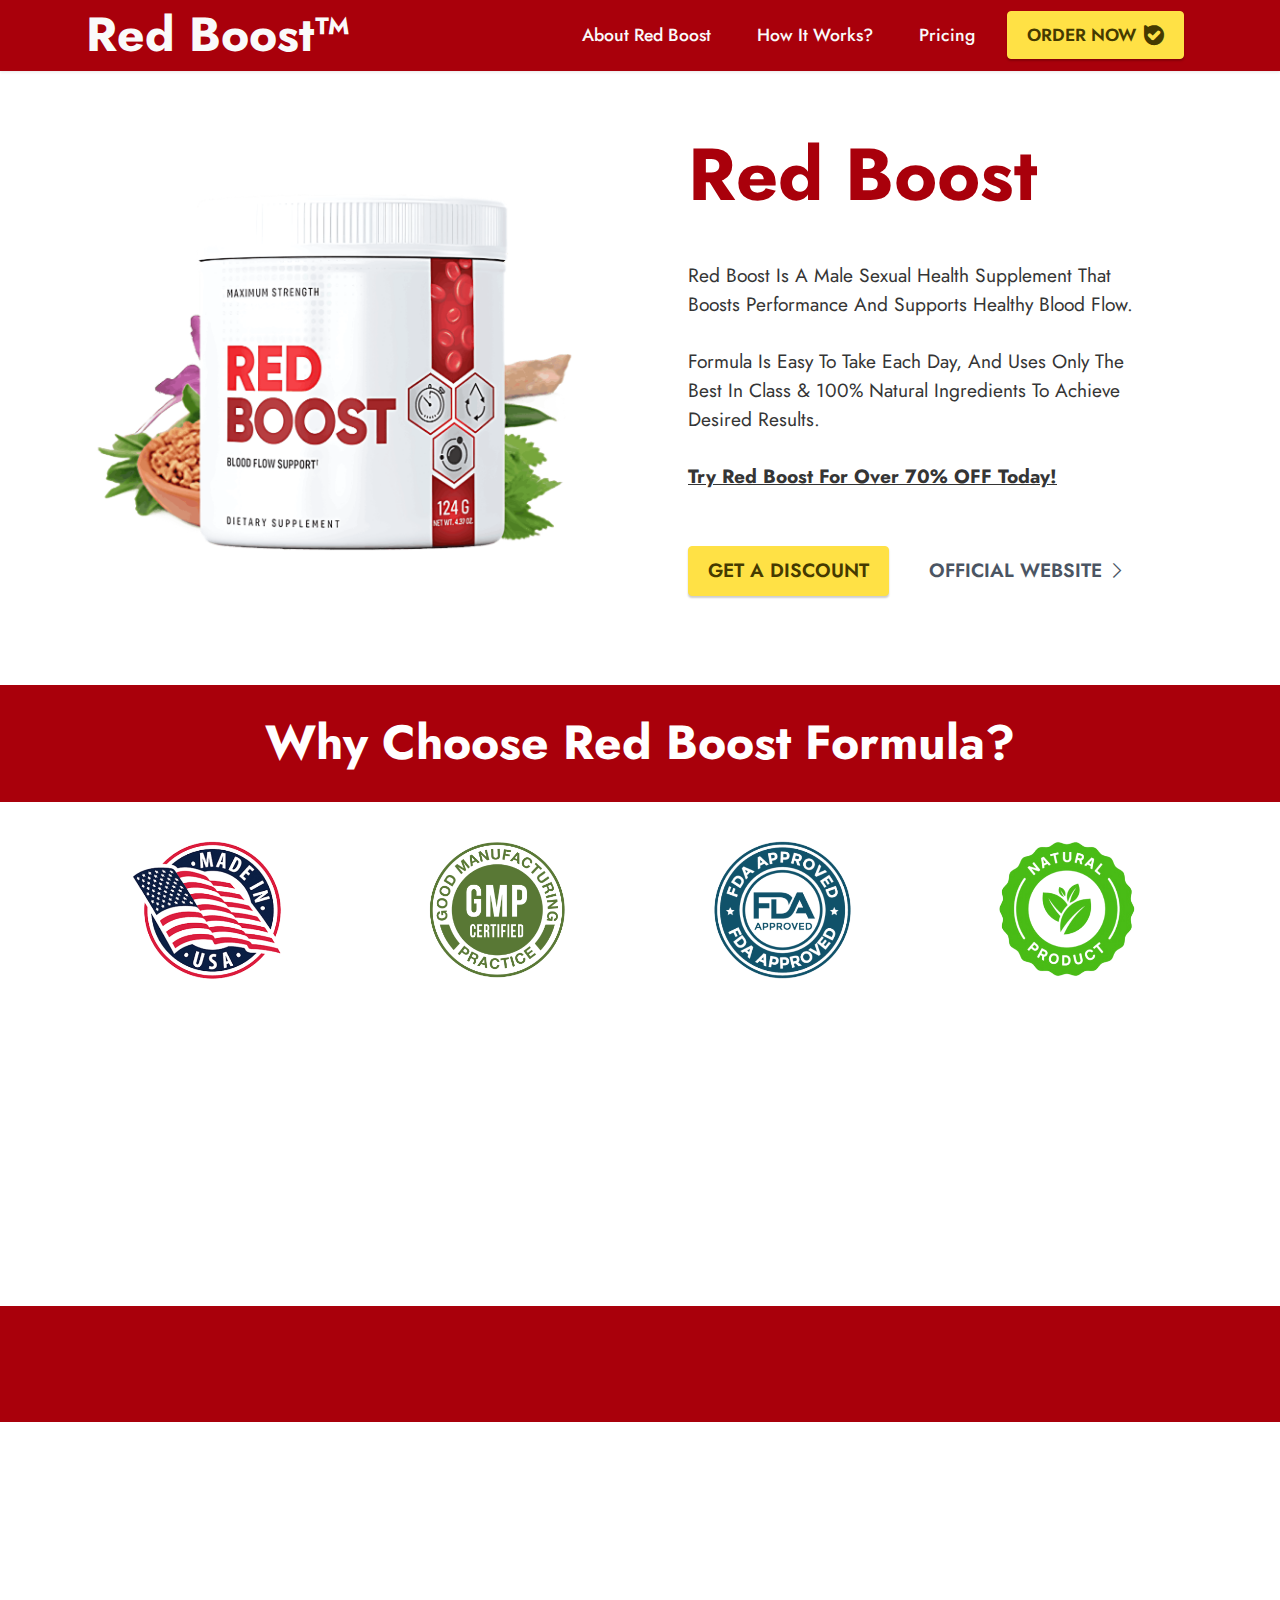
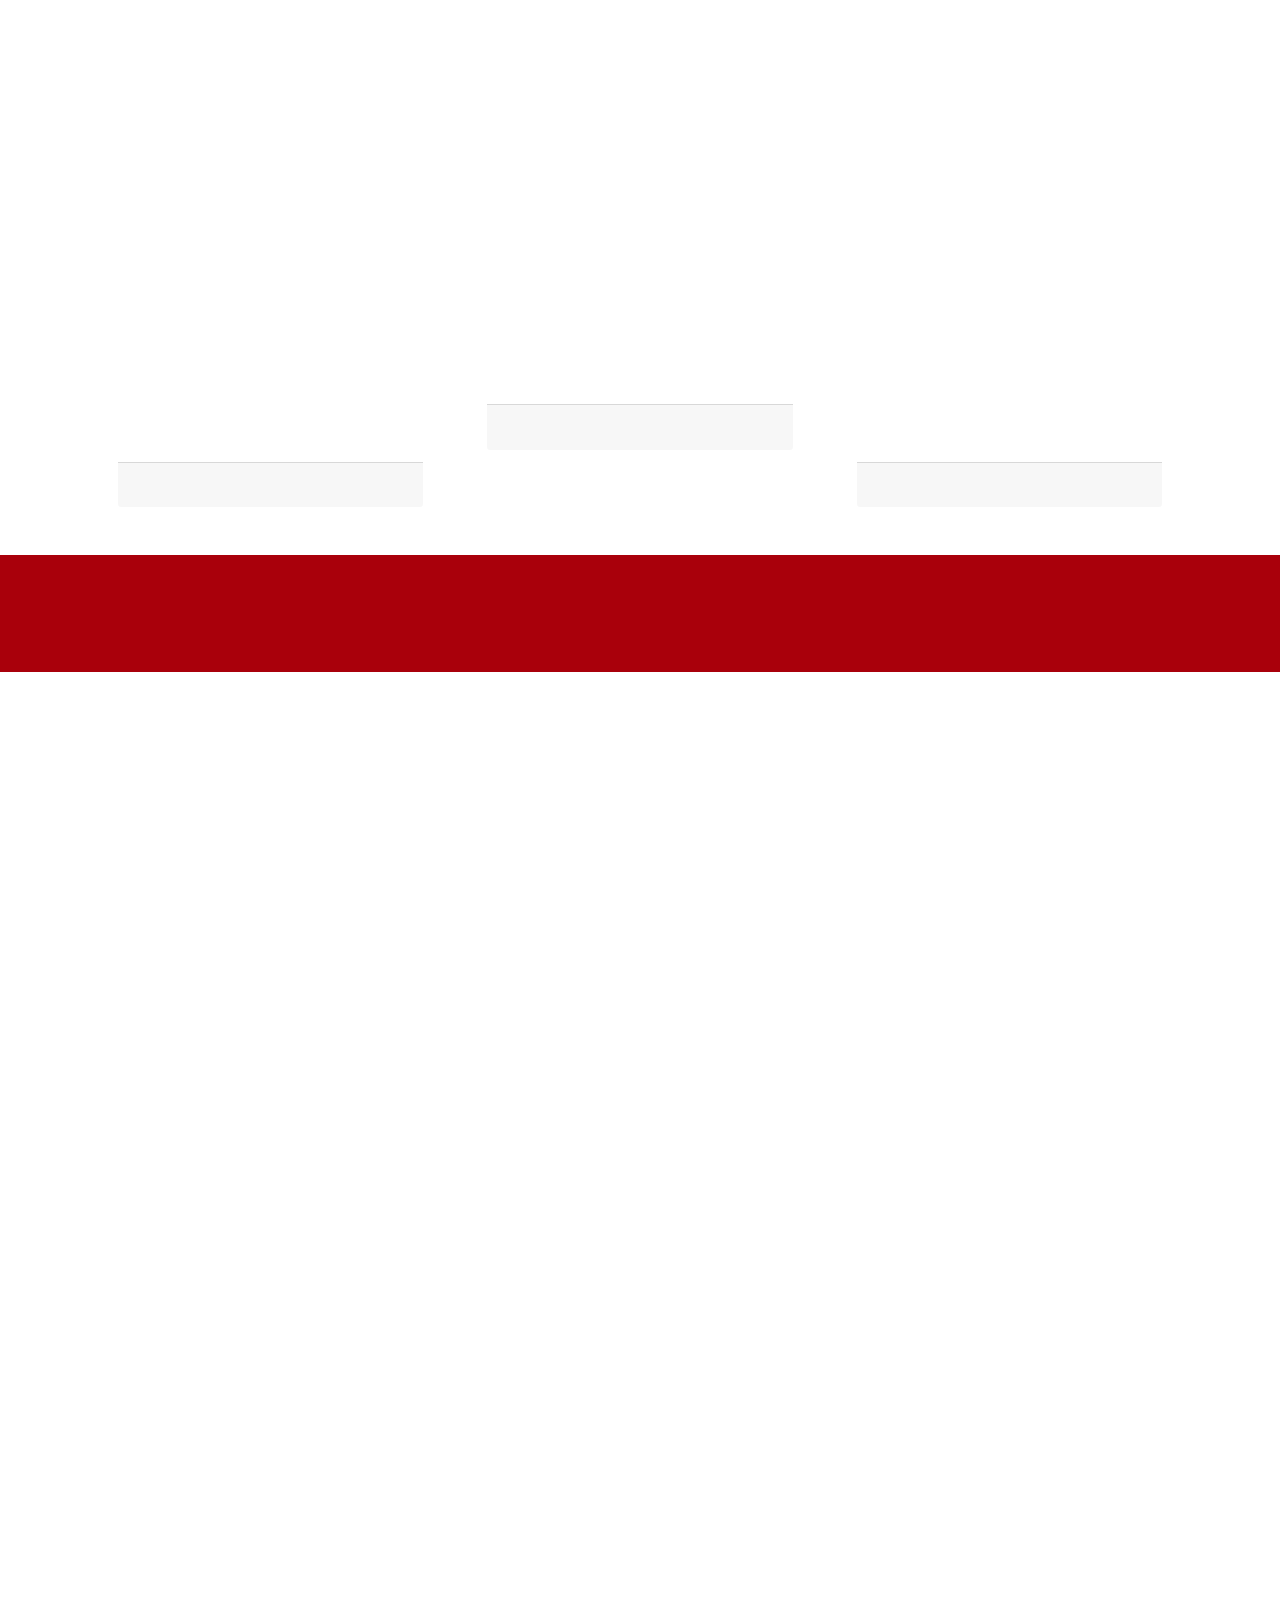
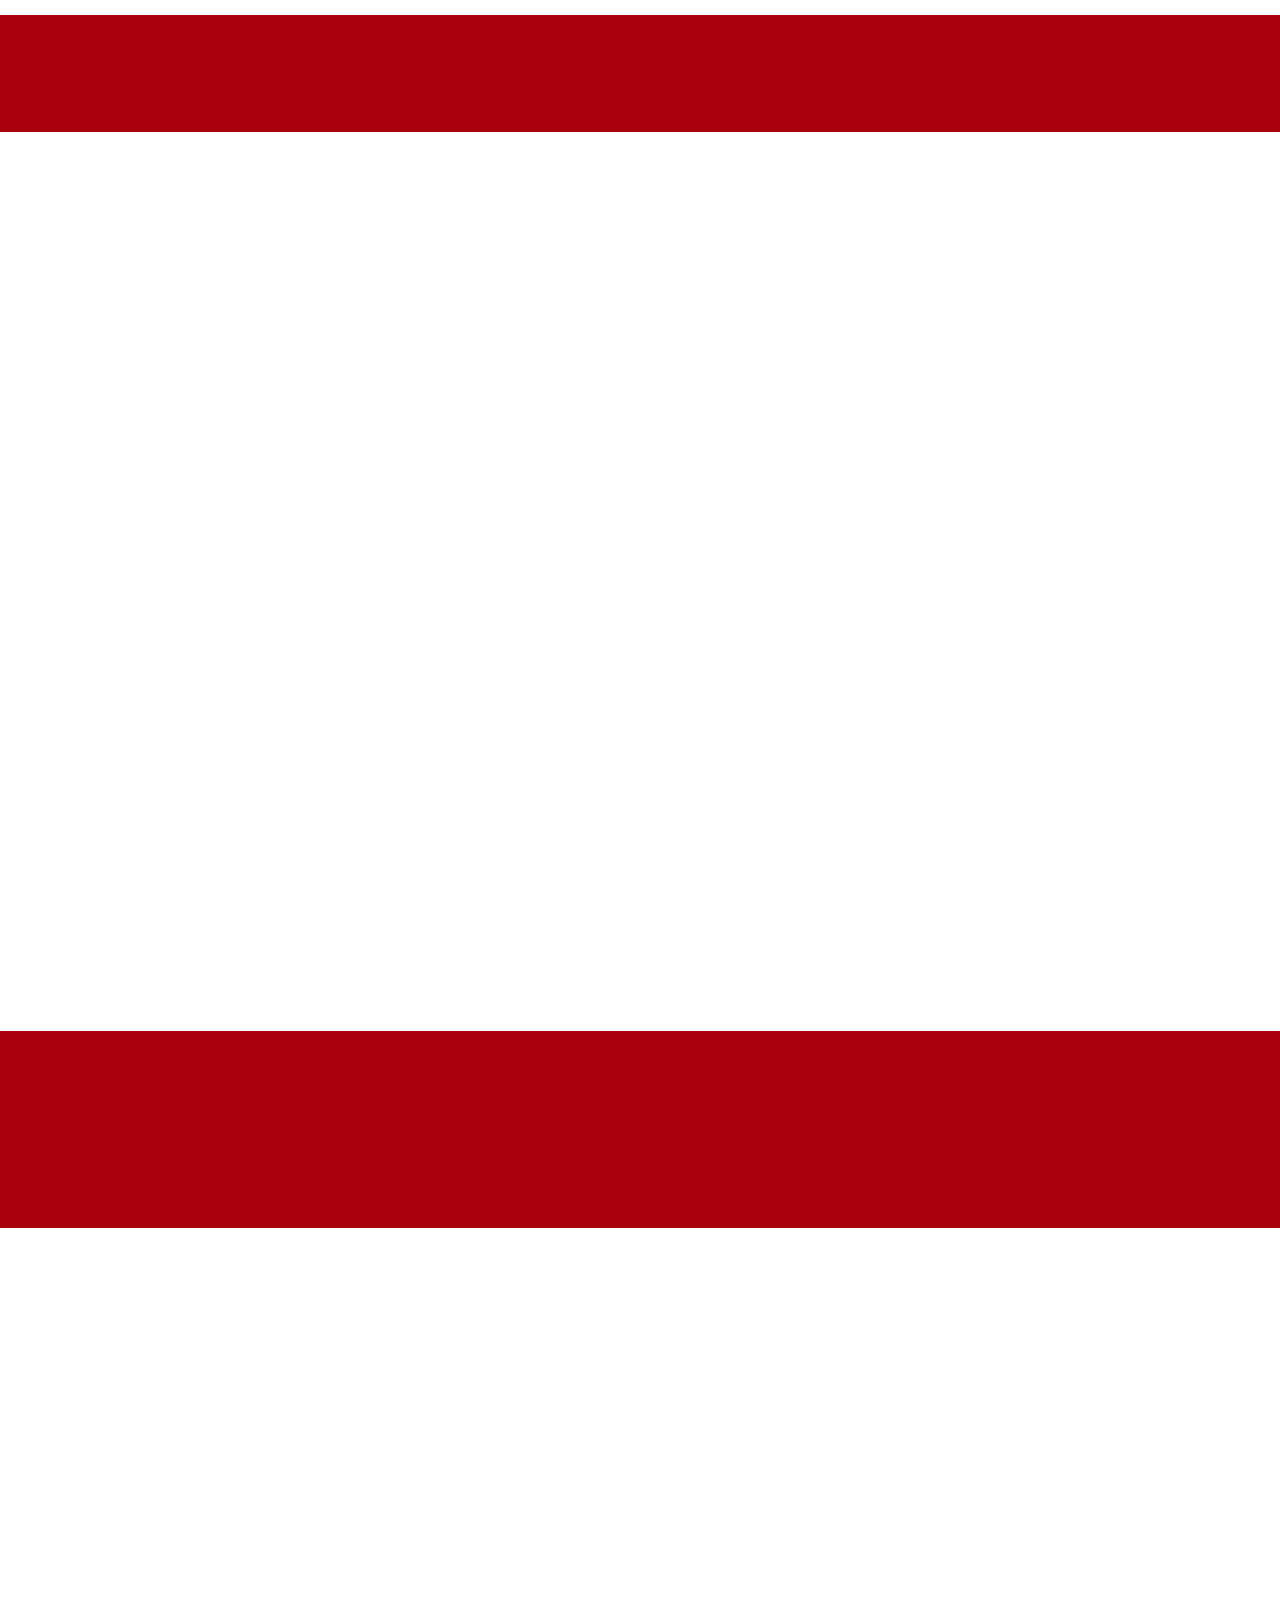
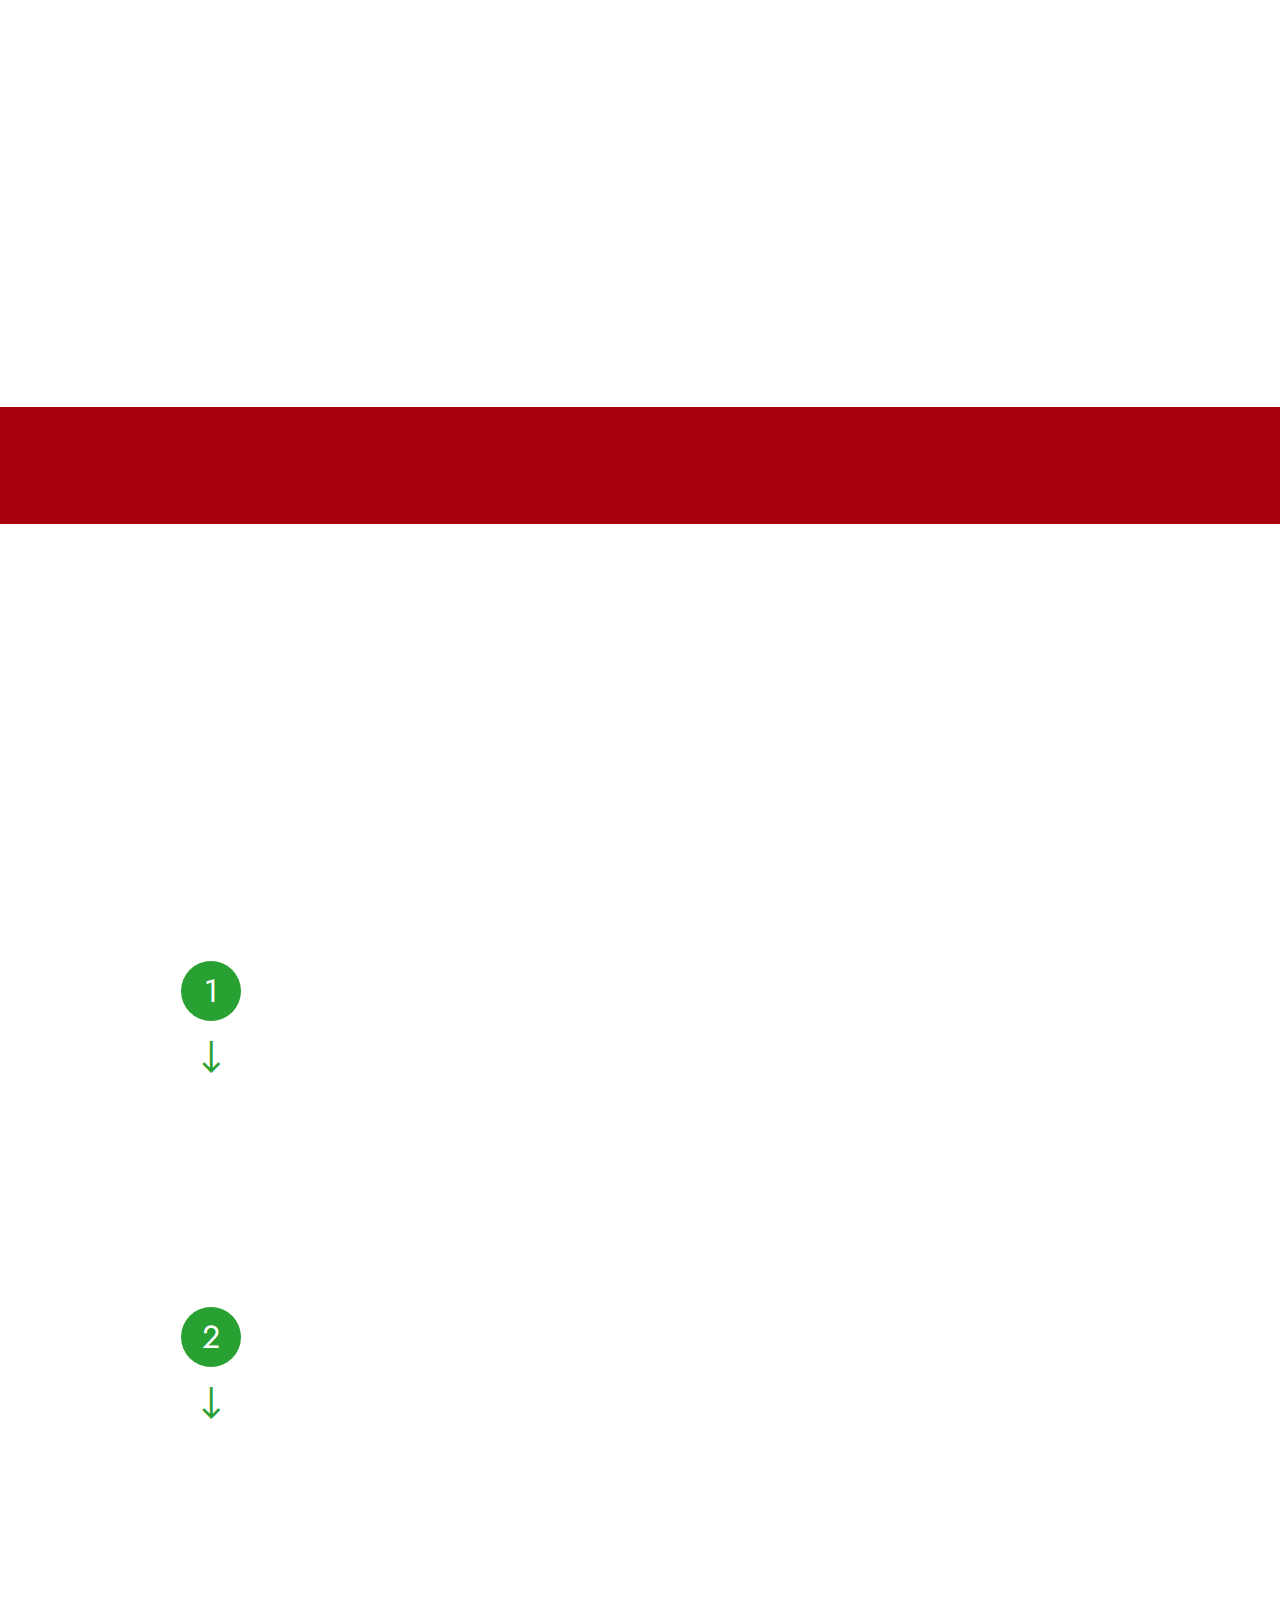
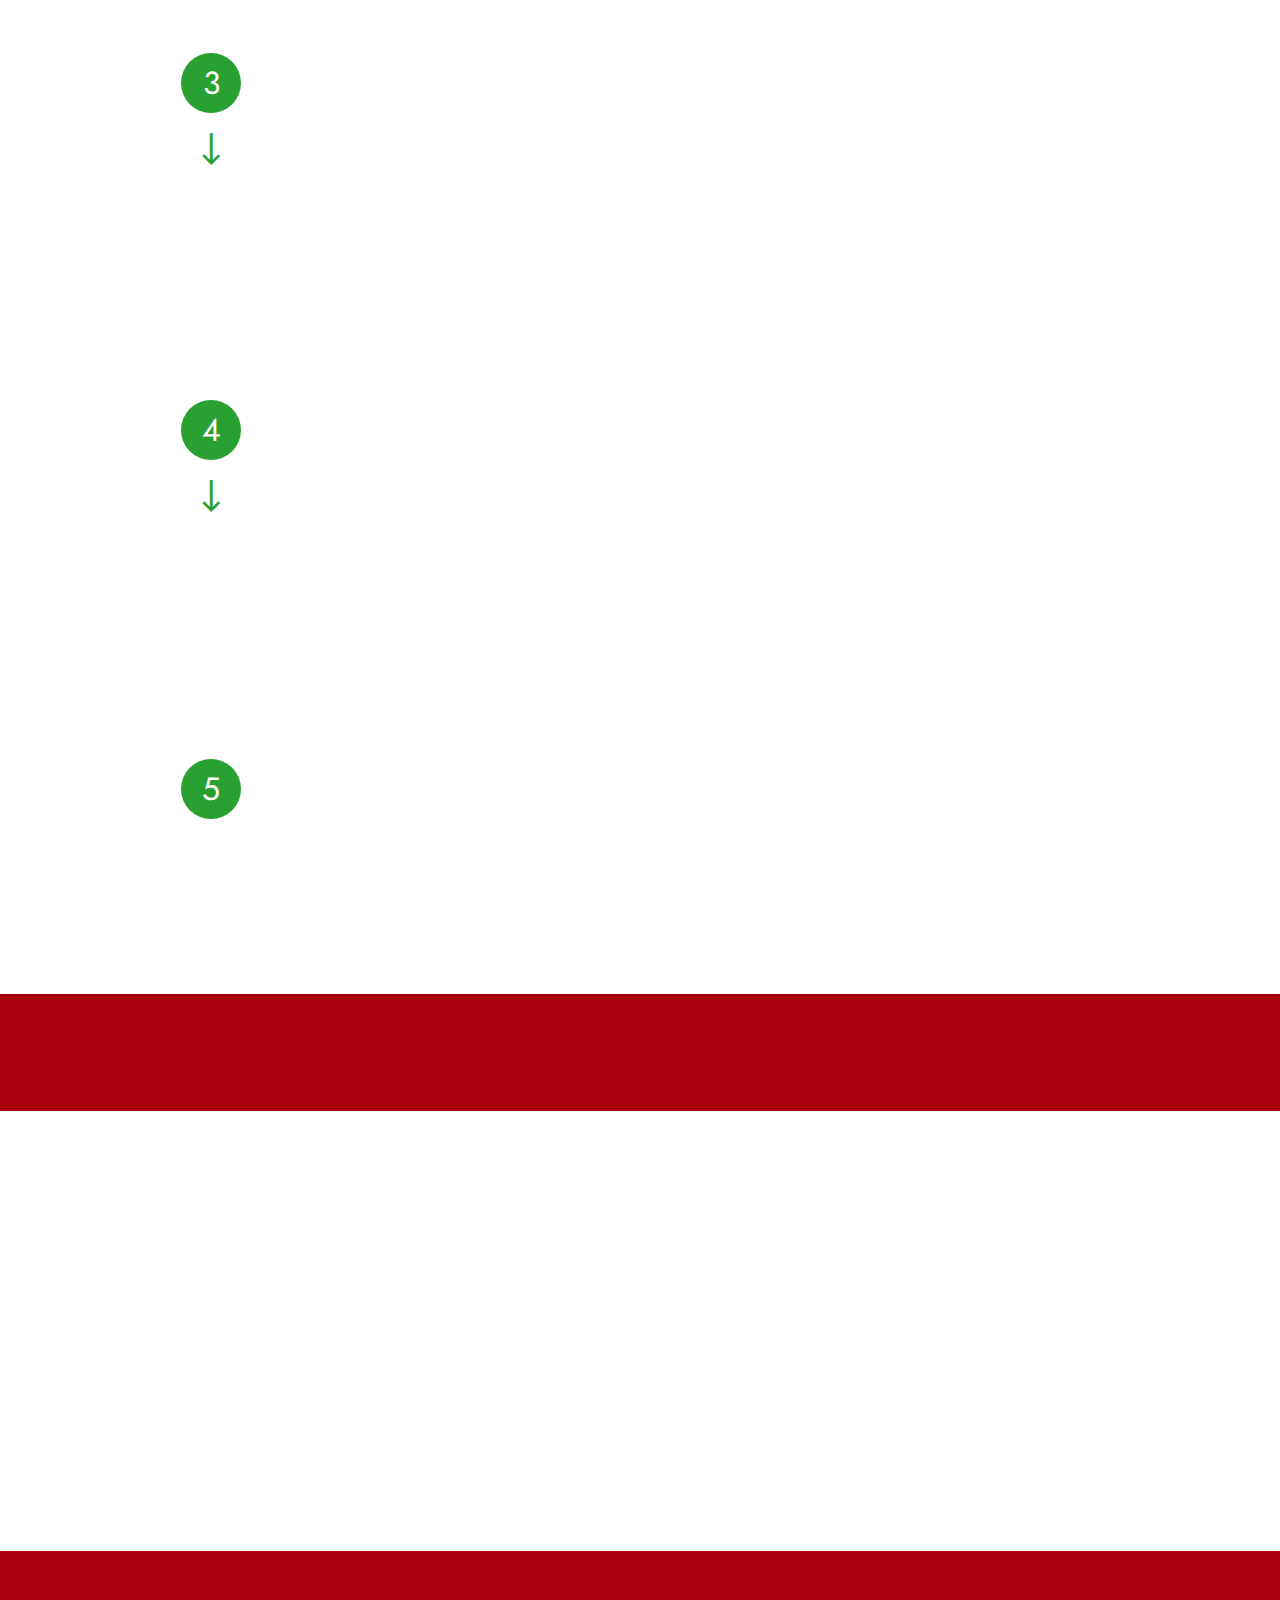
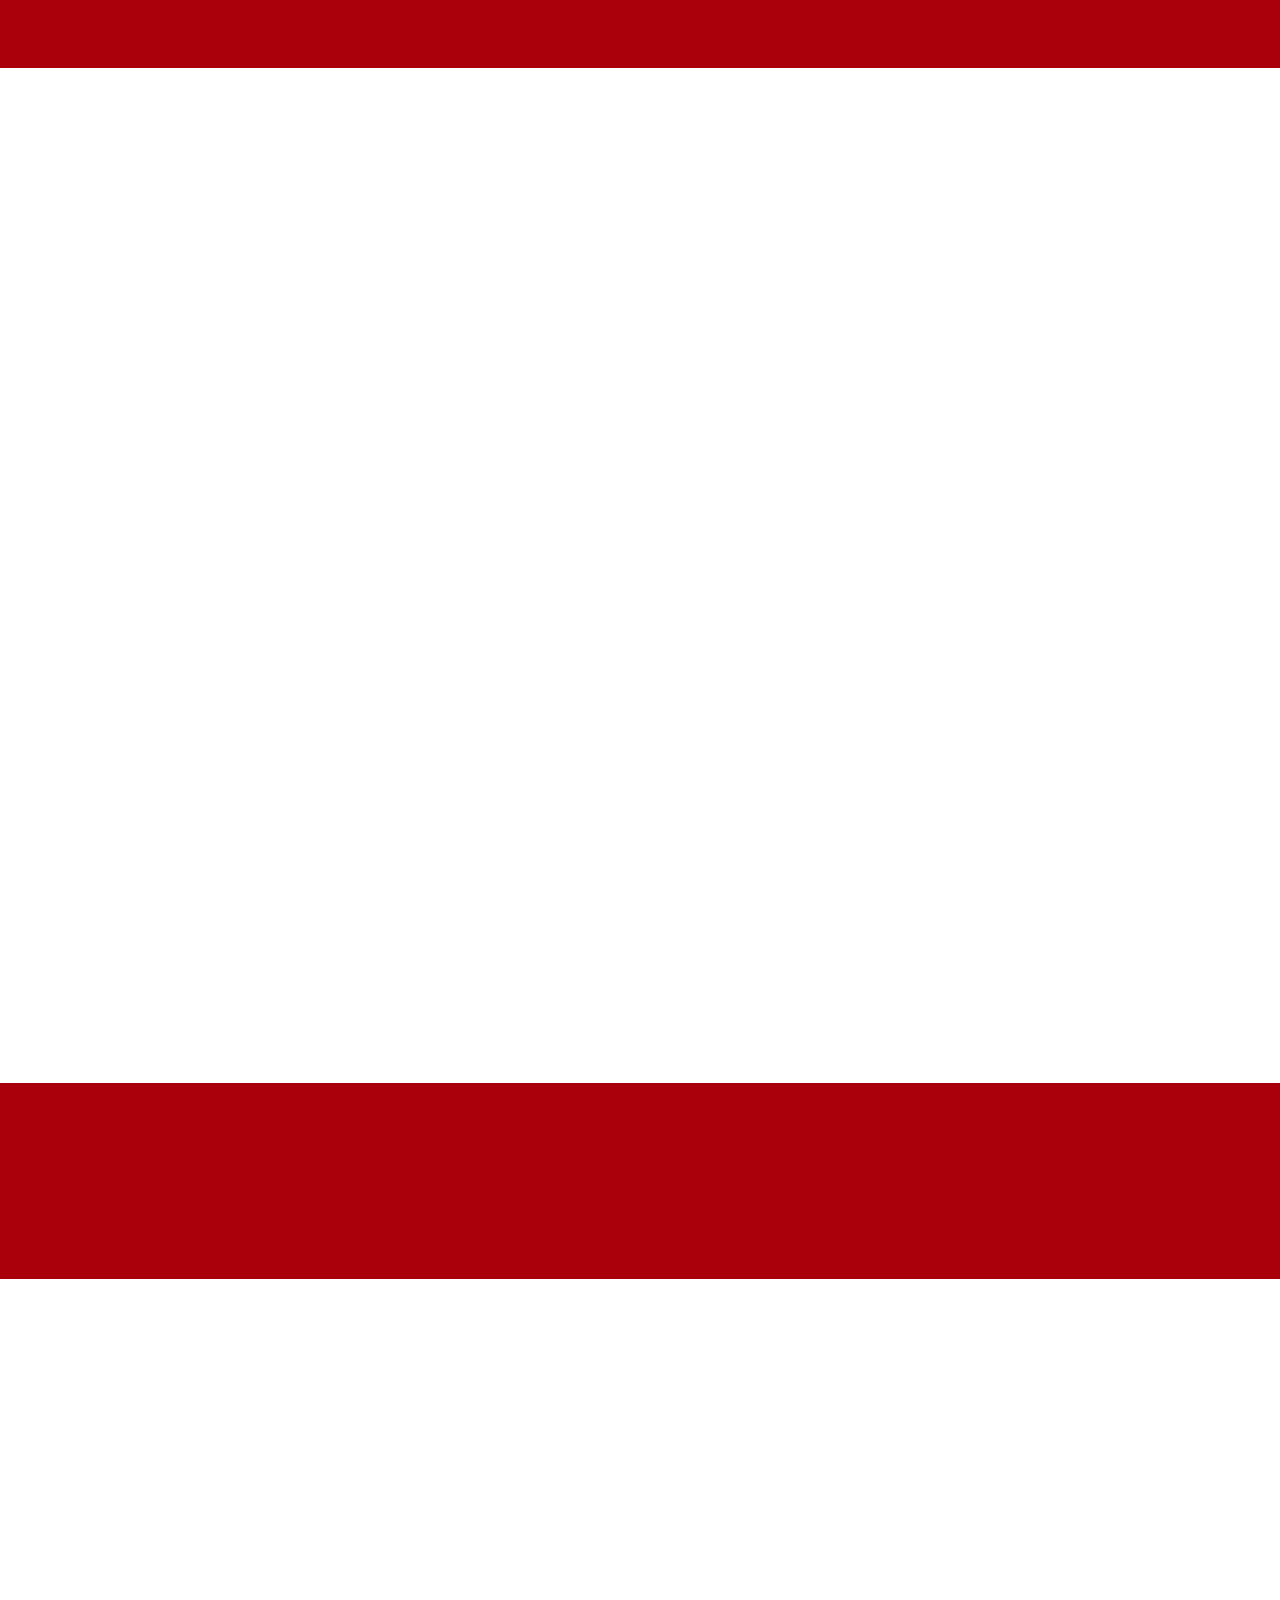
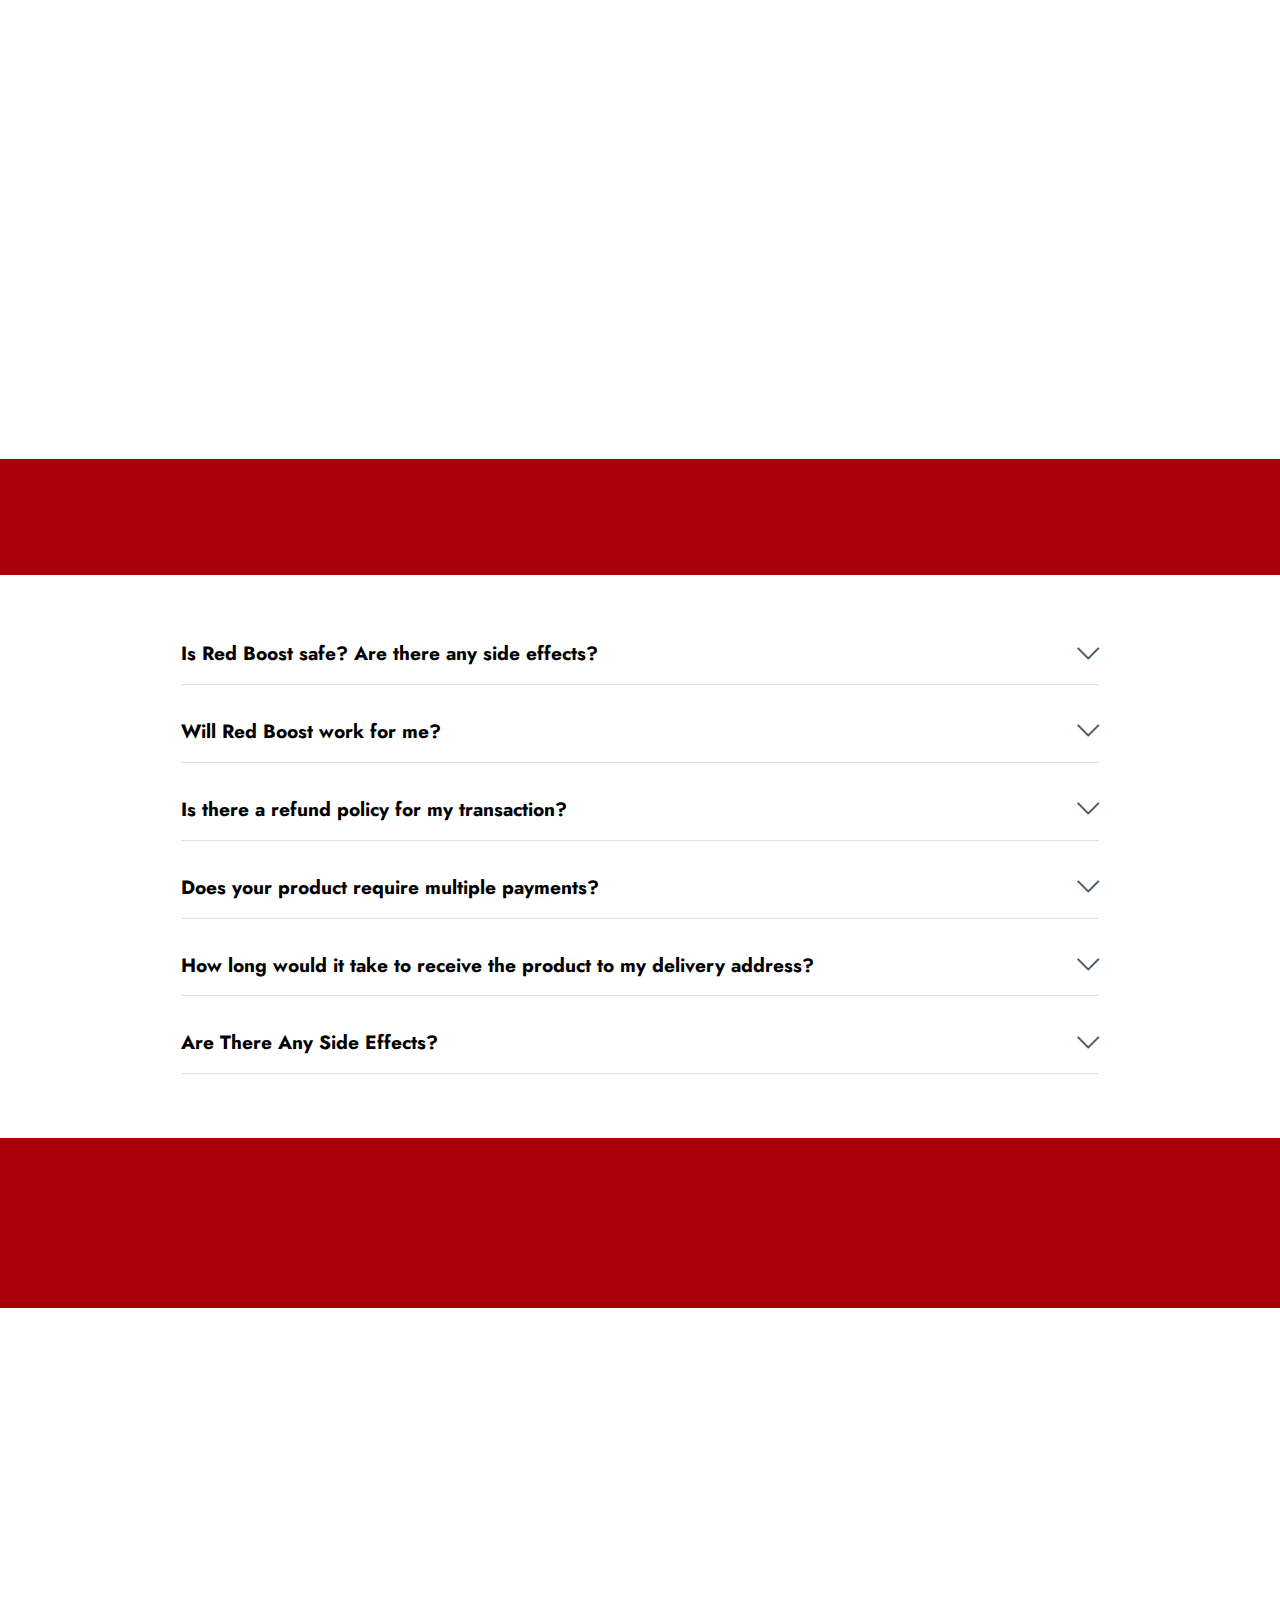
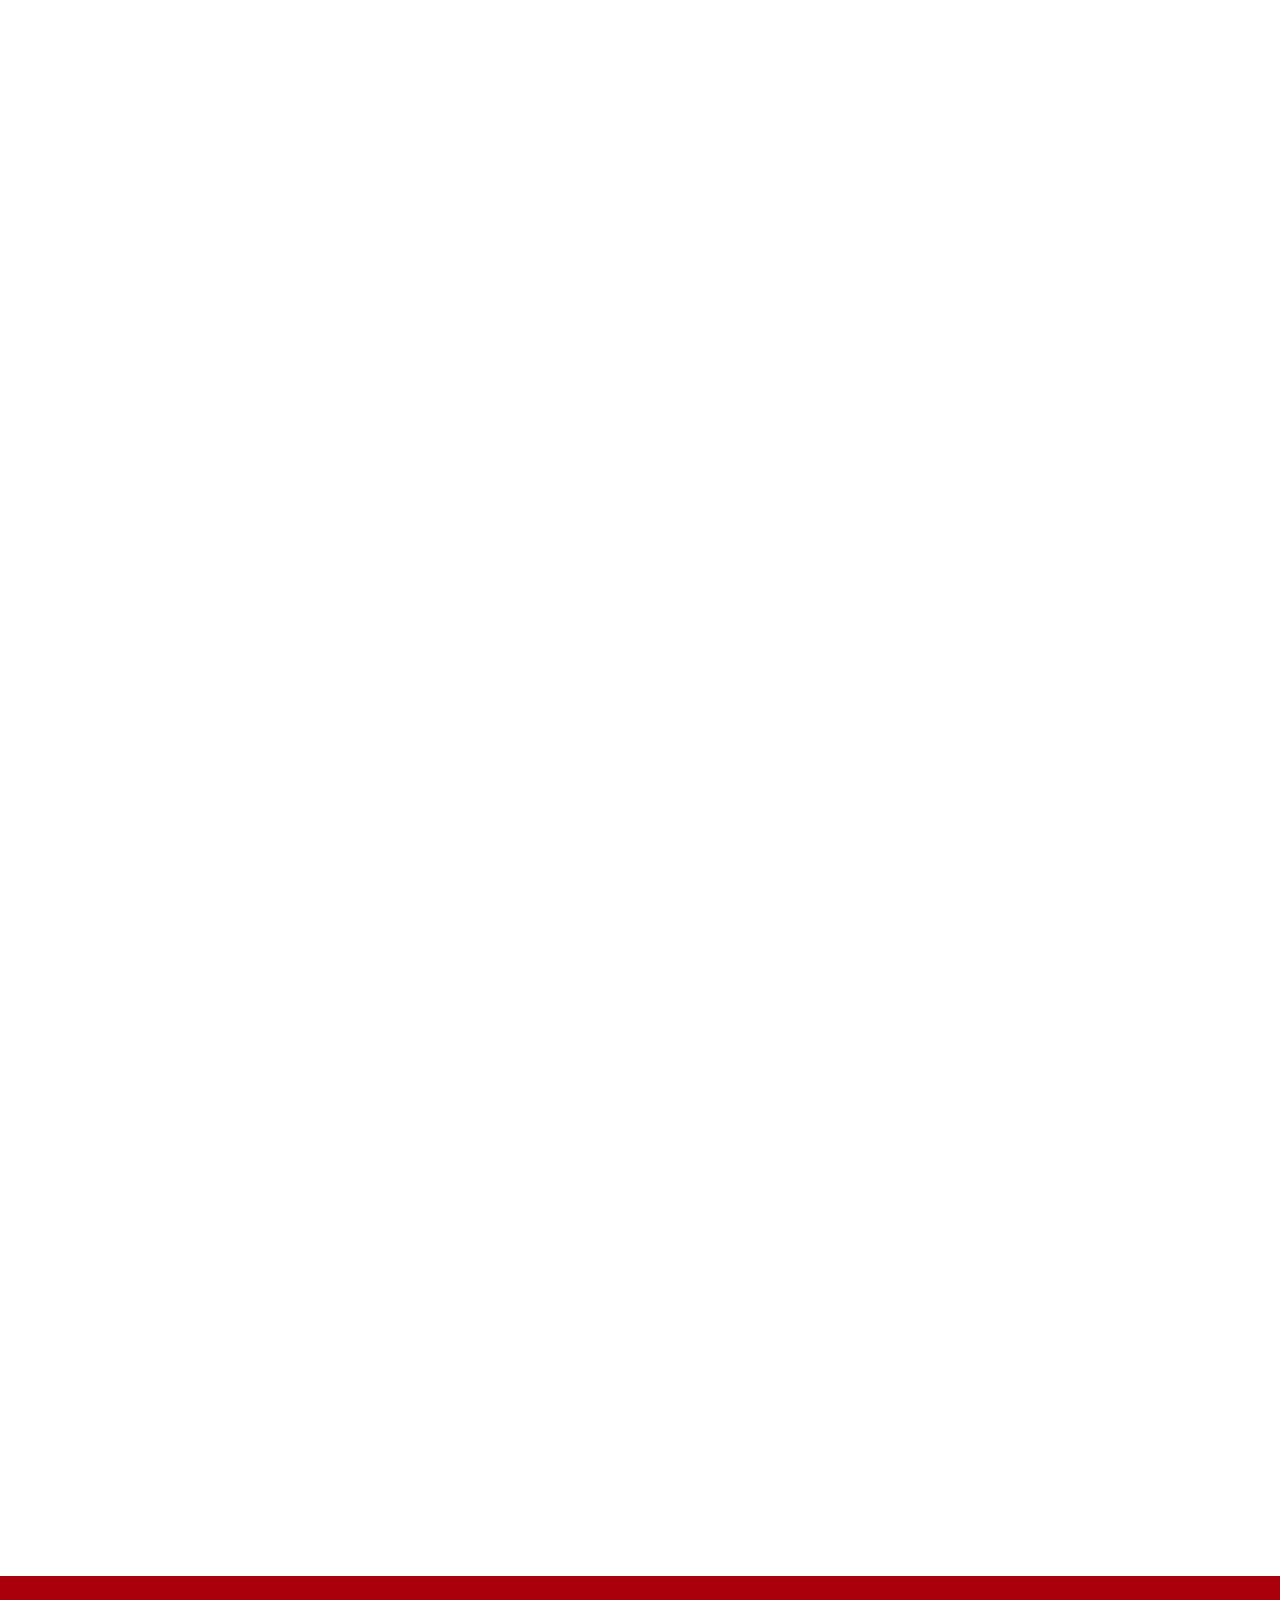
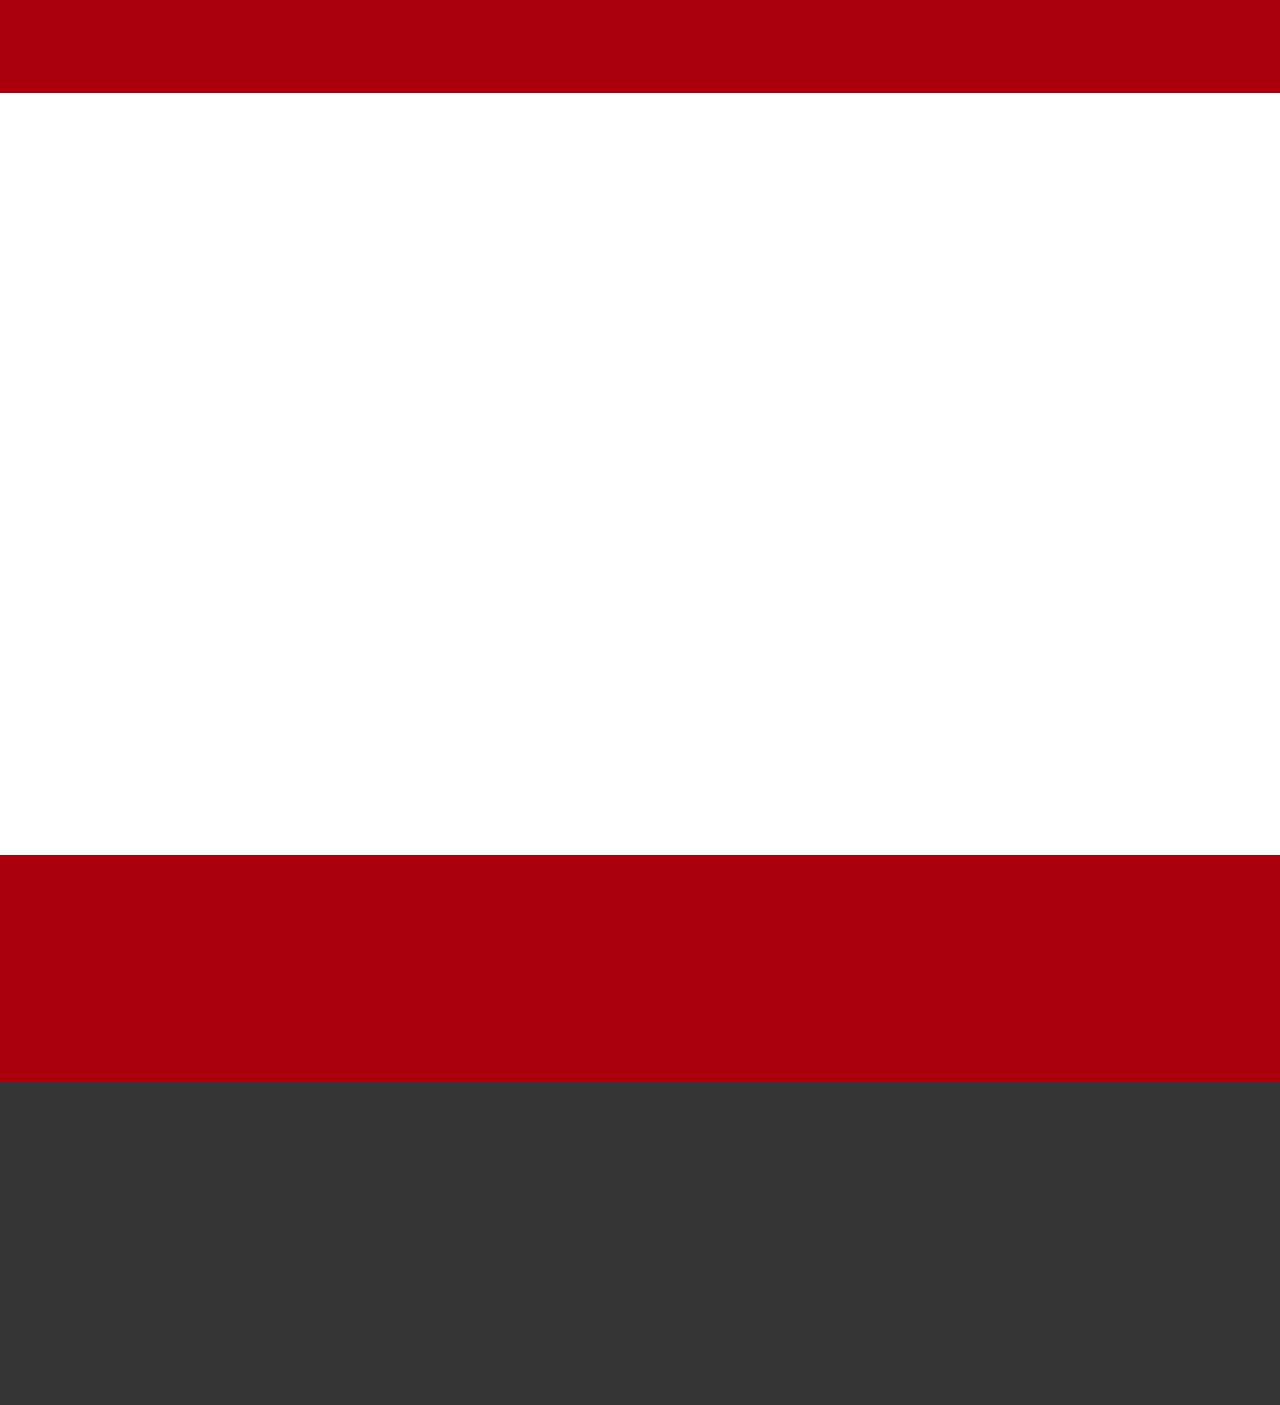
<file: index.html>
<!DOCTYPE html>
<html  >
<head>
  
  <meta charset="UTF-8">
  <meta http-equiv="X-UA-Compatible" content="IE=edge">
  
  <meta name="twitter:card" content="summary_large_image"/>
  <meta name="twitter:image:src" content="">
  <meta property="og:image" content="">
  <meta name="twitter:title" content="Red Boost (USA) | Buy RedBoost For 70% Off Today!">
  <meta name="viewport" content="width=device-width, initial-scale=1, minimum-scale=1">
  <link rel="shortcut icon" href="assets/images/favicon-main-128x128.png" type="image/x-icon">
  <meta name="description" content="Red Boost Is A Male Sexual Health Supplement That Boosts Performance And Supports Healthy Blood Flow.">
  
  
  <title>Red Boost (USA) | Buy RedBoost For 70% Off Today!</title>
  <link rel="stylesheet" href="assets/web/assets/mobirise-icons2/mobirise2.css">
  <link rel="stylesheet" href="assets/web/assets/mobirise-icons/mobirise-icons.css">
  <link rel="stylesheet" href="assets/bootstrap/css/bootstrap.min.css">
  <link rel="stylesheet" href="assets/bootstrap/css/bootstrap-grid.min.css">
  <link rel="stylesheet" href="assets/bootstrap/css/bootstrap-reboot.min.css">
  <link rel="stylesheet" href="assets/animatecss/animate.css">
  <link rel="stylesheet" href="assets/dropdown/css/style.css">
  <link rel="stylesheet" href="assets/socicon/css/styles.css">
  <link rel="stylesheet" href="assets/theme/css/style.css">
  <link rel="preload" href="https://fonts.googleapis.com/css?family=Jost:100,200,300,400,500,600,700,800,900,100i,200i,300i,400i,500i,600i,700i,800i,900i&display=swap" as="style" onload="this.onload=null;this.rel='stylesheet'">
  <noscript><link rel="stylesheet" href="https://fonts.googleapis.com/css?family=Jost:100,200,300,400,500,600,700,800,900,100i,200i,300i,400i,500i,600i,700i,800i,900i&display=swap"></noscript>
  <link rel="preload" as="style" href="assets/mobirise/css/mbr-additional.css"><link rel="stylesheet" href="assets/mobirise/css/mbr-additional.css" type="text/css">
  
  
  
  <meta http-equiv="content-language" content="en-us">
<meta name="keywords" content="red boost, redboost, red boost supplement">
</head>
<body>
  
  <section data-bs-version="5.1" class="menu menu2 cid-tmAYGHW7QI" once="menu" id="menu2-29">
    
    <nav class="navbar navbar-dropdown navbar-expand-lg">
        <div class="container">
            <div class="navbar-brand">
                
                <span class="navbar-caption-wrap"><a class="navbar-caption text-white text-primary display-2" href="index.html">Red Boost™</a></span>
            </div>
            <button class="navbar-toggler" type="button" data-toggle="collapse" data-bs-toggle="collapse" data-target="#navbarSupportedContent" data-bs-target="#navbarSupportedContent" aria-controls="navbarNavAltMarkup" aria-expanded="false" aria-label="Toggle navigation">
                <div class="hamburger">
                    <span></span>
                    <span></span>
                    <span></span>
                    <span></span>
                </div>
            </button>
            <div class="collapse navbar-collapse" id="navbarSupportedContent">
                <ul class="navbar-nav nav-dropdown" data-app-modern-menu="true"><li class="nav-item"><a class="nav-link link text-white text-primary display-4" href="index.html#content4-4">About Red Boost</a>
                    </li><li class="nav-item"><a class="nav-link link text-white text-primary display-4" href="index.html#content4-6">How It Works?</a></li><li class="nav-item"><a class="nav-link link text-white text-primary display-4" href="index.html#content4-2f">Pricing</a></li></ul>
                
                <div class="navbar-buttons mbr-section-btn"><a class="btn btn-warning display-4" href="https://hop.clickbank.net/?affiliate=527914&vendor=hwtonic&tid=organic" rel="nofollow"><span class="socicon socicon-bale mbr-iconfont mbr-iconfont-btn" style="font-size: 20px;"></span>ORDER NOW</a></div>
            </div>
        </div>
    </nav>
</section>

<section data-bs-version="5.1" class="header14 cid-tmAWnNTbYr" id="header14-28">

    

    
    

    <div class="container">
        <div class="row justify-content-center align-items-center">
            <div class="col-12 col-md-6 image-wrapper">
                <a href="https://hop.clickbank.net/?affiliate=527914&vendor=hwtonic&tid=organic" rel="nofollow"><img src="assets/images/untitled-design-2023-03-06t191914.121-1120x853.png" alt="Buy Now"></a>
            </div>
            <div class="col-12 col-md">
                <div class="text-wrapper">
                    <h1 class="mbr-section-title mbr-fonts-style mb-3 display-1"><strong>Red Boost</strong></h1>
                    <p class="mbr-text mbr-fonts-style display-7">
                        <br>Red Boost Is A Male Sexual Health Supplement That Boosts Performance And Supports Healthy Blood Flow.<br><br>Formula Is Easy To Take Each Day, And Uses Only The Best In Class &amp; 100% Natural Ingredients To Achieve Desired Results.<br><br><strong><u>Try Red Boost For Over 70% OFF Today!</u><br></strong><br></p>
                    <div class="mbr-section-btn mt-3"><a class="btn btn-warning display-7" href="https://hop.clickbank.net/?affiliate=527914&vendor=hwtonic&tid=organic" rel="nofollow"><font face="Moririse2"><br></font>GET A DISCOUNT</a> <a class="btn btn-primary-outline display-7" href="https://hop.clickbank.net/?affiliate=527914&vendor=hwtonic&tid=organic" rel="nofollow"><span class="mobi-mbri mobi-mbri-arrow-next mbr-iconfont mbr-iconfont-btn" style="font-size: 15px;"></span><font face="Moririse2"><br></font>OFFICIAL WEBSITE</a></div>
                </div>
            </div>
        </div>
    </div>
</section>

<section data-bs-version="5.1" class="content4 cid-tkw43LLXRT" id="content4-1a">
    

    
    
    <div class="container">
        <div class="row justify-content-center">
            <div class="title col-md-12 col-lg-12">
                <h3 class="mbr-section-title mbr-fonts-style align-center mb-4 display-2"><strong>Why Choose Red Boost Formula?</strong></h3>
                
                
            </div>
        </div>
    </div>
</section>

<section data-bs-version="5.1" class="team1 cid-tkw4m1pY9d" id="team1-1b">
    

    
    
    <div class="container">
        <div class="row justify-content-center">
            
            <div class="col-sm-6 col-lg-3">
                <div class="card-wrap">
                    <div class="image-wrap">
                        <img src="assets/images/untitled-200-120-px-2-500x300.png" alt="Made In USA">
                    </div>
                    <div class="content-wrap">
                        <h5 class="mbr-section-title card-title mbr-fonts-style align-center m-0 display-5"><strong>Made In USA</strong></h5>
                        
                        <p class="card-text mbr-fonts-style align-center display-7">
                            Our Red Boost dietary supplement is proudly formulated in the United States of America.
                        </p>
                        
                        
                    </div>
                </div>
            </div>

            <div class="col-sm-6 col-lg-3">
                <div class="card-wrap">
                    <div class="image-wrap">
                        <img src="assets/images/untitled-200-120-px-1-500x300.png" alt="GMP Certified">
                    </div>
                    <div class="content-wrap">
                        <h5 class="mbr-section-title card-title mbr-fonts-style align-center m-0 display-5"><strong>GMP Certified</strong></h5>
                        
                        <p class="card-text mbr-fonts-style align-center display-7">
                            Good Manufacturing Practice certified ensuring pharmaceutical grade quality.
                        </p>
                        
                        
                    </div>
                </div>
            </div>

            <div class="col-sm-6 col-lg-3">
                <div class="card-wrap">
                    <div class="image-wrap">
                        <img src="assets/images/untitled-200-120-px-500x300.png" alt="FDA Approved">
                    </div>
                    <div class="content-wrap">
                        <h5 class="mbr-section-title card-title mbr-fonts-style align-center m-0 display-5"><strong>FDA Approved</strong></h5>
                        
                        <p class="card-text mbr-fonts-style align-center display-7">Red Boost&nbsp;is formulated in a FDA registered facility which adheres to strict FDA regulations.
                        </p>
                        
                        
                    </div>
                </div>
            </div>

            <div class="col-sm-6 col-lg-3">
                <div class="card-wrap">
                    <div class="image-wrap">
                        <img src="assets/images/untitled-200-120-px-3-500x300.png" alt="Natural Product">
                    </div>
                    <div class="content-wrap">
                        <h5 class="mbr-section-title card-title mbr-fonts-style align-center m-0 display-5"><strong>100% Natural</strong></h5>
                        
                        <p class="card-text mbr-fonts-style align-center display-7">
                            We are proud to say that Red Boost is an All Natural, Non-GMO and Gluten-Free supplement.
                        </p>
                        
                        
                    </div>
                </div>
            </div>
        </div>
    </div>
</section>

<section data-bs-version="5.1" class="content4 cid-tkwapwRYSb" id="content4-1h">
    

    
    
    <div class="container">
        <div class="row justify-content-center">
            <div class="title col-md-12 col-lg-12">
                <h3 class="mbr-section-title mbr-fonts-style align-center mb-4 display-2"><strong>Red Boost Proven By Thousands</strong></h3>
                
                
            </div>
        </div>
    </div>
</section>

<section data-bs-version="5.1" class="team1 cid-tkwaK0DLYn" id="team1-1i">
    

    <div class="JCB container">
    
        <div class="media-container-row">
            <div class="mbr-testimonial p-3 align-center col-12 col-md-6 col-lg-4">
                <div class="panel-item p-3 JCB_User">
                    <div class="card-block ">
                        <div class="testimonial-photo">
                            <img src="assets/images/m1-730x383.png" alt="Review Image 1">
                        </div>
                        
                         <p class="StarBox"><img src="assets/images/stars-3-400x60.png" alt="Star Rating"></p>
                        <p style="font-size:25px"><strong>Verified Purchase&nbsp;</strong>✅</p>
                        <p class="mbr-text mbr-fonts-style display-7"><font style="font-size:23px;color:#1e5380;"><strong>Brian enjoys the boost in energy…!</strong></font><br>"After using Red Boost for two months, I can feel and see a significant difference, and so can my wife of 20 years. My energy levels have improved significantly, and I no longer get tired easily. I now regularly wake up with strong morning erections, something I haven't experienced in years."&nbsp;<br>
                        </p>
                    </div>
                    <div class="card-footer">
                        <div class="mbr-author-name mbr-bold mbr-fonts-style display-7"><em>Brian W - Wyoming, USA</em></div>
                        
                    </div>
                </div>
            </div>

            <div class="mbr-testimonial p-3 align-center col-12 col-md-6 col-lg-4">
                <div class="panel-item p-3 JCB_User">
                    <div class="card-block">
                        <div class="testimonial-photo">
                            <img src="assets/images/m2-730x383.png" alt="Review Image 2">
                        </div>
                         <p class="StarBox"><img src="assets/images/stars-3-400x60.png" alt="Star Rating"></p>
                        <p style="font-size:25px"><strong>Verified Purchase&nbsp;</strong>✅</p>
                        <p class="mbr-text mbr-fonts-style display-7"><font style="font-size:23px;color:#1e5380;"><strong>Shawn sees increase in his libido…!</strong></font><br>"My activity levels have significantly increased, and I feel younger with a much-improved relationship with my wife. Additionally, I no longer have to wake up to pee at night and my focus and concentration have improved, resulting in a clearer mind."</p>
                    </div>
                    <div class="card-footer">
                        <div class="mbr-author-name mbr-bold mbr-fonts-style display-7"><em>Shawn M - New York, USA</em></div>
                        
                    </div>
                </div>
            </div>

            <div class="mbr-testimonial p-3 align-center col-12 col-md-6 col-lg-4">
                <div class="panel-item p-3 JCB_User">
                    <div class="card-block">
                        <div class="testimonial-photo">
                            <img src="assets/images/m3-730x383.png" alt="Review Image 3">
                        </div>
                        <p class="StarBox"><img src="assets/images/stars-3-400x60.png" alt="Star Rating"></p>
                        <p style="font-size:25px"><strong>Verified Purchase&nbsp;</strong>✅</p>
                        
                        <p class="mbr-text mbr-fonts-style display-7"><strong><font style="font-size:23px;color:#1e5380;">Jeffery's morning wood made a comeback…!</font><br></strong>“Initially, I noticed a significant increase in my energy levels followed by the return of my morning wood after a few days of using Red Boost. Moreover, my muscle tone has improved, and I feel more confident than ever. Overall, my general well-being has improved, and my sex drive has returned.”<br></p>
                    </div>
                    <div class="card-footer">
                        <div class="mbr-author-name mbr-bold mbr-fonts-style display-7"><em>Jeffrey S - Chicago, USA</em></div>
                        
                    </div>
                </div>
            </div>

            

            

            
        </div>
    </div>  
     
</section>

<section data-bs-version="5.1" class="content4 cid-tjtwnSRDdB" id="content4-4">
    

    
    
    <div class="container">
        <div class="row justify-content-center">
            <div class="title col-md-12 col-lg-12">
                <h3 class="mbr-section-title mbr-fonts-style align-center mb-4 display-2"><strong>What Is Red Boost?</strong></h3>
                
                
            </div>
        </div>
    </div>
</section>

<section data-bs-version="5.1" class="header11 cid-tjtwWIp2h5" id="header11-5">

    

    
    

    <div class="container-fluid">
        <div class="row justify-content-center">
            <div class="col-12 col-md-5 image-wrapper">
                <img class="w-100" src="assets/images/untitled-design-2023-03-06t192323.987-690x830.png" alt="Supplement">
            </div>
            <div class="col-12 col-md">
                <div class="text-wrapper text-center">
                    
                    <p class="mbr-text mbr-fonts-style display-7">Red Boost is a dietary supplement designed to help men improve their sexual health and performance. It is made with natural ingredients that work together to optimize smooth muscle function, enhance blood flow, and support healthy hormone levels.
<br>
<br>The supplement is different from other solutions available in the market because it targets the newly discovered root cause of male sexual dysfunction: oxidative stress around the smooth muscle. This is achieved through the use of rare, powerful nutrients such as icariin, tongkat ali, fenugreek, citrulline, and nettle root.
<br>
<br>By optimizing smooth muscle function, Red Boost helps ensure healthy blood flow to the penis, which can lead to harder, longer-lasting erections. It also supports healthy nitric oxide levels, which are essential for maintaining healthy blood vessels and circulation throughout the body.
<br>
<br>Red Boost has numerous benefits for men beyond just sexual health. It can help boost natural reserves of energy and sex drive, regulate blood sugar, control weight, and support healthy immune function. The supplement is 100% natural, easy to mix, vegetarian, non-GMO, non-habit forming, and contains no stimulants.
<br>
<br>Red Boost has received positive reviews from many satisfied customers who have reported increased energy, improved sleep, enhanced focus and concentration, and a significant boost in sexual performance and desire. The supplement is available in 3 or 6-bottle packages, and comes with two free bonuses.<br></p>
                    <div class="mbr-section-btn mt-3"><a class="btn btn-warning display-7" href="https://hop.clickbank.net/?affiliate=527914&vendor=hwtonic&tid=organic" rel="nofollow"><span class="mobi-mbri mobi-mbri-arrow-next mbr-iconfont mbr-iconfont-btn" style="font-size: 15px;"></span>SHOP NOW</a></div>
                </div>
            </div>
        </div>
    </div>
</section>

<section data-bs-version="5.1" class="content4 cid-tjtxWwqj42" id="content4-6">
    

    
    
    <div class="container">
        <div class="row justify-content-center">
            <div class="title col-md-12 col-lg-12">
                <h3 class="mbr-section-title mbr-fonts-style align-center mb-4 display-2"><strong>How Does Red Boost Works?</strong></h3>
                
                
            </div>
        </div>
    </div>
</section>

<section data-bs-version="5.1" class="content5 cid-sKy7tkCOig cid-tjtzqzBvQT" id="content5-7">
    
    <div class="container">
        <div class="row justify-content-center">
            <div class="col-md-12 col-lg-10">
                
                
                <p class="mbr-text mbr-fonts-style display-7">Red Boost is a potent male performance supplement that targets the root cause of men's failure to perform in bed by optimizing the function of the smooth muscle, which is responsible for trapping blood inside the penis to achieve and maintain erections. <br><br>The all-natural blend of powerful nutrients in Red Boost works synergistically to boost the levels of nitric oxide, improve blood flow, and maintain healthy blood vessels, leading to impressive, long-lasting performances in the bedroom and a strong sexual desire all day long. With regular use, Red Boost can help men enjoy healthy, hard and long-lasting erections and enhance their overall sexual health and vitality.<br>
<br>Being 100% Natural and free from any known side effects makes it unique and better than most of the supplements in the market.&nbsp;<br></p>
            </div>
        </div>
    </div>
</section>

<section data-bs-version="5.1" class="content8 cid-tjtzAQHko8" id="content8-8">
    
    <div class="container">
        <div class="row justify-content-center">
            <div class="counter-container col-md-12 col-lg-10">
                
                <div class="mbr-text mbr-fonts-style display-7">
                    <ul>
                        <li>Red Boost targets the root cause of men's failure to perform in bed, which is oxidative stress around the smooth muscle.
</li><li>It contains rare and powerful nutrients that optimize smooth muscle function, improving healthy blood flow, and maintaining nitric oxide levels.
</li><li>Red Boost's all-natural components work to strengthen specific muscles, leading to better bedding performance and overall health.
</li><li>The supplement's formula maintains consistent blood flow, encourages the development of healthy arteries, and assists in the production of more nitric oxide.
</li><li>Red Boost increases energy and hormones, regulates blood sugar, reduces blood pressure, and boosts the immune system.
</li><li>Users can benefit from healthy blood flow support, enhanced smooth muscle function, impressive, long-lasting performances in the bedroom, and strong sexual desire all while boosting natural reserves of energy and sex drive all day long.</li>
                    </ul>
                </div>
            </div>
        </div>
    </div>
</section>

<section data-bs-version="5.1" class="content4 cid-sKy7YKiKVs cid-tq5OSuAQeg" id="content4-2f">
    

   <div class="container">
        <div class="row justify-content-center">
            <div class="title col-md-12 col-lg-10">
                <h3 class="mbr-section-title mbr-fonts-style align-center mb-4 display-2">
                    <strong>Limited Time Special Pricing - Act Now!
                    </strong><br>

                </h3>
                <h4 class="mbr-section-subtitle align-center mbr-fonts-style mb-4 display-5"><strong>
                    Secure Your Red Boost Bottles While Stocks Last
                </strong></h4>
                
            </div>
        </div>
    </div>
</section>

<section data-bs-version="5.1" class="image3 cid-tjufRGoCIV" id="image3-l">
    

    
    

    <div class="container">
        <div class="row justify-content-center">
            <div class="col-12 col-lg-10">
                <div class="image-wrapper">
                    <a href="https://hop.clickbank.net/?affiliate=527914&vendor=hwtonic&tid=organic" rel="nofollow"><img src="assets/images/screenshot-2023-03-06-1950480-1337x995.png" alt="Price"></a>
                    
                </div>
            </div>
        </div>
    </div>
</section>

<section data-bs-version="5.1" class="content4 cid-tkw6WynXJP" id="content4-1c">
    

    
    
    <div class="container">
        <div class="row justify-content-center">
            <div class="title col-md-12 col-lg-12">
                <h3 class="mbr-section-title mbr-fonts-style align-center mb-4 display-2"><strong>Ingredients : Red Boost Supplement</strong></h3>
                
                
            </div>
        </div>
    </div>
</section>

<section data-bs-version="5.1" class="content5 cid-sKy7tkCOig cid-tkw70l93LY" id="content5-1d">
    
    <div class="container">
        <div class="row justify-content-center">
            <div class="col-md-12 col-lg-10">
                
                
                <p class="mbr-text mbr-fonts-style display-7">Red Boost is a potent supplement designed to boost male sexual health by targeting the root cause of sexual dysfunction. The supplement comprises a unique blend of powerful, all-natural ingredients that have been scientifically proven to optimize the smooth muscle function responsible for trapping blood inside the penis, resulting in healthy, hard, and long-lasting erections. <br><br>The hand-picked, rare and powerful nutrients from the purest and highest-quality sources combine to create a powerful synergistic effect that promotes healthy blood flow, increases energy, and boosts sex drive all day long.&nbsp;<br>
<br><strong>Here is a list of key ingredients found in Red Boost and how they contribute to your overall health:&nbsp;</strong><br></p>
            </div>
        </div>
    </div>
</section>

<section data-bs-version="5.1" class="features19 cid-tkw7hjl6MS" id="features20-1e">

    

    
    
    <div class="container">
        <div class="row justify-content-center">
            
            <div class="col-12 col-md-10">
                <div class="item mbr-flex">
                    <div class="icon-box">
                        <span class="step-number mbr-fonts-style display-5">1</span>
                    </div>
                    <div class="text-box">
                        <h4 class="icon-title card-title mbr-black mbr-fonts-style display-7"><strong>Icariin</strong></h4>
                        <h5 class="icon-text mbr-black mbr-fonts-style display-4">Icariin, also known as 'horny goat weed,' is a natural plant extract and a key ingredient in Red Boost. Its name comes from a legend of a goat herder who noticed his goats becoming more sexually active after consuming the plant. In addition to its historical use in traditional medicine, icariin has been scientifically proven to have numerous benefits for male sexual health. As an antioxidant, icariin supports healthy blood flow, enhances hardness and stamina, and boosts sexual desire. This potent nutrient has a synergistic effect with other ingredients in Red Boost, optimizing smooth muscle function to produce rock-hard, long-lasting erections. The all-natural formulation of Red Boost ensures that icariin is safe and effective, offering men an easy and healthy way to improve their sexual performance.</h5>
                    </div>
                </div>
                <div class="item mbr-flex">
                    <div class="icon-box">
                        <span class="step-number mbr-fonts-style display-5">2</span>
                    </div>
                    <div class="text-box">
                        <h4 class="icon-title card-title mbr-black mbr-fonts-style display-7"><strong>Tongkat Ali</strong></h4>
                        <h5 class="icon-text mbr-black mbr-fonts-style display-4">Tongkat Ali, also known as Eurycoma longifolia Jack, is a powerful ingredient in Red Boost that has been used for centuries as a natural aphrodisiac and male performance enhancer. It is sourced from the Malaysian rainforest and is known for its potent effects on male sex hormones. The active compounds in Tongkat Ali work by reducing oxidative stress on the smooth muscle, which can improve performance and boost sex hormone levels. Studies have shown that regular supplementation with Tongkat Ali can increase testosterone levels and improve sexual performance in both men and women. It is also believed to have cognitive benefits, such as reducing stress and improving mental clarity, which can indirectly enhance sexual performance. Additionally, Tongkat Ali is a natural energy booster, which can help men combat fatigue and maintain stamina during sexual activity. As an all-natural ingredient, Tongkat Ali is a safe and effective way to improve sexual health and enhance male performance.</h5>
                    </div>
                </div>
                <div class="item mbr-flex">
                    <div class="icon-box">
                        <span class="step-number mbr-fonts-style display-5">3</span>
                    </div>
                    <div class="text-box">
                        <h4 class="icon-title card-title mbr-black mbr-fonts-style display-7"><strong>Fenugreek</strong></h4>
                        <h5 class="icon-text mbr-black mbr-fonts-style display-4">Fenugreek, one of the key ingredients in Red Boost, has been used in traditional medicine for thousands of years and has been shown to have numerous health benefits, including for male sexual health. It contains compounds that can help to improve blood flow and increase testosterone levels, which in turn can enhance libido and sexual performance. Additionally, fenugreek is known to be a natural energy booster, and can also improve insulin sensitivity and glucose metabolism, making it a beneficial ingredient for overall health and well-being. Some studies have also shown that fenugreek can help to reduce inflammation, lower cholesterol levels, and even aid in weight loss efforts. Overall, fenugreek is a powerful and versatile ingredient that is an important part of the Red Boost formula.</h5>
                    </div>
                </div>
                <div class="item mbr-flex">
                    <div class="icon-box">
                        <span class="step-number mbr-fonts-style display-5">4</span>
                    </div>
                    <div class="text-box">
                        <h4 class="icon-title card-title mbr-black mbr-fonts-style display-7"><strong>Citrulline</strong></h4>
                        <h5 class="icon-text mbr-black mbr-fonts-style display-4">Citrulline is one of the key ingredients in Red Boost and is known for its ability to promote healthy blood flow and circulation. Found naturally in watermelon and cucumber, this powerful nutrient supports the production of nitric oxide, which is essential for maintaining healthy blood pressure levels and ensuring that the body is receiving an adequate supply of oxygen and nutrients. Citrulline is also known for its vasodilation properties, which means that it helps to widen blood vessels and improve blood flow throughout the body. In addition to its circulatory benefits, citrulline has also been shown to support erectile function and enhance sexual performance by improving erection hardness and stamina. Studies have found that regular consumption of citrulline can also help to reduce muscle soreness, improve exercise performance, and support overall cardiovascular health. In Red Boost, citrulline is combined with other powerful nutrients to create a synergistic effect that supports optimal sexual health and performance.</h5>
                    </div>
                </div>
                <div class="item mbr-flex last">
                    <div class="icon-box">
                        <span class="step-number mbr-fonts-style display-5">5</span>
                    </div>
                    <div class="text-box">
                        <h4 class="icon-title card-title mbr-black mbr-fonts-style display-7"><strong>Nettle Root</strong></h4>
                        <h5 class="icon-text mbr-black mbr-fonts-style display-4">Nettle root is an essential ingredient of Red Boost that has proven benefits for male reproductive health. It helps to increase sex hormones naturally and has been used traditionally to address prostate health. With Red Boost, nettle root works together with other powerful nutrients to enhance male performance and stamina in bed. It has been shown to be especially beneficial for men over 50 who may be experiencing symptoms of an enlarged prostate that can interfere with their sexual activity. By supporting prostate health and healthy urination, nettle root can help ensure a hard and thick erection. Additionally, nettle root has the added benefit of supporting overall male reproductive health by boosting sex hormones, improving sperm quality, and reducing oxidative stress. Red Boost uses only the purest and highest-quality sources of nettle root, making it a safe and effective supplement for those looking to improve their sexual health and overall well-being.</h5>
                    </div>
                </div>
                
                
                
                
                
            </div>
        </div>
    </div>
</section>

<section data-bs-version="5.1" class="content4 cid-tjtKMEmhHh" id="content4-h">
    

    
    
    <div class="container">
        <div class="row justify-content-center">
            <div class="title col-md-12 col-lg-12">
                <h3 class="mbr-section-title mbr-fonts-style align-center mb-4 display-2"><strong>180-Days Money Back Guarantee</strong></h3>
                
                
            </div>
        </div>
    </div>
</section>

<section data-bs-version="5.1" class="header11 cid-tjtKXxqvPZ" id="header11-j">

    

    
    

    <div class="container-fluid">
        <div class="row justify-content-center">
            <div class="col-12 col-md-5 image-wrapper">
                <img class="w-100" src="assets/images/180-days-moneyback-guarantee-680x450.png" alt="Money Back Guarantee">
            </div>
            <div class="col-12 col-md">
                <div class="text-wrapper text-center">
                    
                    <p class="mbr-text mbr-fonts-style display-7">The Red Boost supplement is backed by a 100% money back guarantee for 180 full days from your original purchase. <br><br>If you're not completely satisfied with Red Boost or your experience in the first 180 days from your purchase, simply let us know at the Red Boost portal and we'll give you a refund within 48 hours of the product being returned. <br><br>That's right, simply return Red Boost, even empty bottles, anytime within 180 days of your purchase and you'll receive a refund, no questions asked!<br></p>
                    <div class="mbr-section-btn mt-3"><a class="btn btn-warning display-7" href="https://hop.clickbank.net/?affiliate=527914&vendor=hwtonic&tid=organic" rel="nofollow"><span class="mobi-mbri mobi-mbri-arrow-next mbr-iconfont mbr-iconfont-btn" style="font-size: 15px;"></span>GET YOUR BOTTLE TODAY</a></div>
                </div>
            </div>
        </div>
    </div>
</section>

<section data-bs-version="5.1" class="content4 cid-tkwewnI2cJ" id="content4-1j">
    

    
    
    <div class="container">
        <div class="row justify-content-center">
            <div class="title col-md-12 col-lg-12">
                <h3 class="mbr-section-title mbr-fonts-style align-center mb-4 display-2"><strong>Benefits of Red Boost Supplement</strong></h3>
                
                
            </div>
        </div>
    </div>
</section>

<section data-bs-version="5.1" class="content5 cid-sKy7tkCOig cid-tkwhoi5CpZ" id="content5-1m">
    
    <div class="container">
        <div class="row justify-content-center">
            <div class="col-md-12 col-lg-10">
                
                
                <p class="mbr-text mbr-fonts-style display-7">Red Boost offers a wide range of benefits for men looking to improve their sexual health and overall well-being. From optimizing male genital performance to improving immune function and regulating blood sugar.<br><br>Red Boost's unique blend of all-natural ingredients is designed to promote healthy blood flow and enhance smooth muscle function for better performance in the bedroom.&nbsp;<br>
<br><strong>Taking Red Boost as a daily ritual can help you experience the following benefits:&nbsp;</strong><br></p>
            </div>
        </div>
    </div>
</section>

<section data-bs-version="5.1" class="content8 cid-tkweGBFQtz" id="content8-1l">
    
    <div class="container">
        <div class="row justify-content-center">
            <div class="counter-container col-md-12 col-lg-10">
                
                <div class="mbr-text mbr-fonts-style display-7">
                    <ul>
                        <li><strong>Improved Sexual Performance:</strong> Red Boost is formulated to optimize male genital performance by increasing blood flow, enhancing smooth muscle function, and improving sexual desire. It can help with erectile dysfunction, premature ejaculation, and other related disorders, enabling men to enjoy healthy, hard, and durable erections.
</li><li><strong>Increased Nitric Oxide Production:</strong> Red Boost contains a mix of powerful components that work together to increase the body's production of nitric oxide, a molecule that relaxes the inner muscles of blood vessels. This results in healthy blood flow, nutrient delivery to all parts of the body, and enhanced libido.
</li><li><strong>Prostate Health Support:</strong> Red Boost's formula is designed to maintain healthy blood flow and artery health in the entire body, including the prostate. By enhancing the lower body, it can help reduce the risk of developing prostate problems such as an enlarged prostate or prostate cancer.
</li><li><strong>Hormone Balancing:</strong> Red Boost is designed to increase levels of male hormones naturally, improving overall health and vitality. It helps maintain healthy hormonal balance, which is vital for male reproductive health and fertility.
</li><li><strong>Boosted Immune Function:</strong> Red Boost can help promote immune function by improving circulation of nutrient-rich blood to all tissues in the body. This strengthens the immune system and enhances sleep quality, reducing the likelihood of getting sick.
</li><li><strong>Increased Energy and Metabolism:</strong> Optimal hormone levels boost a man's energy, making him more active and alert. Red Boost can help boost natural reserves of energy and sex drive all day long, while also speeding up metabolism, making it easier to eat well and exercise. It can also regulate blood sugar levels, prevent high blood sugar-related premature ejaculation, and reduce obesity-related health risks.</li>
                    </ul>
                </div>
            </div>
        </div>
    </div>
</section>

<section data-bs-version="5.1" class="content4 cid-sKy7YKiKVs cid-tq5PtlefNK" id="content4-2g">
    

   <div class="container">
        <div class="row justify-content-center">
            <div class="title col-md-12 col-lg-10">
                <h3 class="mbr-section-title mbr-fonts-style align-center mb-4 display-2">
                    <strong>Limited Time Special Pricing - Act Now!
                    </strong><br>

                </h3>
                <h4 class="mbr-section-subtitle align-center mbr-fonts-style mb-4 display-5"><strong>
                    Secure Your Red Boost Bottles While Stocks Last
                </strong></h4>
                
            </div>
        </div>
    </div>
</section>

<section data-bs-version="5.1" class="image3 cid-tkwhJbxu0R" id="image3-1o">
    

    
    

    <div class="container">
        <div class="row justify-content-center">
            <div class="col-12 col-lg-10">
                <div class="image-wrapper">
                    <a href="https://hop.clickbank.net/?affiliate=527914&vendor=hwtonic&tid=organic" rel="nofollow"><img src="assets/images/screenshot-2023-03-06-1950480-1337x995.png" alt="Pricing"></a>
                    
                </div>
            </div>
        </div>
    </div>
</section>

<section data-bs-version="5.1" class="content4 cid-tkwje8UTle" id="content4-1p">
    

    
    
    <div class="container">
        <div class="row justify-content-center">
            <div class="title col-md-12 col-lg-12">
                <h3 class="mbr-section-title mbr-fonts-style align-center mb-4 display-2"><strong>Red Boost Frequently Asked Questions</strong></h3>
                
                
            </div>
        </div>
    </div>
</section>

<section data-bs-version="5.1" class="content16 cid-tkwjoCkNd5" id="content16-1q">

    

    
    
    <div class="container">
        <div class="row justify-content-center">
            <div class="col-12 col-md-10">
                
                <div id="bootstrap-accordion_24" class="panel-group accordionStyles accordion" role="tablist" aria-multiselectable="true">
                    <div class="card mb-3">
                        <div class="card-header" role="tab" id="headingOne">
                            <a role="button" class="panel-title collapsed" data-toggle="collapse" data-bs-toggle="collapse" data-core="" href="#collapse1_24" aria-expanded="false" aria-controls="collapse1">
                                <h6 class="panel-title-edit mbr-fonts-style mb-0 display-7"><strong>Is Red Boost safe? Are there any side effects?</strong></h6>
                                <span class="sign mbr-iconfont mbri-arrow-down"></span>
                            </a>
                        </div>
                        <div id="collapse1_24" class="panel-collapse noScroll collapse" role="tabpanel" aria-labelledby="headingOne" data-parent="#accordion" data-bs-parent="#bootstrap-accordion_24">
                            <div class="panel-body">
                                <p class="mbr-fonts-style panel-text display-4">Red Boost supplement is absolutely 100% natural, safe and effective. Many thousands of folks enjoy taking Red Boost pills every day and there has been absolutely zero side effects reported.
<br>
<br>Red Boost is manufactured here in the USA in our state of the art FDA approved and GMP (good manufacturing practices) certified facility under the most sterile, strict and precise standards.
<br>
<br>As always, if you have a medical condition it’s recommended to consult with your doctor.&nbsp;<br></p>
                            </div>
                        </div>
                    </div>
                    <div class="card mb-3">
                        <div class="card-header" role="tab" id="headingOne">
                            <a role="button" class="panel-title collapsed" data-toggle="collapse" data-bs-toggle="collapse" data-core="" href="#collapse2_24" aria-expanded="false" aria-controls="collapse2">
                                <h6 class="panel-title-edit mbr-fonts-style mb-0 display-7"><strong>Will Red Boost work for me?</strong></h6>
                                <span class="sign mbr-iconfont mbri-arrow-down"></span>
                            </a>
                        </div>
                        <div id="collapse2_24" class="panel-collapse noScroll collapse" role="tabpanel" aria-labelledby="headingOne" data-parent="#accordion" data-bs-parent="#bootstrap-accordion_24">
                            <div class="panel-body">
                                <p class="mbr-fonts-style panel-text display-4">
                                    We hope that this protocol will work wonders for you, as it did for thousands of our satisfied customers. Some people may take longer to respond to the protocol than others; as with any natural solution, we urge you to give Red Boost a fair chance.</p>
                            </div>
                        </div>
                    </div>
                    <div class="card mb-3">
                        <div class="card-header" role="tab" id="headingOne">
                            <a role="button" class="panel-title collapsed" data-toggle="collapse" data-bs-toggle="collapse" data-core="" href="#collapse3_24" aria-expanded="false" aria-controls="collapse3">
                                <h6 class="panel-title-edit mbr-fonts-style mb-0 display-7"><strong>Is there a refund policy for my transaction?</strong></h6>
                                <span class="sign mbr-iconfont mbri-arrow-down"></span>
                            </a>
                        </div>
                        <div id="collapse3_24" class="panel-collapse noScroll collapse" role="tabpanel" aria-labelledby="headingOne" data-parent="#accordion" data-bs-parent="#bootstrap-accordion_24">
                            <div class="panel-body">
                                <p class="mbr-fonts-style panel-text display-4">
                                    When you click on any of the packages below and place your order, you will be covered by our full 180 days, 100% money back guarantee. This means if you change your mind at any time, or for any reason at all, you can just email our customer support team and we will refund your entire investment with Red Boost no questions asked. There is absolutely no risk for you.</p>
                            </div>
                        </div>
                    </div>
                    <div class="card mb-3">
                        <div class="card-header" role="tab" id="headingOne">
                            <a role="button" class="panel-title collapsed" data-toggle="collapse" data-bs-toggle="collapse" data-core="" href="#collapse4_24" aria-expanded="false" aria-controls="collapse4">
                                <h6 class="panel-title-edit mbr-fonts-style mb-0 display-7"><strong>Does your product require multiple payments?</strong></h6>
                                <span class="sign mbr-iconfont mbri-arrow-down"></span>
                            </a>
                        </div>
                        <div id="collapse4_24" class="panel-collapse noScroll collapse" role="tabpanel" aria-labelledby="headingOne" data-parent="#accordion" data-bs-parent="#bootstrap-accordion_24">
                            <div class="panel-body">
                                <p class="mbr-fonts-style panel-text display-4">
                                    Absolutely not. To purchase Red Boost, you are only asked for a one-time payment, right on this page. There are no other future payments needed to benefit from this product.</p>
                            </div>
                        </div>
                    </div>
                    <div class="card mb-3">
                        <div class="card-header" role="tab" id="headingOne">
                            <a role="button" class="panel-title collapsed" data-toggle="collapse" data-bs-toggle="collapse" data-core="" href="#collapse5_24" aria-expanded="false" aria-controls="collapse5">
                                <h6 class="panel-title-edit mbr-fonts-style mb-0 display-7"><strong>How long would it take to receive the product to my delivery address?</strong></h6>
                                <span class="sign mbr-iconfont mbri-arrow-down"></span>
                            </a>
                        </div>
                        <div id="collapse5_24" class="panel-collapse noScroll collapse" role="tabpanel" aria-labelledby="headingOne" data-parent="#accordion" data-bs-parent="#bootstrap-accordion_24">
                            <div class="panel-body">
                                <p class="mbr-fonts-style panel-text display-4">
                                    Lately, we have been flooded with orders from all over the world! Even so, we strive to ship your order in maximum 24h each working day of the week. To make things easy, you will receive an email with your tracking number so that you can follow your package on route to its destination. On average, customers reported the real shipping time is somewhere between 5 to 10 days for domestic orders.</p>
                            </div>
                        </div>
                    </div>
                    <div class="card mb-3">
                        <div class="card-header" role="tab" id="headingOne">
                            <a role="button" class="panel-title collapsed" data-toggle="collapse" data-bs-toggle="collapse" data-core="" href="#collapse6_24" aria-expanded="false" aria-controls="collapse6">
                                <h6 class="panel-title-edit mbr-fonts-style mb-0 display-7"><strong>Are There Any Side Effects?</strong></h6>
                                <span class="sign mbr-iconfont mbri-arrow-down"></span>
                            </a>
                        </div>
                        <div id="collapse6_24" class="panel-collapse noScroll collapse" role="tabpanel" aria-labelledby="headingOne" data-parent="#accordion" data-bs-parent="#bootstrap-accordion_24">
                            <div class="panel-body">
                                <p class="mbr-fonts-style panel-text display-4">
                                    To this date, thousands of customers have used Red Boost and we have never had a serious side effect reported to us. Having said that, we always recommend consulting with a doctor before starting any new supplement.</p>
                            </div>
                        </div>
                    </div>
                </div>
            </div>
        </div>
    </div>
</section>

<section data-bs-version="5.1" class="content4 cid-tkwna90fpy" id="content4-1r">
    

    
    
    <div class="container-fluid">
        <div class="row justify-content-center">
            <div class="title col-md-12 col-lg-12">
                <h3 class="mbr-section-title mbr-fonts-style align-center mb-4 display-2"><strong>What Happens When You Click The “Buy Now" Button?</strong></h3>
                
                
            </div>
        </div>
    </div>
</section>

<section data-bs-version="5.1" class="content5 cid-sKy7tkCOig cid-tkwnPQJZos" id="content5-1s">
    
    <div class="container">
        <div class="row justify-content-center">
            <div class="col-md-12 col-lg-10">
                
                
                <p class="mbr-text mbr-fonts-style display-7">Once you have clicked the Red Boost “Buy Now” button that is right below this text, you will be taken to the secure checkout page. Just enter your information, and you will then be given instant access to the entire Red Boost supplement.<br></p>
            </div>
        </div>
    </div>
</section>

<section data-bs-version="5.1" class="image3 cid-tkwo0RAtz7" id="image3-1t">
    

    
    

    <div class="container">
        <div class="row justify-content-center">
            <div class="col-12 col-lg-10">
                <div class="image-wrapper">
                    <a href="https://hop.clickbank.net/?affiliate=527914&vendor=hwtonic&tid=organic" rel="nofollow"><img src="assets/images/screencapture-ssl-clickbank-net-order-orderform-html-2023-03-06-19-51-24-1-1920x2389.jpg" alt="Order Page"></a>
                    
                </div>
            </div>
        </div>
    </div>
</section>

<section data-bs-version="5.1" class="content8 cid-tlsUZTTbCi" id="content8-20">
    
    <div class="container">
        <div class="row justify-content-center">
            <div class="counter-container col-md-12 col-lg-10">
                
                <div class="mbr-text mbr-fonts-style display-7">
                    <ul>
                        <li><strong>Is My Credit Card Information Safe?&nbsp;</strong><br>Your online privacy is one thing you can be sure we so much prioritize here and thus do not worry about losing any sensitive credentials while making your purchase Red Boost from us. Besides, you can bank on ClickBank’s excellent reputation and vast experience in online transactions to help you in safeguarding your purchase.</li><li><strong>Red Boost Pricing:</strong><span style="font-size: 19.2px;"><br>As of today, Red Boost is available at a massive discount from its original price:&nbsp;</span><br>1 Bottle: $69 each + free shipping. <br>3 Bottles: $59 each + free shipping. <br>6 Bottles: $39 each + free shipping. <br>So Hurry Up! and Secure your Red Boost supplement while Stocks LAST.</li><li><strong>Refund Policy:</strong><br>If within the first 180 days of receipt you are not satisfied with Red Boost, you can request a refund by sending an email to the address given inside the product and we will immediately refund your entire purchase price, with no questions asked.</li>
                    </ul>
                </div>
            </div>
        </div>
    </div>
</section>

<section data-bs-version="5.1" class="content4 cid-tkwqEwso5U" id="content4-1v">
    

    
    
    <div class="container">
        <div class="row justify-content-center">
            <div class="title col-md-12 col-lg-12">
                <h3 class="mbr-section-title mbr-fonts-style align-center mb-4 display-2"><strong>Order Your Discounted Red Boost Bottle Now!</strong></h3>
                
                
            </div>
        </div>
    </div>
</section>

<section data-bs-version="5.1" class="image3 cid-tkwr01VcII" id="image3-1x">
    

    
    

    <div class="container">
        <div class="row justify-content-center">
            <div class="col-12 col-lg-6">
                <div class="image-wrapper">
                    <a href="https://hop.clickbank.net/?affiliate=527914&vendor=hwtonic&tid=organic" rel="nofollow"><img src="assets/images/untitled-design-2023-03-06t191914.121-1120x853.png" alt="Shop Now"></a>
                    
                </div>
            </div>
        </div>
    </div>
</section>

<section data-bs-version="5.1" class="content4 cid-tkwttKNYNK" id="content4-1y">
    

    
    
    <div class="container">
        <div class="row justify-content-center">
            <div class="title col-md-12 col-lg-8">
                
                <h4 class="mbr-section-subtitle align-center mbr-fonts-style mb-4 display-5"><strike>Regular Price: $97/per bottle</strike><br><strong><font size="7">Today's Price: $39/per bottle</font></strong></h4>
                <div class="mbr-section-btn align-center"><a class="btn btn-warning display-5" href="https://hop.clickbank.net/?affiliate=527914&vendor=hwtonic&tid=organic" rel="nofollow"><span class="mobi-mbri mobi-mbri-arrow-next mbr-iconfont mbr-iconfont-btn" style="font-size: 15px;"></span>GET 70% DISCOUNT NOW</a></div>
            </div>
        </div>
    </div>
</section>

<section data-bs-version="5.1" class="content13 cid-tq5VQhQx8w" id="content13-2h">
    
    
    <div class="container-fluid">
        <div class="row justify-content-center">
            
        </div>
        <div class="row justify-content-center">
            <div class="col-md-12 col-lg-8">
                <div class="row justify-content-center">
                    <div class="col-12 col-lg-6">
                        <ul class="list mbr-fonts-style display-7">
                            
                            <li><a href="index.html#content4-4" class="text-white text-primary"><strong>What is Red Boost?</strong></a></li>
                            <li><a href="index.html#content4-6" class="text-white text-primary"><strong>How Does Red Boost Work?</strong></a></li>
                            <li><a href="index.html#content4-1c" class="text-white text-primary"><strong>Ingredients of Red Boost</strong></a></li>
                            <li><a href="index.html#content4-1j" class="text-white text-primary"><strong>Red Boost Benefits</strong></a></li>
                        </ul>
                    </div>
                    <div class="col-12 col-lg-6">
                        <ul class="list mbr-fonts-style display-7">
                            
                            <li><a href="https://www.clkbank.com/#!/" class="text-white text-primary" rel="nofollow" target="_blank"><strong>Order Support</strong></a></li>
                           
                            <li><a href="page1.html" class="text-white text-primary" target="_blank"><strong>Terms of Use</strong></a></li>
                            
                            <li><a href="page2.html" class="text-white text-primary" target="_blank"><strong>Privacy Policy</strong></a></li>
                            
                            <li><a href="page3.html" class="text-white text-primary" target="_blank"><strong>Disclaimer</strong></a></li>
                        </ul>
                    </div>
                </div>
            </div>
        </div>
    </div>
</section>

<section data-bs-version="5.1" class="footer3 cid-sFnyUkxVUQ cid-tq5NrQKsDg" once="footers" id="footer3-2e">

    

   <div class="container-fluid">
        <div class="media-container-row align-center mbr-white">
            
            <div class="row social-row">
                <div class="social-list align-left pb-2">
                    
                    
                    
                    
                    
                    
                <div class="soc-item">
                       <p>Please note that the information we provide is not intended to replace consultation with a qualified medical professional. We encourage you to inform your physician of changes you make to your lifestyle and discuss these with him or her. For questions or concerns about any medical conditions you may have, please contact your doctor.</p>

<p>Statements on this website have not been evaluated by the Food and Drug Administration. Products are not intended to diagnose, treat, cure or prevent any disease. If you are pregnant, nursing, taking medication, or have a medical condition, consult your physician before using our products.</p>

<p>The website’s content and the product for sale is based upon the author’s opinion and is provided solely on an “AS IS” and “AS AVAILABLE” basis. You should do your own research and confirm the information with other sources when searching for information regarding health issues and always review the information carefully with your professional health care provider before using any of the protocols presented on this website and/or in the product sold here.</p>

<p>ClickBank is the retailer of products on this site. CLICKBANK® is a registered trademark of Click Sales, Inc., a Delaware corporation located at 1444 South Entertainment Ave, Suite 410, Boise, Idaho, 83709, USA and used by permission. ClickBank’s role as retailer does not constitute an endorsement, approval or review of these products or any claim, statement or opinion used in promotion of these products. *For international shipping (outside of the United States), shipping fees will apply.</p>


                    </div></div>
            </div>
            <div class="row row-copirayt">
                <p class="mbr-text mb-0 mbr-fonts-style mbr-white align-center display-4">
                    © Copyright 2023 Red Boost. All Rights Reserved.
                </p>
            </div>
        </div>
    </div>
</section>


<script src="assets/bootstrap/js/bootstrap.bundle.min.js"></script>
  <script src="assets/smoothscroll/smooth-scroll.js"></script>
  <script src="assets/ytplayer/index.js"></script>
  <script src="assets/dropdown/js/navbar-dropdown.js"></script>
  <script src="assets/mbr-switch-arrow/mbr-switch-arrow.js"></script>
  <script src="assets/theme/js/script.js"></script>
  
  
  
 <div id="scrollToTop" class="scrollToTop mbr-arrow-up"><a style="text-align: center;"><i class="mbr-arrow-up-icon mbr-arrow-up-icon-cm cm-icon cm-icon-smallarrow-up"></i></a></div>
    <input name="animation" type="hidden">
  </body>
</html>
</file>
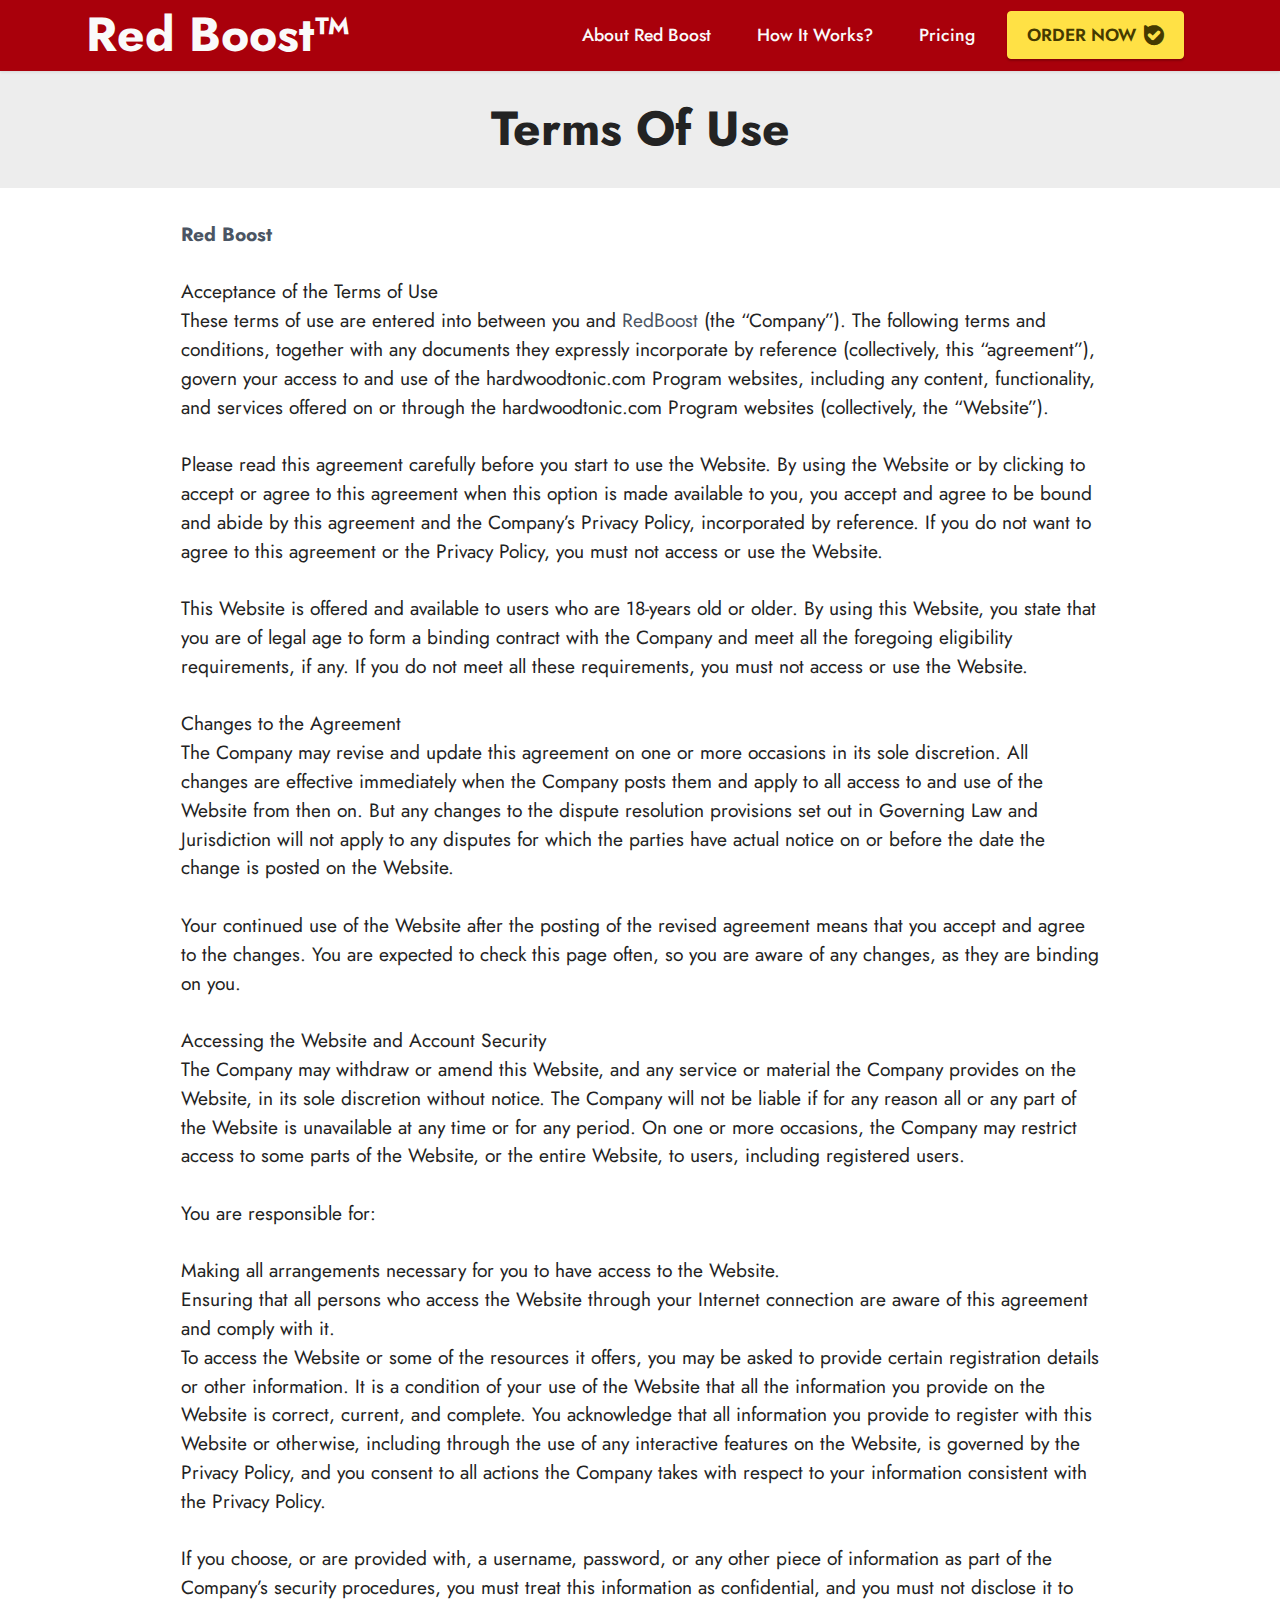
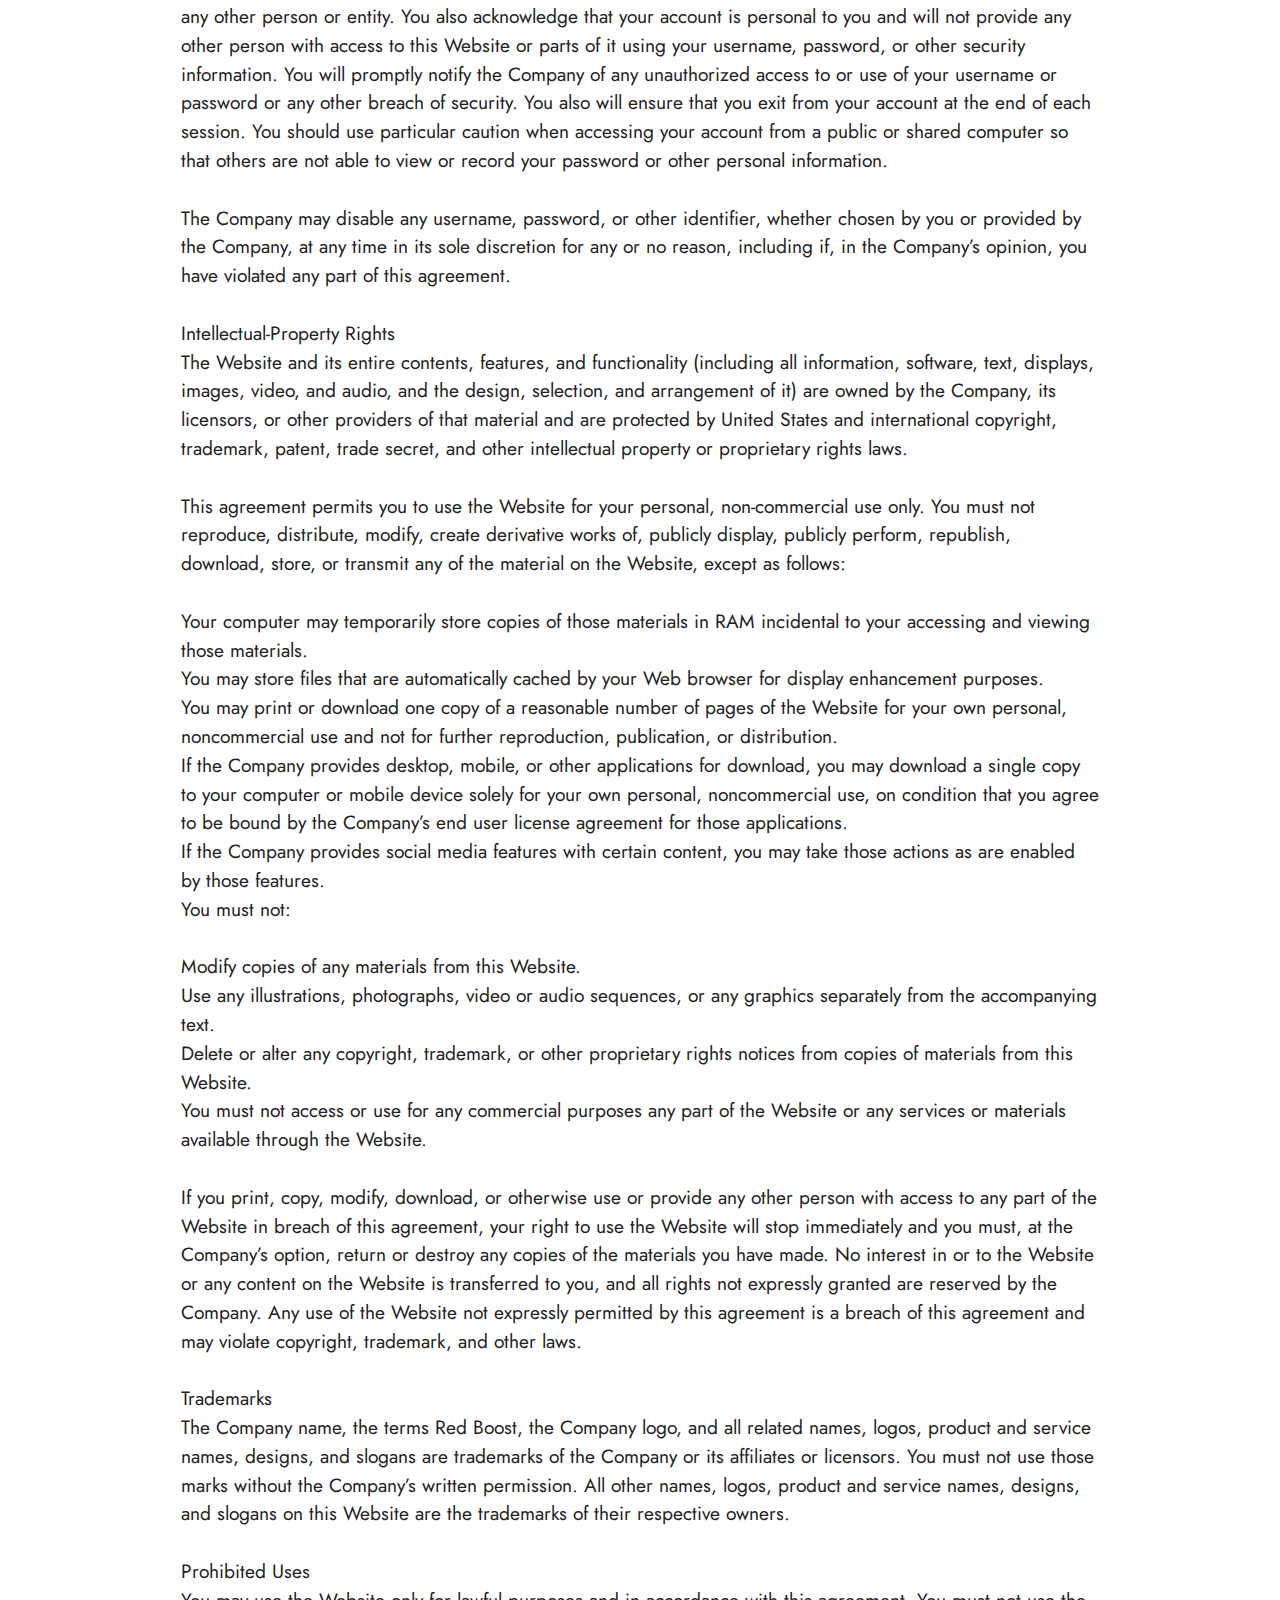
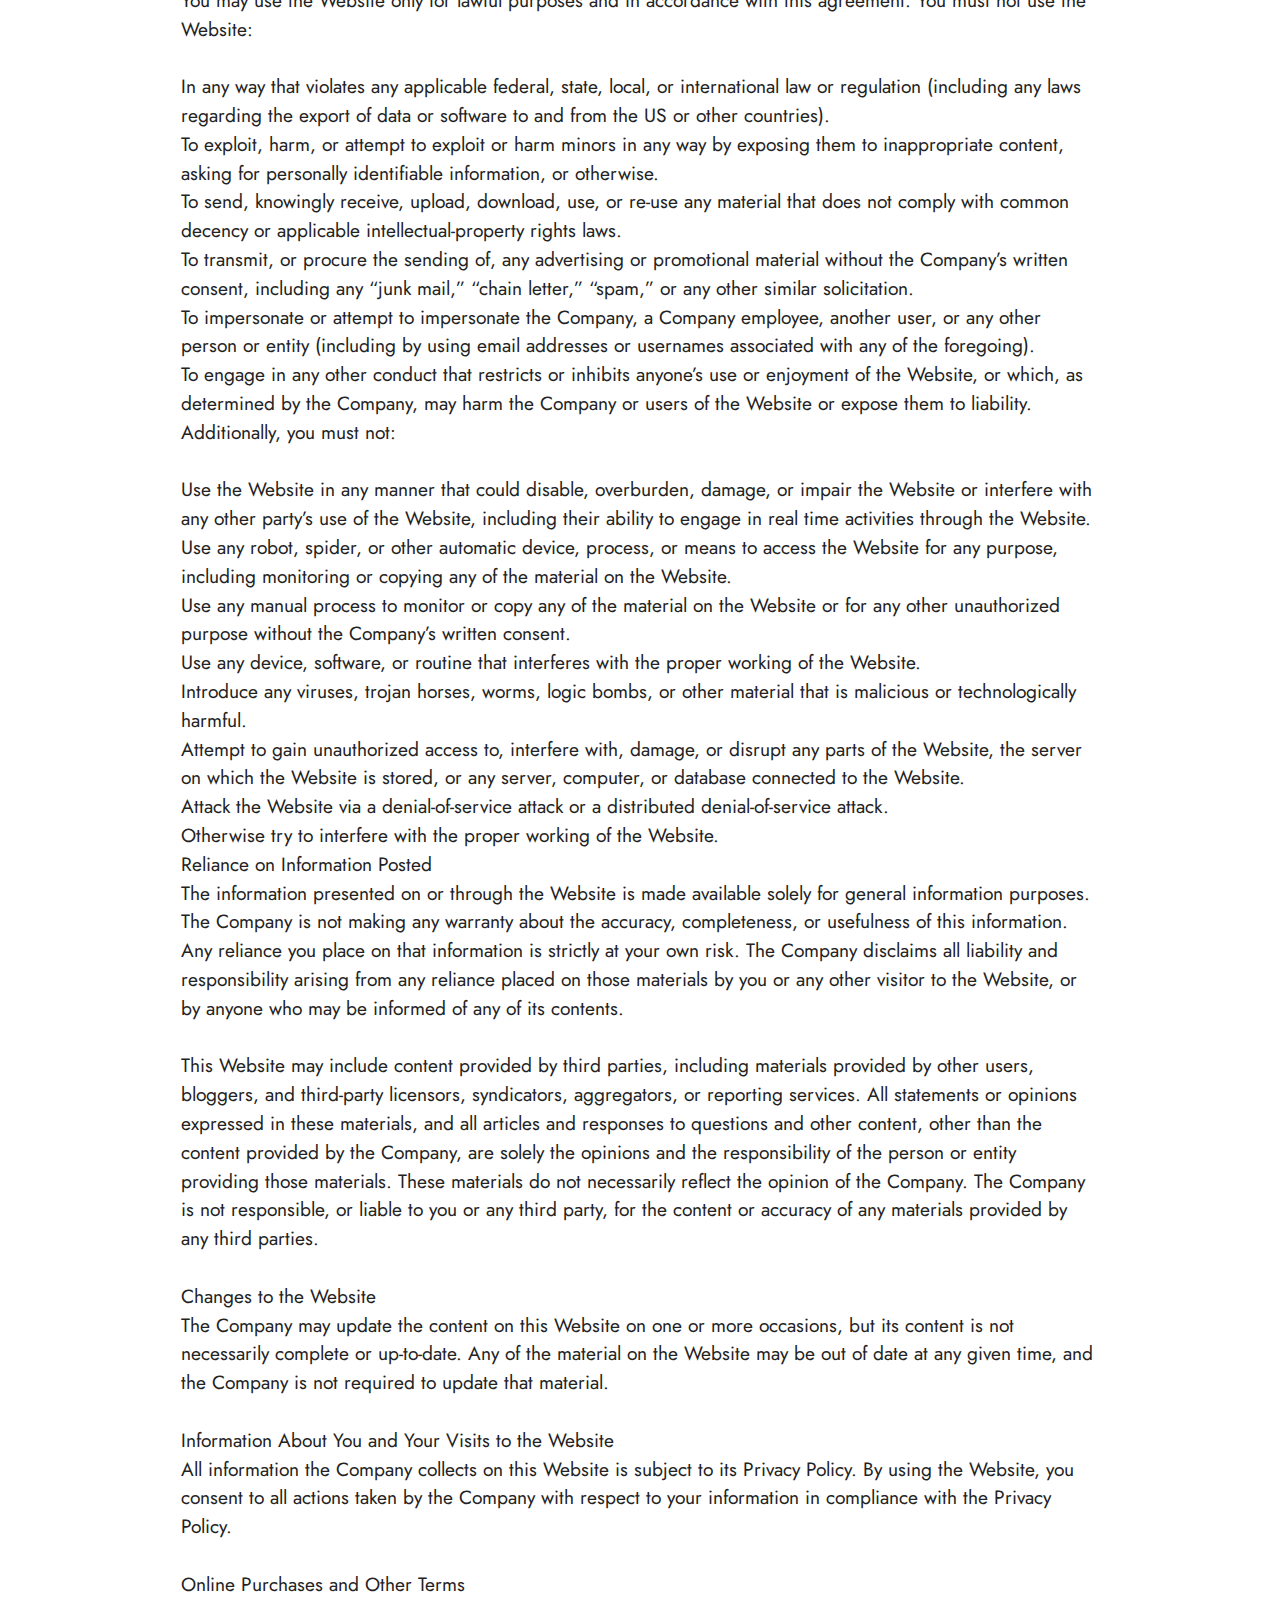
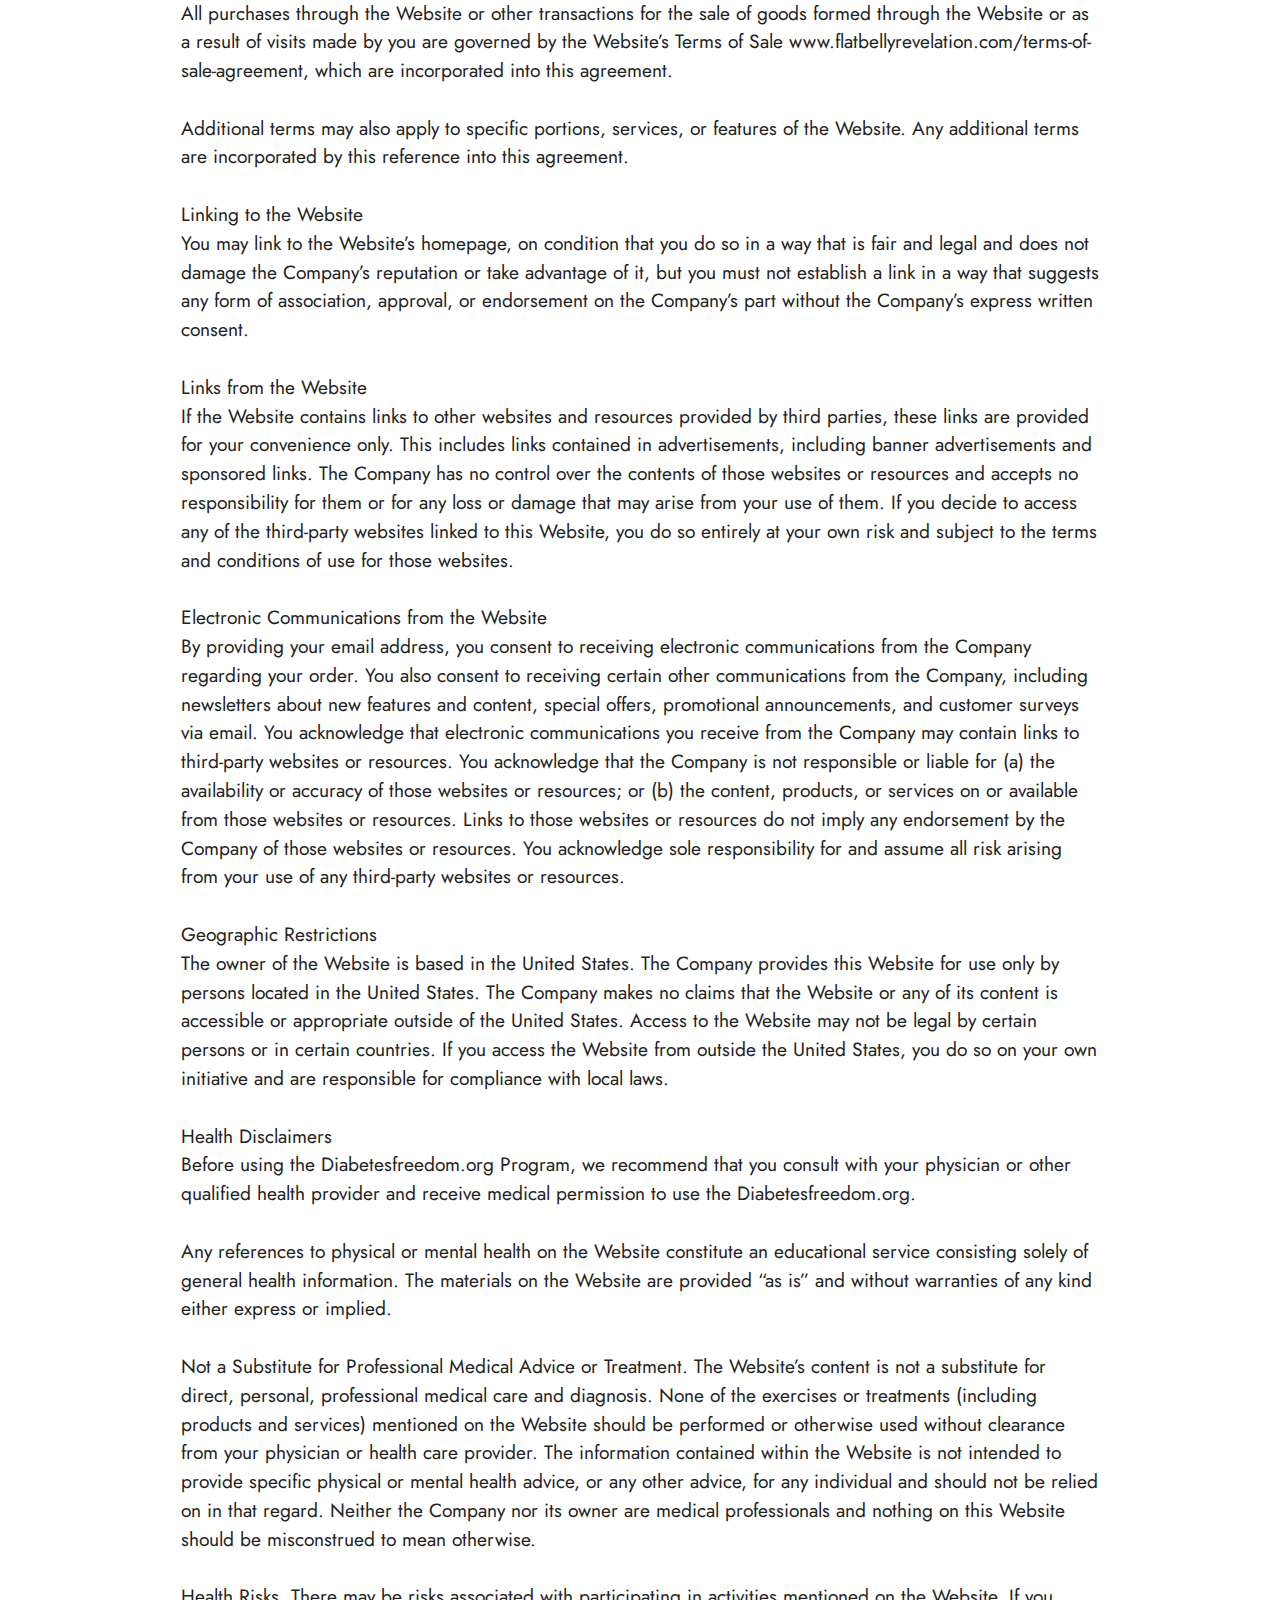
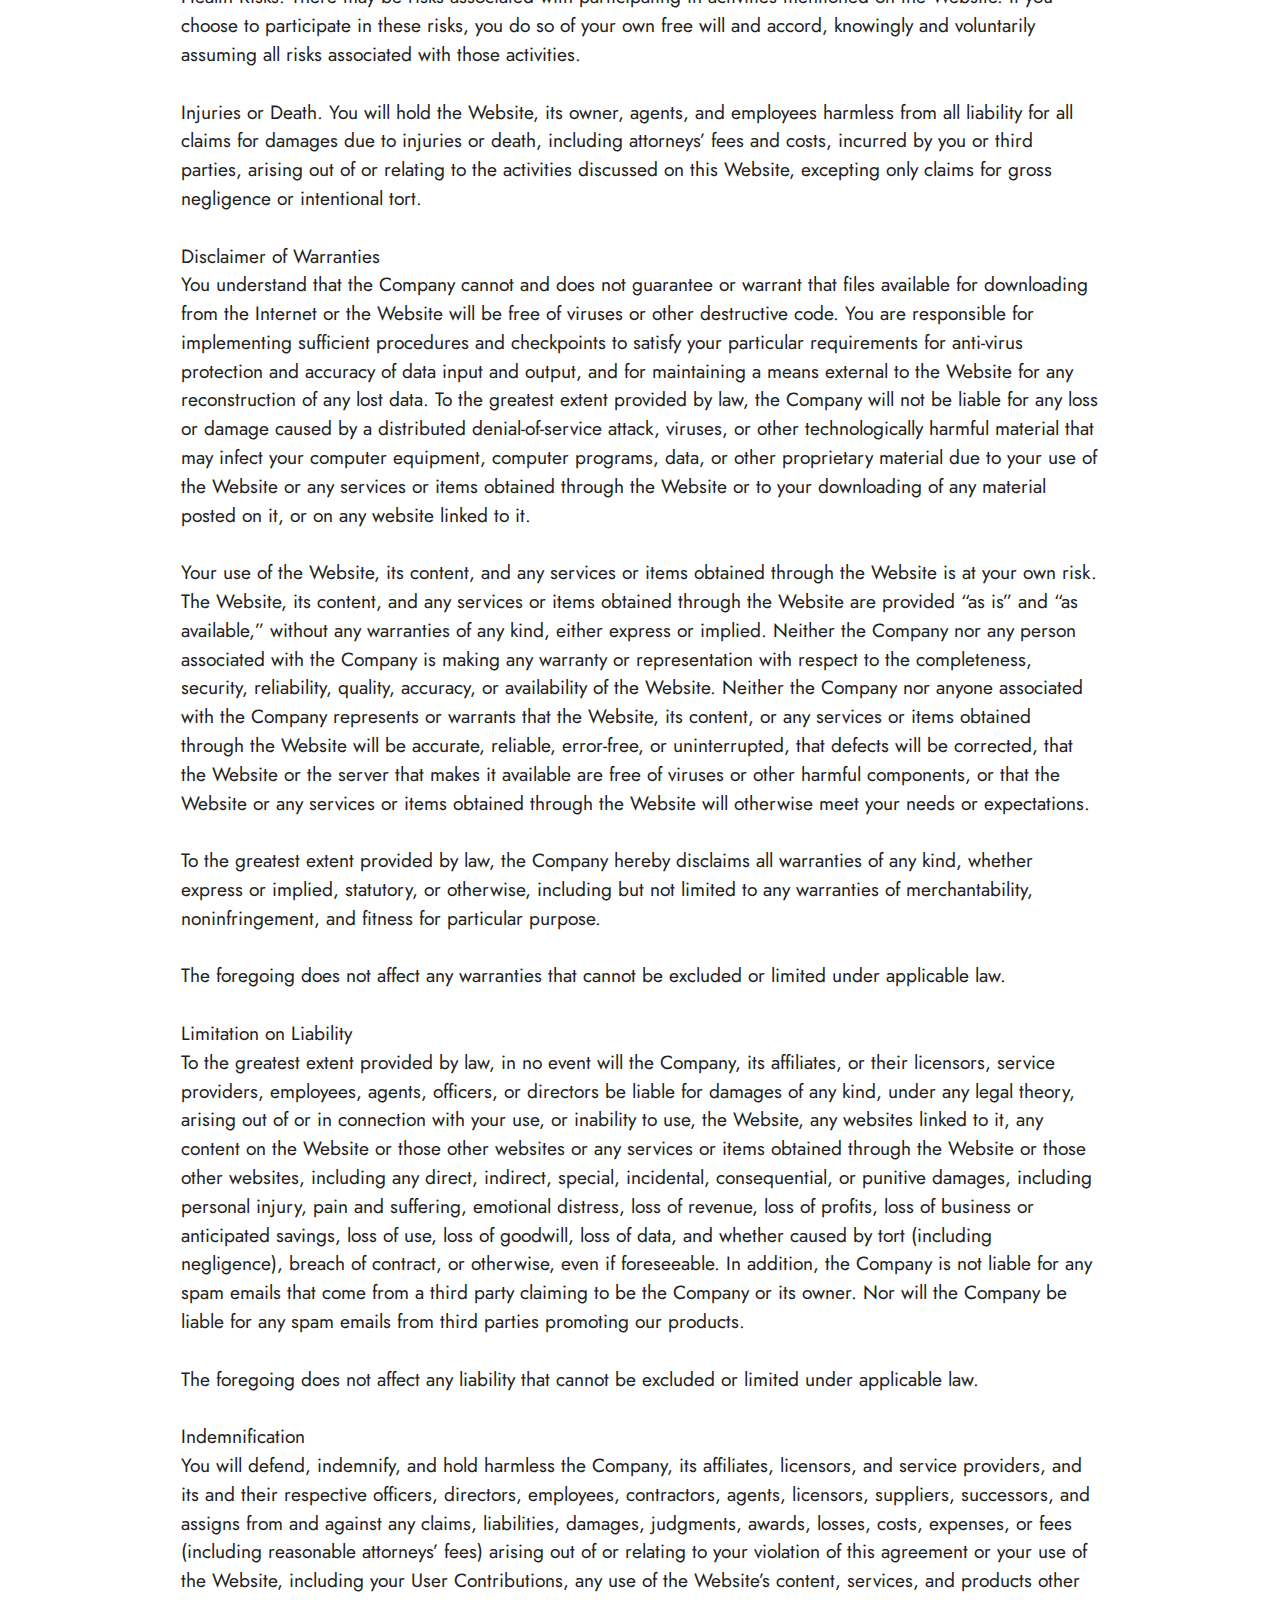
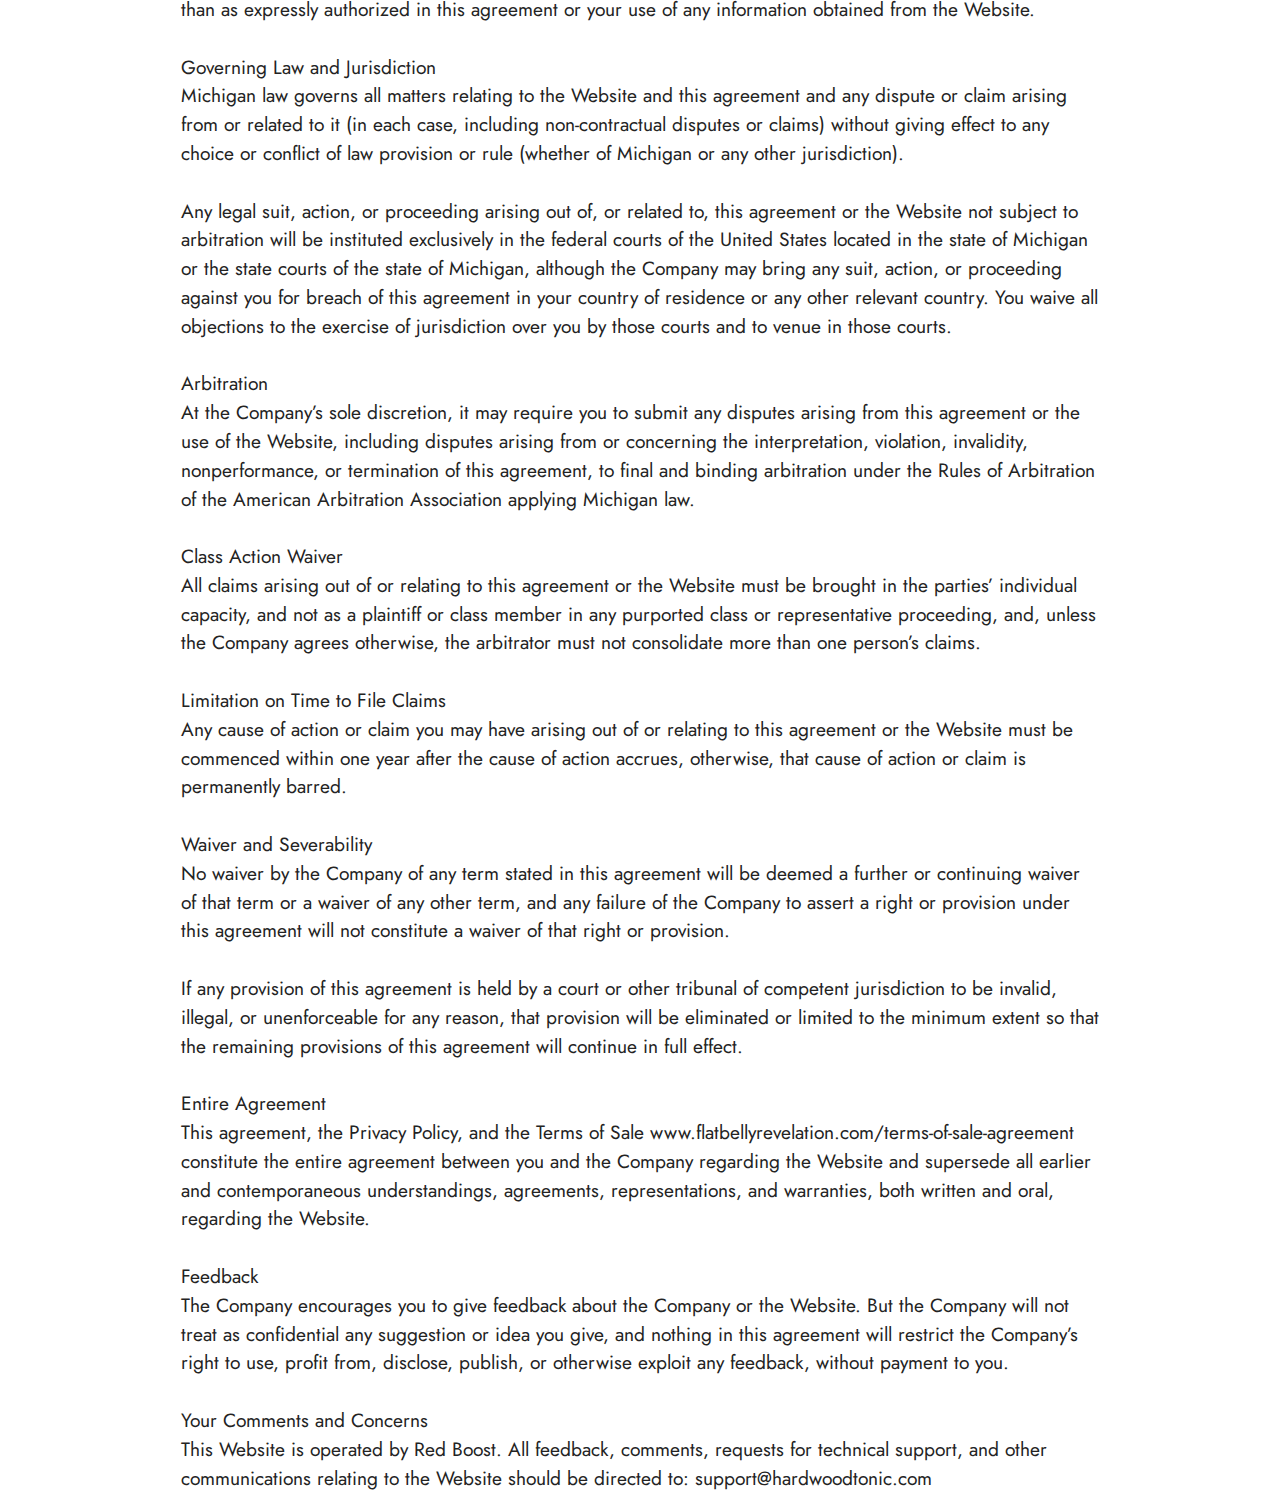
<file: page1.html>
<!DOCTYPE html>
<html  >
<head>
  
  <meta charset="UTF-8">
  <meta http-equiv="X-UA-Compatible" content="IE=edge">
  
  <meta name="twitter:card" content="summary_large_image"/>
  <meta name="twitter:image:src" content="">
  <meta property="og:image" content="">
  <meta name="twitter:title" content="Terms Of Use">
  <meta name="viewport" content="width=device-width, initial-scale=1, minimum-scale=1">
  <link rel="shortcut icon" href="assets/images/favicon-main-128x128.png" type="image/x-icon">
  <meta name="description" content="">
  
  
  <title>Terms Of Use</title>
  <link rel="stylesheet" href="assets/bootstrap/css/bootstrap.min.css">
  <link rel="stylesheet" href="assets/bootstrap/css/bootstrap-grid.min.css">
  <link rel="stylesheet" href="assets/bootstrap/css/bootstrap-reboot.min.css">
  <link rel="stylesheet" href="assets/animatecss/animate.css">
  <link rel="stylesheet" href="assets/dropdown/css/style.css">
  <link rel="stylesheet" href="assets/socicon/css/styles.css">
  <link rel="stylesheet" href="assets/theme/css/style.css">
  <link rel="preload" href="https://fonts.googleapis.com/css?family=Jost:100,200,300,400,500,600,700,800,900,100i,200i,300i,400i,500i,600i,700i,800i,900i&display=swap" as="style" onload="this.onload=null;this.rel='stylesheet'">
  <noscript><link rel="stylesheet" href="https://fonts.googleapis.com/css?family=Jost:100,200,300,400,500,600,700,800,900,100i,200i,300i,400i,500i,600i,700i,800i,900i&display=swap"></noscript>
  <link rel="preload" as="style" href="assets/mobirise/css/mbr-additional.css"><link rel="stylesheet" href="assets/mobirise/css/mbr-additional.css" type="text/css">
  
  
  
  <meta http-equiv="content-language" content="en-us">
</head>
<body>
  
  <section data-bs-version="5.1" class="menu menu2 cid-tmAYGHW7QI" once="menu" id="menu2-29">
    
    <nav class="navbar navbar-dropdown navbar-expand-lg">
        <div class="container">
            <div class="navbar-brand">
                
                <span class="navbar-caption-wrap"><a class="navbar-caption text-white text-primary display-2" href="index.html">Red Boost™</a></span>
            </div>
            <button class="navbar-toggler" type="button" data-toggle="collapse" data-bs-toggle="collapse" data-target="#navbarSupportedContent" data-bs-target="#navbarSupportedContent" aria-controls="navbarNavAltMarkup" aria-expanded="false" aria-label="Toggle navigation">
                <div class="hamburger">
                    <span></span>
                    <span></span>
                    <span></span>
                    <span></span>
                </div>
            </button>
            <div class="collapse navbar-collapse" id="navbarSupportedContent">
                <ul class="navbar-nav nav-dropdown" data-app-modern-menu="true"><li class="nav-item"><a class="nav-link link text-white text-primary display-4" href="index.html#content4-4">About Red Boost</a>
                    </li><li class="nav-item"><a class="nav-link link text-white text-primary display-4" href="index.html#content4-6">How It Works?</a></li><li class="nav-item"><a class="nav-link link text-white text-primary display-4" href="index.html#content4-2f">Pricing</a></li></ul>
                
                <div class="navbar-buttons mbr-section-btn"><a class="btn btn-warning display-4" href="/order" rel="nofollow"><span class="socicon socicon-bale mbr-iconfont mbr-iconfont-btn" style="font-size: 20px;"></span>ORDER NOW</a></div>
            </div>
        </div>
    </nav>
</section>

<section data-bs-version="5.1" class="content4 cid-tjykehVjDn" id="content4-p">
    

    
    
    <div class="container">
        <div class="row justify-content-center">
            <div class="title col-md-12 col-lg-12">
                <h3 class="mbr-section-title mbr-fonts-style align-center mb-4 display-2"><strong>Terms Of Use</strong></h3>
                
                
            </div>
        </div>
    </div>
</section>

<section data-bs-version="5.1" class="content5 cid-sKy7tkCOig cid-tjykeHYRPt" id="content5-q">
    
    <div class="container">
        <div class="row justify-content-center">
            <div class="col-md-12 col-lg-10">
                
                
                <p class="mbr-text mbr-fonts-style display-7"><a href="https://redboost-co.com/" class="text-primary"><strong>Red Boost</strong></a><br><br>Acceptance of the Terms of Use
<br>These terms of use are entered into between you and <a href="https://redboost-co.com/" class="text-primary">RedBoost</a> (the “Company”). The following terms and conditions, together with any documents they expressly incorporate by reference (collectively, this “agreement”), govern your access to and use of the hardwoodtonic.com Program websites, including any content, functionality, and services offered on or through the hardwoodtonic.com Program websites (collectively, the “Website”).
<br>
<br>Please read this agreement carefully before you start to use the Website. By using the Website or by clicking to accept or agree to this agreement when this option is made available to you, you accept and agree to be bound and abide by this agreement and the Company’s Privacy Policy, incorporated by reference. If you do not want to agree to this agreement or the Privacy Policy, you must not access or use the Website.
<br>
<br>This Website is offered and available to users who are 18-years old or older. By using this Website, you state that you are of legal age to form a binding contract with the Company and meet all the foregoing eligibility requirements, if any. If you do not meet all these requirements, you must not access or use the Website.
<br>
<br>Changes to the Agreement
<br>The Company may revise and update this agreement on one or more occasions in its sole discretion. All changes are effective immediately when the Company posts them and apply to all access to and use of the Website from then on. But any changes to the dispute resolution provisions set out in Governing Law and Jurisdiction will not apply to any disputes for which the parties have actual notice on or before the date the change is posted on the Website.
<br>
<br>Your continued use of the Website after the posting of the revised agreement means that you accept and agree to the changes. You are expected to check this page often, so you are aware of any changes, as they are binding on you.
<br>
<br>Accessing the Website and Account Security
<br>The Company may withdraw or amend this Website, and any service or material the Company provides on the Website, in its sole discretion without notice. The Company will not be liable if for any reason all or any part of the Website is unavailable at any time or for any period. On one or more occasions, the Company may restrict access to some parts of the Website, or the entire Website, to users, including registered users.
<br>
<br>You are responsible for:
<br>
<br>Making all arrangements necessary for you to have access to the Website.
<br>Ensuring that all persons who access the Website through your Internet connection are aware of this agreement and comply with it.
<br>To access the Website or some of the resources it offers, you may be asked to provide certain registration details or other information. It is a condition of your use of the Website that all the information you provide on the Website is correct, current, and complete. You acknowledge that all information you provide to register with this Website or otherwise, including through the use of any interactive features on the Website, is governed by the Privacy Policy, and you consent to all actions the Company takes with respect to your information consistent with the Privacy Policy.
<br>
<br>If you choose, or are provided with, a username, password, or any other piece of information as part of the Company’s security procedures, you must treat this information as confidential, and you must not disclose it to any other person or entity. You also acknowledge that your account is personal to you and will not provide any other person with access to this Website or parts of it using your username, password, or other security information. You will promptly notify the Company of any unauthorized access to or use of your username or password or any other breach of security. You also will ensure that you exit from your account at the end of each session. You should use particular caution when accessing your account from a public or shared computer so that others are not able to view or record your password or other personal information.
<br>
<br>The Company may disable any username, password, or other identifier, whether chosen by you or provided by the Company, at any time in its sole discretion for any or no reason, including if, in the Company’s opinion, you have violated any part of this agreement.
<br>
<br>Intellectual-Property Rights
<br>The Website and its entire contents, features, and functionality (including all information, software, text, displays, images, video, and audio, and the design, selection, and arrangement of it) are owned by the Company, its licensors, or other providers of that material and are protected by United States and international copyright, trademark, patent, trade secret, and other intellectual property or proprietary rights laws.
<br>
<br>This agreement permits you to use the Website for your personal, non-commercial use only. You must not reproduce, distribute, modify, create derivative works of, publicly display, publicly perform, republish, download, store, or transmit any of the material on the Website, except as follows:
<br>
<br>Your computer may temporarily store copies of those materials in RAM incidental to your accessing and viewing those materials.
<br>You may store files that are automatically cached by your Web browser for display enhancement purposes.
<br>You may print or download one copy of a reasonable number of pages of the Website for your own personal, noncommercial use and not for further reproduction, publication, or distribution.
<br>If the Company provides desktop, mobile, or other applications for download, you may download a single copy to your computer or mobile device solely for your own personal, noncommercial use, on condition that you agree to be bound by the Company’s end user license agreement for those applications.
<br>If the Company provides social media features with certain content, you may take those actions as are enabled by those features.
<br>You must not:
<br>
<br>Modify copies of any materials from this Website.
<br>Use any illustrations, photographs, video or audio sequences, or any graphics separately from the accompanying text.
<br>Delete or alter any copyright, trademark, or other proprietary rights notices from copies of materials from this Website.
<br>You must not access or use for any commercial purposes any part of the Website or any services or materials available through the Website.
<br>
<br>If you print, copy, modify, download, or otherwise use or provide any other person with access to any part of the Website in breach of this agreement, your right to use the Website will stop immediately and you must, at the Company’s option, return or destroy any copies of the materials you have made. No interest in or to the Website or any content on the Website is transferred to you, and all rights not expressly granted are reserved by the Company. Any use of the Website not expressly permitted by this agreement is a breach of this agreement and may violate copyright, trademark, and other laws.
<br>
<br>Trademarks
<br>The Company name, the terms Red Boost, the Company logo, and all related names, logos, product and service names, designs, and slogans are trademarks of the Company or its affiliates or licensors. You must not use those marks without the Company’s written permission. All other names, logos, product and service names, designs, and slogans on this Website are the trademarks of their respective owners.
<br>
<br>Prohibited Uses
<br>You may use the Website only for lawful purposes and in accordance with this agreement. You must not use the Website:
<br>
<br>In any way that violates any applicable federal, state, local, or international law or regulation (including any laws regarding the export of data or software to and from the US or other countries).
<br>To exploit, harm, or attempt to exploit or harm minors in any way by exposing them to inappropriate content, asking for personally identifiable information, or otherwise.
<br>To send, knowingly receive, upload, download, use, or re-use any material that does not comply with common decency or applicable intellectual-property rights laws.
<br>To transmit, or procure the sending of, any advertising or promotional material without the Company’s written consent, including any “junk mail,” “chain letter,” “spam,” or any other similar solicitation.
<br>To impersonate or attempt to impersonate the Company, a Company employee, another user, or any other person or entity (including by using email addresses or usernames associated with any of the foregoing).
<br>To engage in any other conduct that restricts or inhibits anyone’s use or enjoyment of the Website, or which, as determined by the Company, may harm the Company or users of the Website or expose them to liability.
<br>Additionally, you must not:
<br>
<br>Use the Website in any manner that could disable, overburden, damage, or impair the Website or interfere with any other party’s use of the Website, including their ability to engage in real time activities through the Website.
<br>Use any robot, spider, or other automatic device, process, or means to access the Website for any purpose, including monitoring or copying any of the material on the Website.
<br>Use any manual process to monitor or copy any of the material on the Website or for any other unauthorized purpose without the Company’s written consent.
<br>Use any device, software, or routine that interferes with the proper working of the Website.
<br>Introduce any viruses, trojan horses, worms, logic bombs, or other material that is malicious or technologically harmful.
<br>Attempt to gain unauthorized access to, interfere with, damage, or disrupt any parts of the Website, the server on which the Website is stored, or any server, computer, or database connected to the Website.
<br>Attack the Website via a denial-of-service attack or a distributed denial-of-service attack.
<br>Otherwise try to interfere with the proper working of the Website.
<br>Reliance on Information Posted
<br>The information presented on or through the Website is made available solely for general information purposes. The Company is not making any warranty about the accuracy, completeness, or usefulness of this information. Any reliance you place on that information is strictly at your own risk. The Company disclaims all liability and responsibility arising from any reliance placed on those materials by you or any other visitor to the Website, or by anyone who may be informed of any of its contents.
<br>
<br>This Website may include content provided by third parties, including materials provided by other users, bloggers, and third-party licensors, syndicators, aggregators, or reporting services. All statements or opinions expressed in these materials, and all articles and responses to questions and other content, other than the content provided by the Company, are solely the opinions and the responsibility of the person or entity providing those materials. These materials do not necessarily reflect the opinion of the Company. The Company is not responsible, or liable to you or any third party, for the content or accuracy of any materials provided by any third parties.
<br>
<br>Changes to the Website
<br>The Company may update the content on this Website on one or more occasions, but its content is not necessarily complete or up-to-date. Any of the material on the Website may be out of date at any given time, and the Company is not required to update that material.
<br>
<br>Information About You and Your Visits to the Website
<br>All information the Company collects on this Website is subject to its Privacy Policy. By using the Website, you consent to all actions taken by the Company with respect to your information in compliance with the Privacy Policy.
<br>
<br>Online Purchases and Other Terms
<br>All purchases through the Website or other transactions for the sale of goods formed through the Website or as a result of visits made by you are governed by the Website’s Terms of Sale www.flatbellyrevelation.com/terms-of-sale-agreement, which are incorporated into this agreement.
<br>
<br>Additional terms may also apply to specific portions, services, or features of the Website. Any additional terms are incorporated by this reference into this agreement.
<br>
<br>Linking to the Website
<br>You may link to the Website’s homepage, on condition that you do so in a way that is fair and legal and does not damage the Company’s reputation or take advantage of it, but you must not establish a link in a way that suggests any form of association, approval, or endorsement on the Company’s part without the Company’s express written consent.
<br>
<br>Links from the Website
<br>If the Website contains links to other websites and resources provided by third parties, these links are provided for your convenience only. This includes links contained in advertisements, including banner advertisements and sponsored links. The Company has no control over the contents of those websites or resources and accepts no responsibility for them or for any loss or damage that may arise from your use of them. If you decide to access any of the third-party websites linked to this Website, you do so entirely at your own risk and subject to the terms and conditions of use for those websites.
<br>
<br>Electronic Communications from the Website
<br>By providing your email address, you consent to receiving electronic communications from the Company regarding your order. You also consent to receiving certain other communications from the Company, including newsletters about new features and content, special offers, promotional announcements, and customer surveys via email. You acknowledge that electronic communications you receive from the Company may contain links to third-party websites or resources. You acknowledge that the Company is not responsible or liable for (a) the availability or accuracy of those websites or resources; or (b) the content, products, or services on or available from those websites or resources. Links to those websites or resources do not imply any endorsement by the Company of those websites or resources. You acknowledge sole responsibility for and assume all risk arising from your use of any third-party websites or resources.
<br>
<br>Geographic Restrictions
<br>The owner of the Website is based in the United States. The Company provides this Website for use only by persons located in the United States. The Company makes no claims that the Website or any of its content is accessible or appropriate outside of the United States. Access to the Website may not be legal by certain persons or in certain countries. If you access the Website from outside the United States, you do so on your own initiative and are responsible for compliance with local laws.
<br>
<br>Health Disclaimers
<br>Before using the Diabetesfreedom.org Program, we recommend that you consult with your physician or other qualified health provider and receive medical permission to use the Diabetesfreedom.org.
<br>
<br>Any references to physical or mental health on the Website constitute an educational service consisting solely of general health information. The materials on the Website are provided “as is” and without warranties of any kind either express or implied.
<br>
<br>Not a Substitute for Professional Medical Advice or Treatment. The Website’s content is not a substitute for direct, personal, professional medical care and diagnosis. None of the exercises or treatments (including products and services) mentioned on the Website should be performed or otherwise used without clearance from your physician or health care provider. The information contained within the Website is not intended to provide specific physical or mental health advice, or any other advice, for any individual and should not be relied on in that regard. Neither the Company nor its owner are medical professionals and nothing on this Website should be misconstrued to mean otherwise.
<br>
<br>Health Risks. There may be risks associated with participating in activities mentioned on the Website. If you choose to participate in these risks, you do so of your own free will and accord, knowingly and voluntarily assuming all risks associated with those activities.
<br>
<br>Injuries or Death. You will hold the Website, its owner, agents, and employees harmless from all liability for all claims for damages due to injuries or death, including attorneys’ fees and costs, incurred by you or third parties, arising out of or relating to the activities discussed on this Website, excepting only claims for gross negligence or intentional tort.
<br>
<br>Disclaimer of Warranties
<br>You understand that the Company cannot and does not guarantee or warrant that files available for downloading from the Internet or the Website will be free of viruses or other destructive code. You are responsible for implementing sufficient procedures and checkpoints to satisfy your particular requirements for anti-virus protection and accuracy of data input and output, and for maintaining a means external to the Website for any reconstruction of any lost data. To the greatest extent provided by law, the Company will not be liable for any loss or damage caused by a distributed denial-of-service attack, viruses, or other technologically harmful material that may infect your computer equipment, computer programs, data, or other proprietary material due to your use of the Website or any services or items obtained through the Website or to your downloading of any material posted on it, or on any website linked to it.
<br>
<br>Your use of the Website, its content, and any services or items obtained through the Website is at your own risk. The Website, its content, and any services or items obtained through the Website are provided “as is” and “as available,” without any warranties of any kind, either express or implied. Neither the Company nor any person associated with the Company is making any warranty or representation with respect to the completeness, security, reliability, quality, accuracy, or availability of the Website. Neither the Company nor anyone associated with the Company represents or warrants that the Website, its content, or any services or items obtained through the Website will be accurate, reliable, error-free, or uninterrupted, that defects will be corrected, that the Website or the server that makes it available are free of viruses or other harmful components, or that the Website or any services or items obtained through the Website will otherwise meet your needs or expectations.
<br>
<br>To the greatest extent provided by law, the Company hereby disclaims all warranties of any kind, whether express or implied, statutory, or otherwise, including but not limited to any warranties of merchantability, noninfringement, and fitness for particular purpose.
<br>
<br>The foregoing does not affect any warranties that cannot be excluded or limited under applicable law.
<br>
<br>Limitation on Liability
<br>To the greatest extent provided by law, in no event will the Company, its affiliates, or their licensors, service providers, employees, agents, officers, or directors be liable for damages of any kind, under any legal theory, arising out of or in connection with your use, or inability to use, the Website, any websites linked to it, any content on the Website or those other websites or any services or items obtained through the Website or those other websites, including any direct, indirect, special, incidental, consequential, or punitive damages, including personal injury, pain and suffering, emotional distress, loss of revenue, loss of profits, loss of business or anticipated savings, loss of use, loss of goodwill, loss of data, and whether caused by tort (including negligence), breach of contract, or otherwise, even if foreseeable. In addition, the Company is not liable for any spam emails that come from a third party claiming to be the Company or its owner. Nor will the Company be liable for any spam emails from third parties promoting our products.
<br>
<br>The foregoing does not affect any liability that cannot be excluded or limited under applicable law.
<br>
<br>Indemnification
<br>You will defend, indemnify, and hold harmless the Company, its affiliates, licensors, and service providers, and its and their respective officers, directors, employees, contractors, agents, licensors, suppliers, successors, and assigns from and against any claims, liabilities, damages, judgments, awards, losses, costs, expenses, or fees (including reasonable attorneys’ fees) arising out of or relating to your violation of this agreement or your use of the Website, including your User Contributions, any use of the Website’s content, services, and products other than as expressly authorized in this agreement or your use of any information obtained from the Website.
<br>
<br>Governing Law and Jurisdiction
<br>Michigan law governs all matters relating to the Website and this agreement and any dispute or claim arising from or related to it (in each case, including non-contractual disputes or claims) without giving effect to any choice or conflict of law provision or rule (whether of Michigan or any other jurisdiction).
<br>
<br>Any legal suit, action, or proceeding arising out of, or related to, this agreement or the Website not subject to arbitration will be instituted exclusively in the federal courts of the United States located in the state of Michigan or the state courts of the state of Michigan, although the Company may bring any suit, action, or proceeding against you for breach of this agreement in your country of residence or any other relevant country. You waive all objections to the exercise of jurisdiction over you by those courts and to venue in those courts.
<br>
<br>Arbitration
<br>At the Company’s sole discretion, it may require you to submit any disputes arising from this agreement or the use of the Website, including disputes arising from or concerning the interpretation, violation, invalidity, nonperformance, or termination of this agreement, to final and binding arbitration under the Rules of Arbitration of the American Arbitration Association applying Michigan law.
<br>
<br>Class Action Waiver
<br>All claims arising out of or relating to this agreement or the Website must be brought in the parties’ individual capacity, and not as a plaintiff or class member in any purported class or representative proceeding, and, unless the Company agrees otherwise, the arbitrator must not consolidate more than one person’s claims.
<br>
<br>Limitation on Time to File Claims
<br>Any cause of action or claim you may have arising out of or relating to this agreement or the Website must be commenced within one year after the cause of action accrues, otherwise, that cause of action or claim is permanently barred.
<br>
<br>Waiver and Severability
<br>No waiver by the Company of any term stated in this agreement will be deemed a further or continuing waiver of that term or a waiver of any other term, and any failure of the Company to assert a right or provision under this agreement will not constitute a waiver of that right or provision.
<br>
<br>If any provision of this agreement is held by a court or other tribunal of competent jurisdiction to be invalid, illegal, or unenforceable for any reason, that provision will be eliminated or limited to the minimum extent so that the remaining provisions of this agreement will continue in full effect.
<br>
<br>Entire Agreement
<br>This agreement, the Privacy Policy, and the Terms of Sale www.flatbellyrevelation.com/terms-of-sale-agreement constitute the entire agreement between you and the Company regarding the Website and supersede all earlier and contemporaneous understandings, agreements, representations, and warranties, both written and oral, regarding the Website.
<br>
<br>Feedback
<br>The Company encourages you to give feedback about the Company or the Website. But the Company will not treat as confidential any suggestion or idea you give, and nothing in this agreement will restrict the Company’s right to use, profit from, disclose, publish, or otherwise exploit any feedback, without payment to you.
<br>
<br>Your Comments and Concerns
<br>This Website is operated by Red Boost. All feedback, comments, requests for technical support, and other communications relating to the Website should be directed to: support@hardwoodtonic.com</p>
            </div>
        </div>
    </div>
</section>


<script src="assets/bootstrap/js/bootstrap.bundle.min.js"></script>
  <script src="assets/smoothscroll/smooth-scroll.js"></script>
  <script src="assets/ytplayer/index.js"></script>
  <script src="assets/dropdown/js/navbar-dropdown.js"></script>
  <script src="assets/theme/js/script.js"></script>
  
  
  
 <div id="scrollToTop" class="scrollToTop mbr-arrow-up"><a style="text-align: center;"><i class="mbr-arrow-up-icon mbr-arrow-up-icon-cm cm-icon cm-icon-smallarrow-up"></i></a></div>
    <input name="animation" type="hidden">
  </body>
</html>
</file>
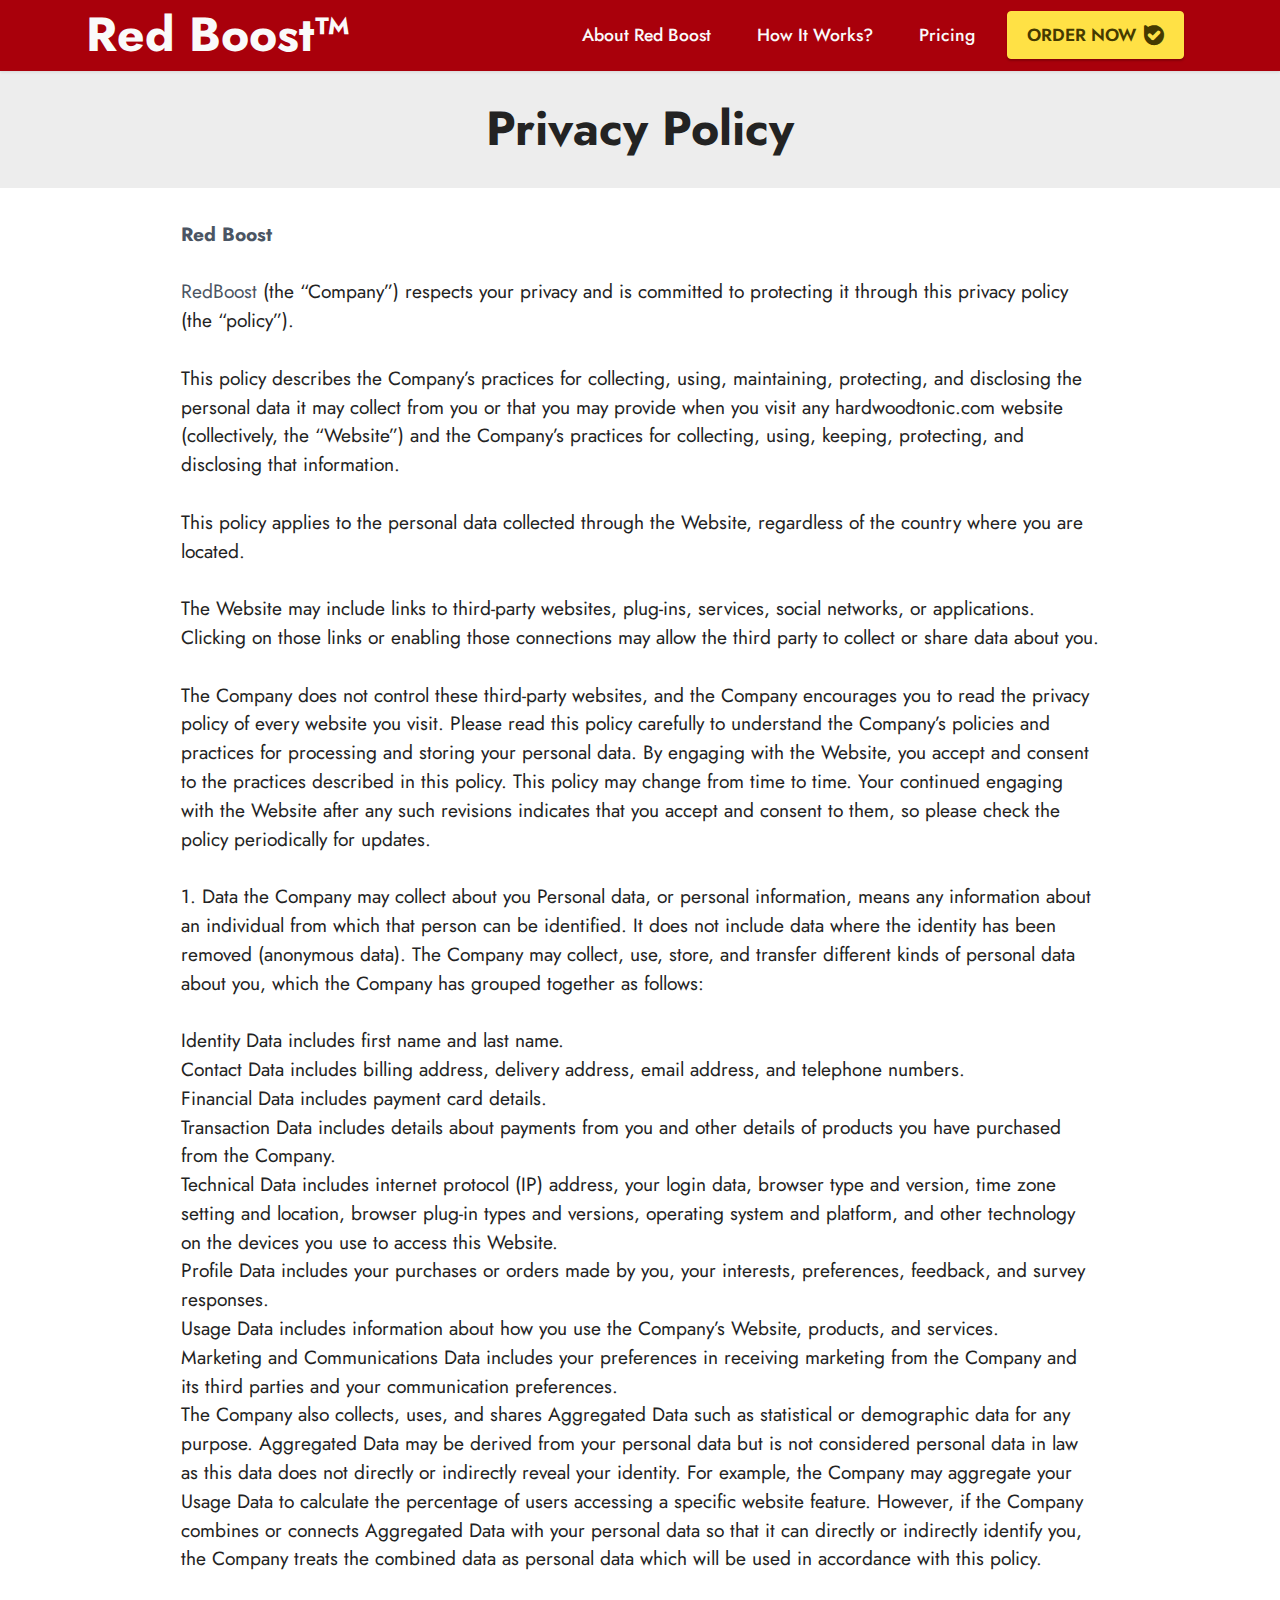
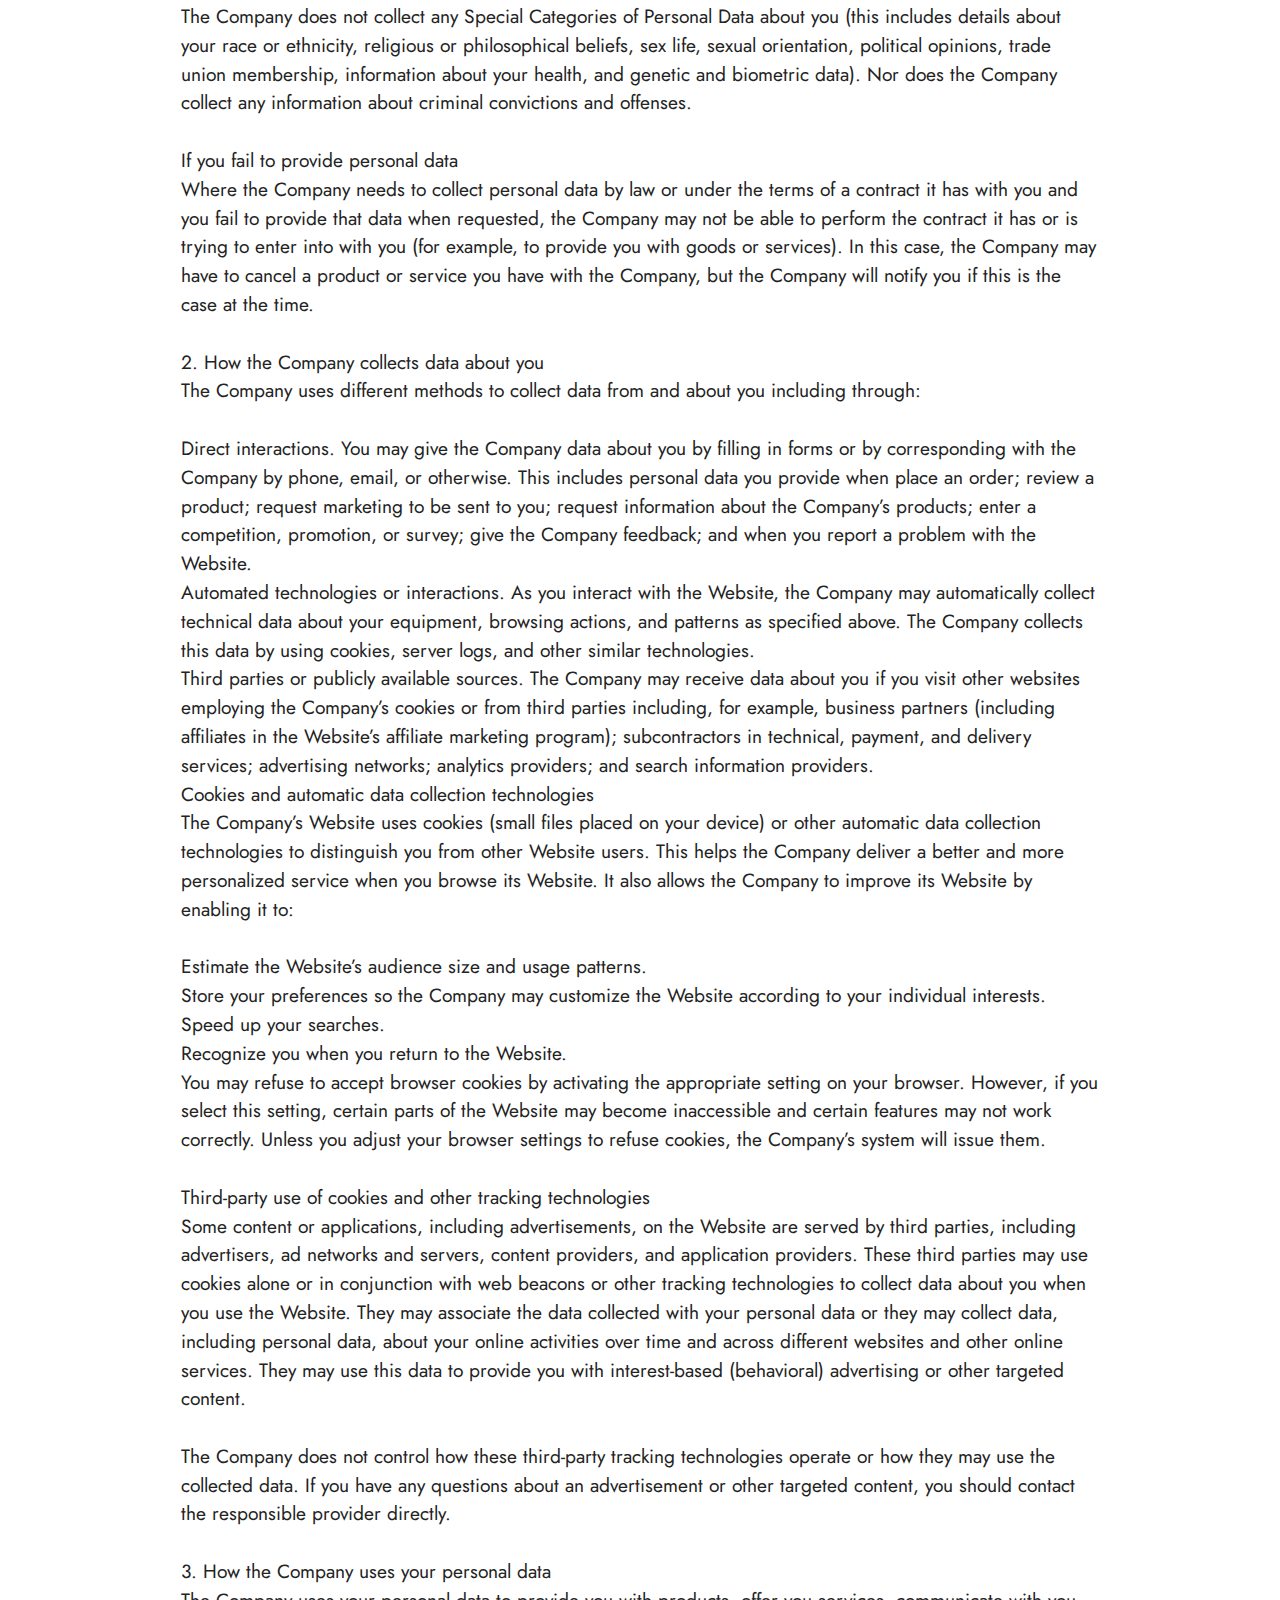
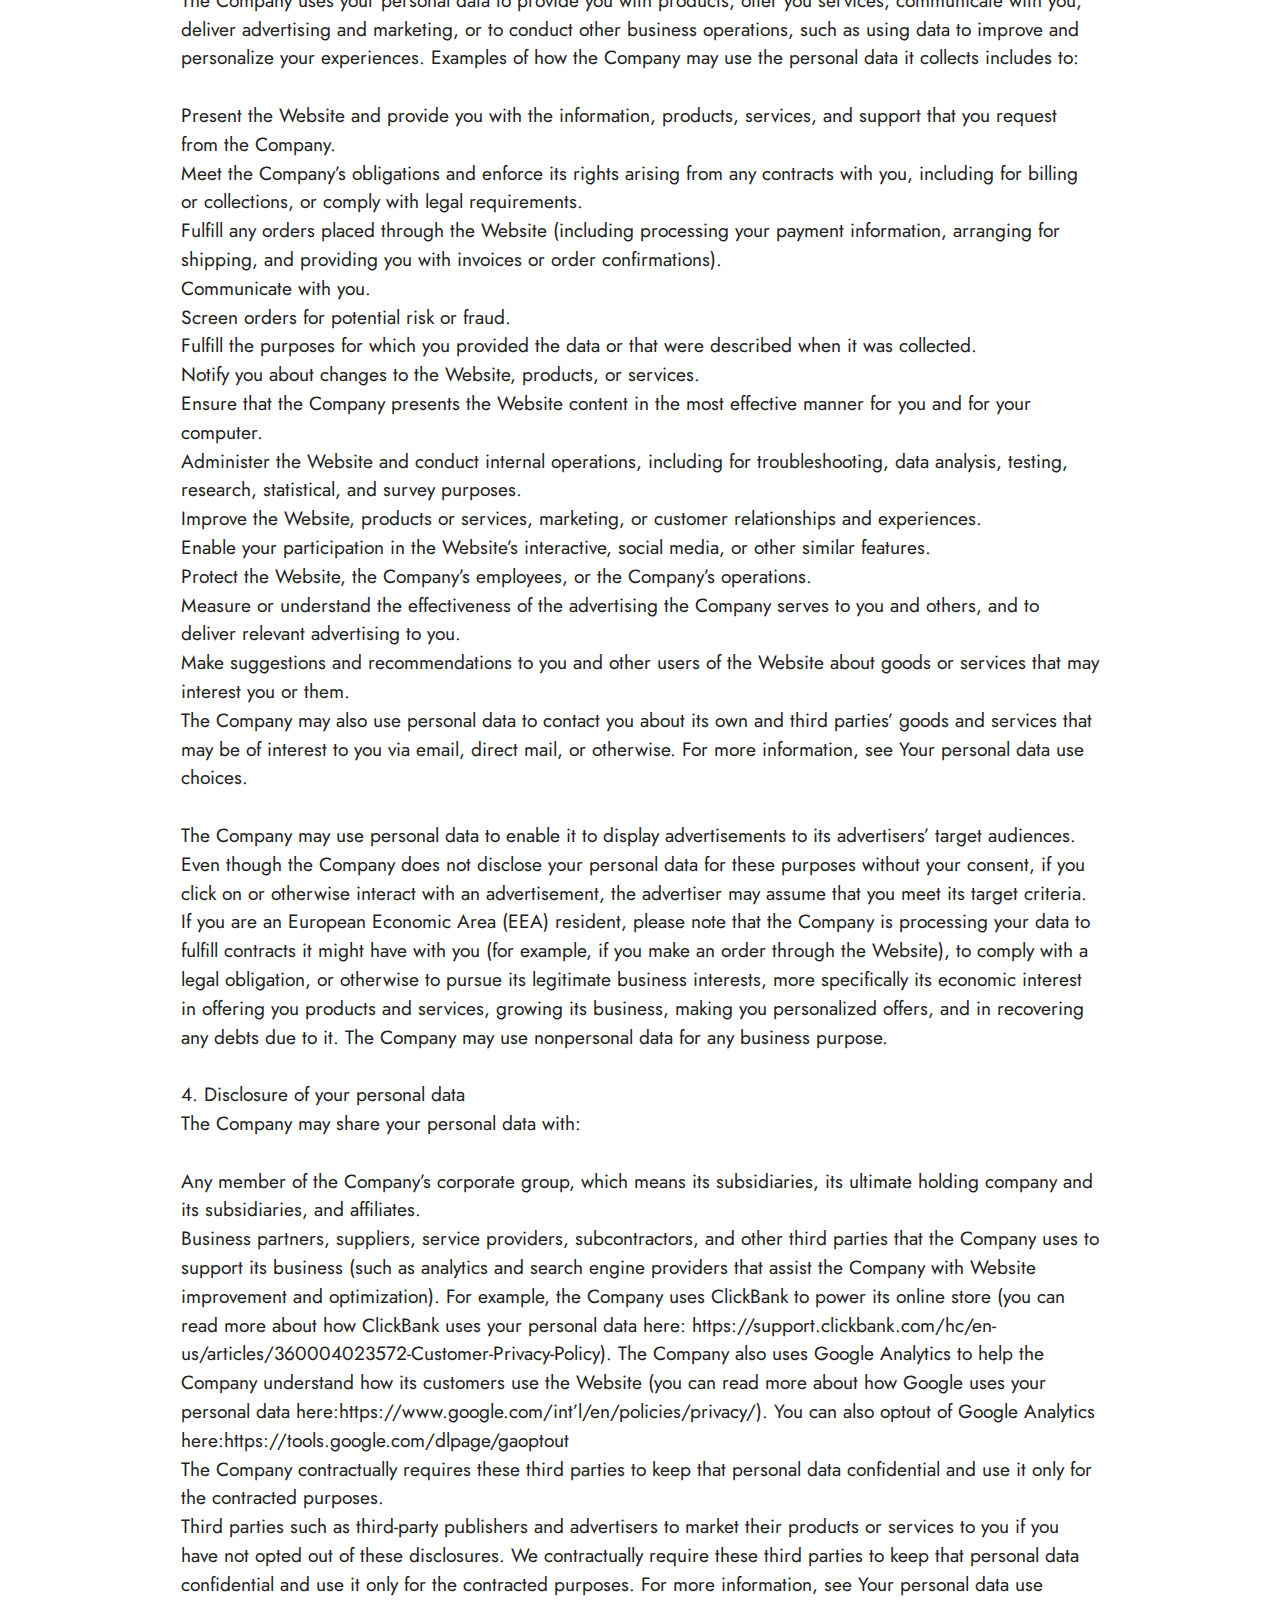
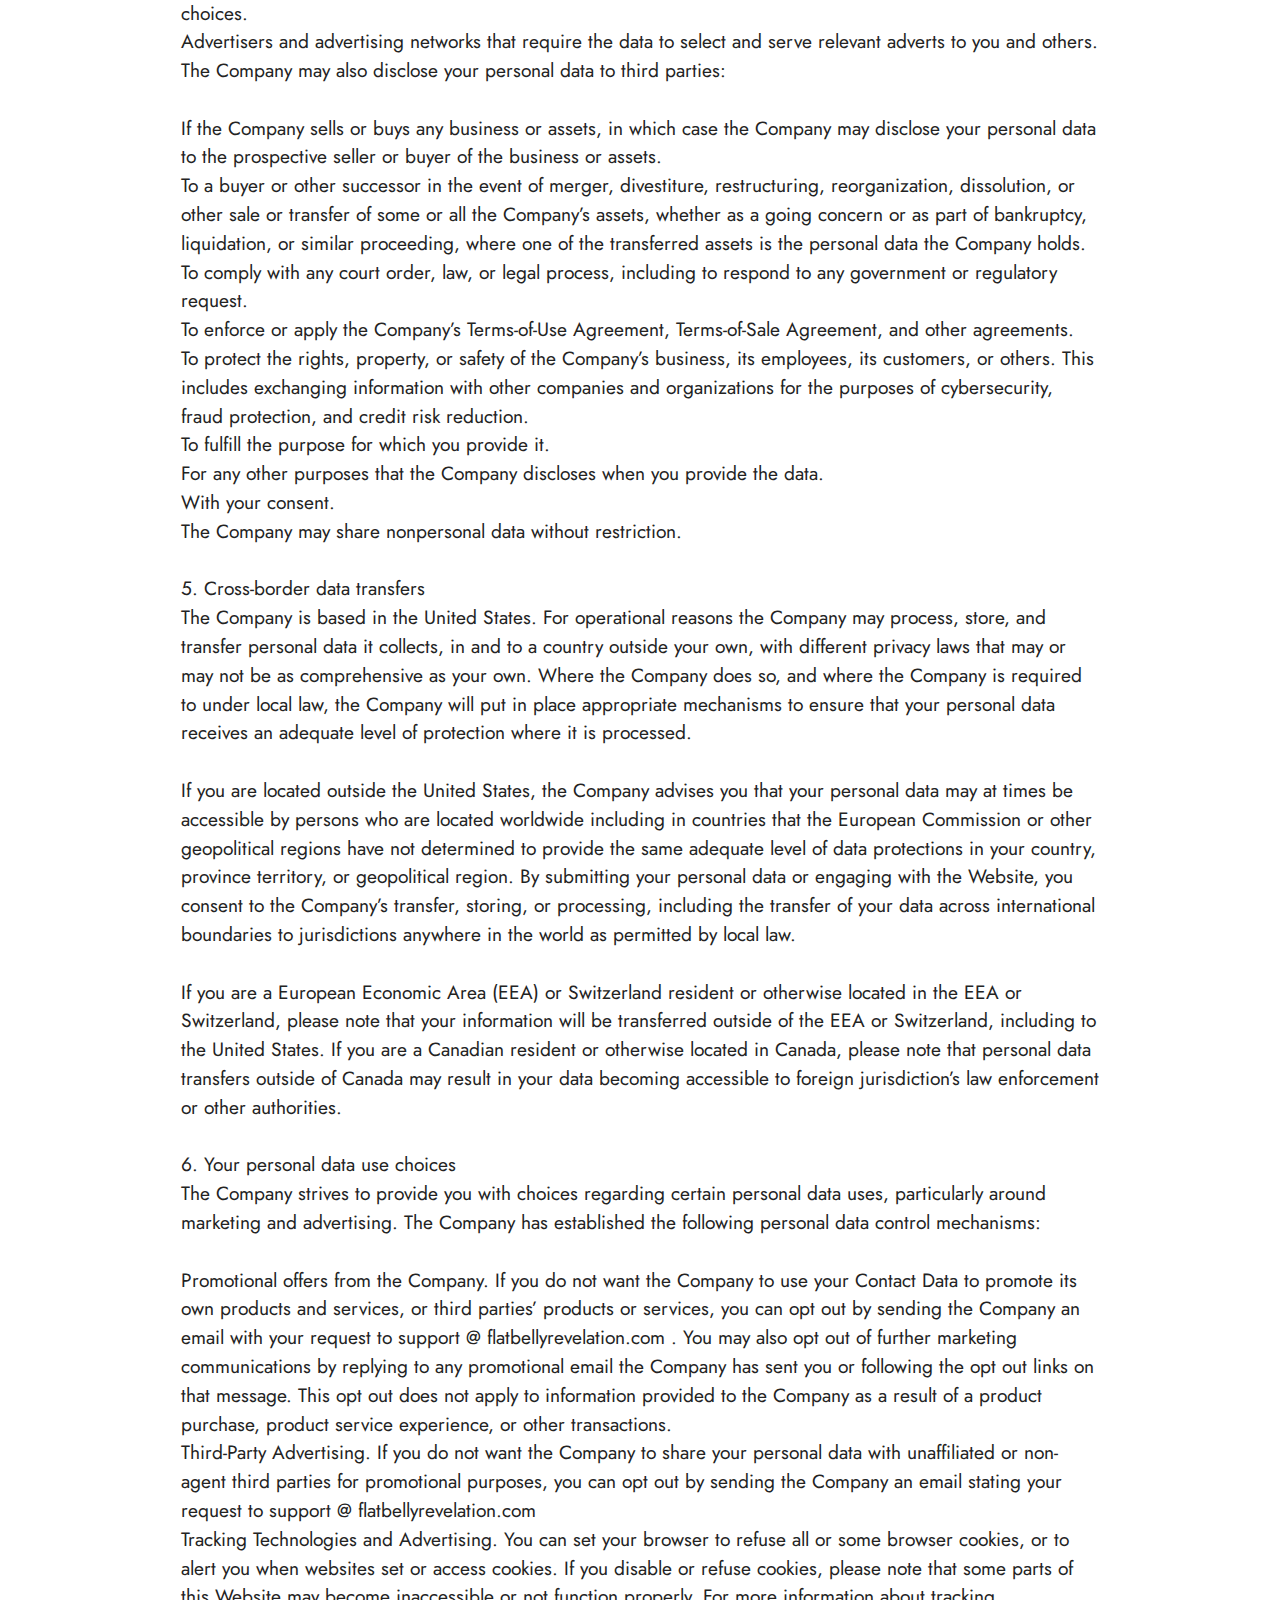
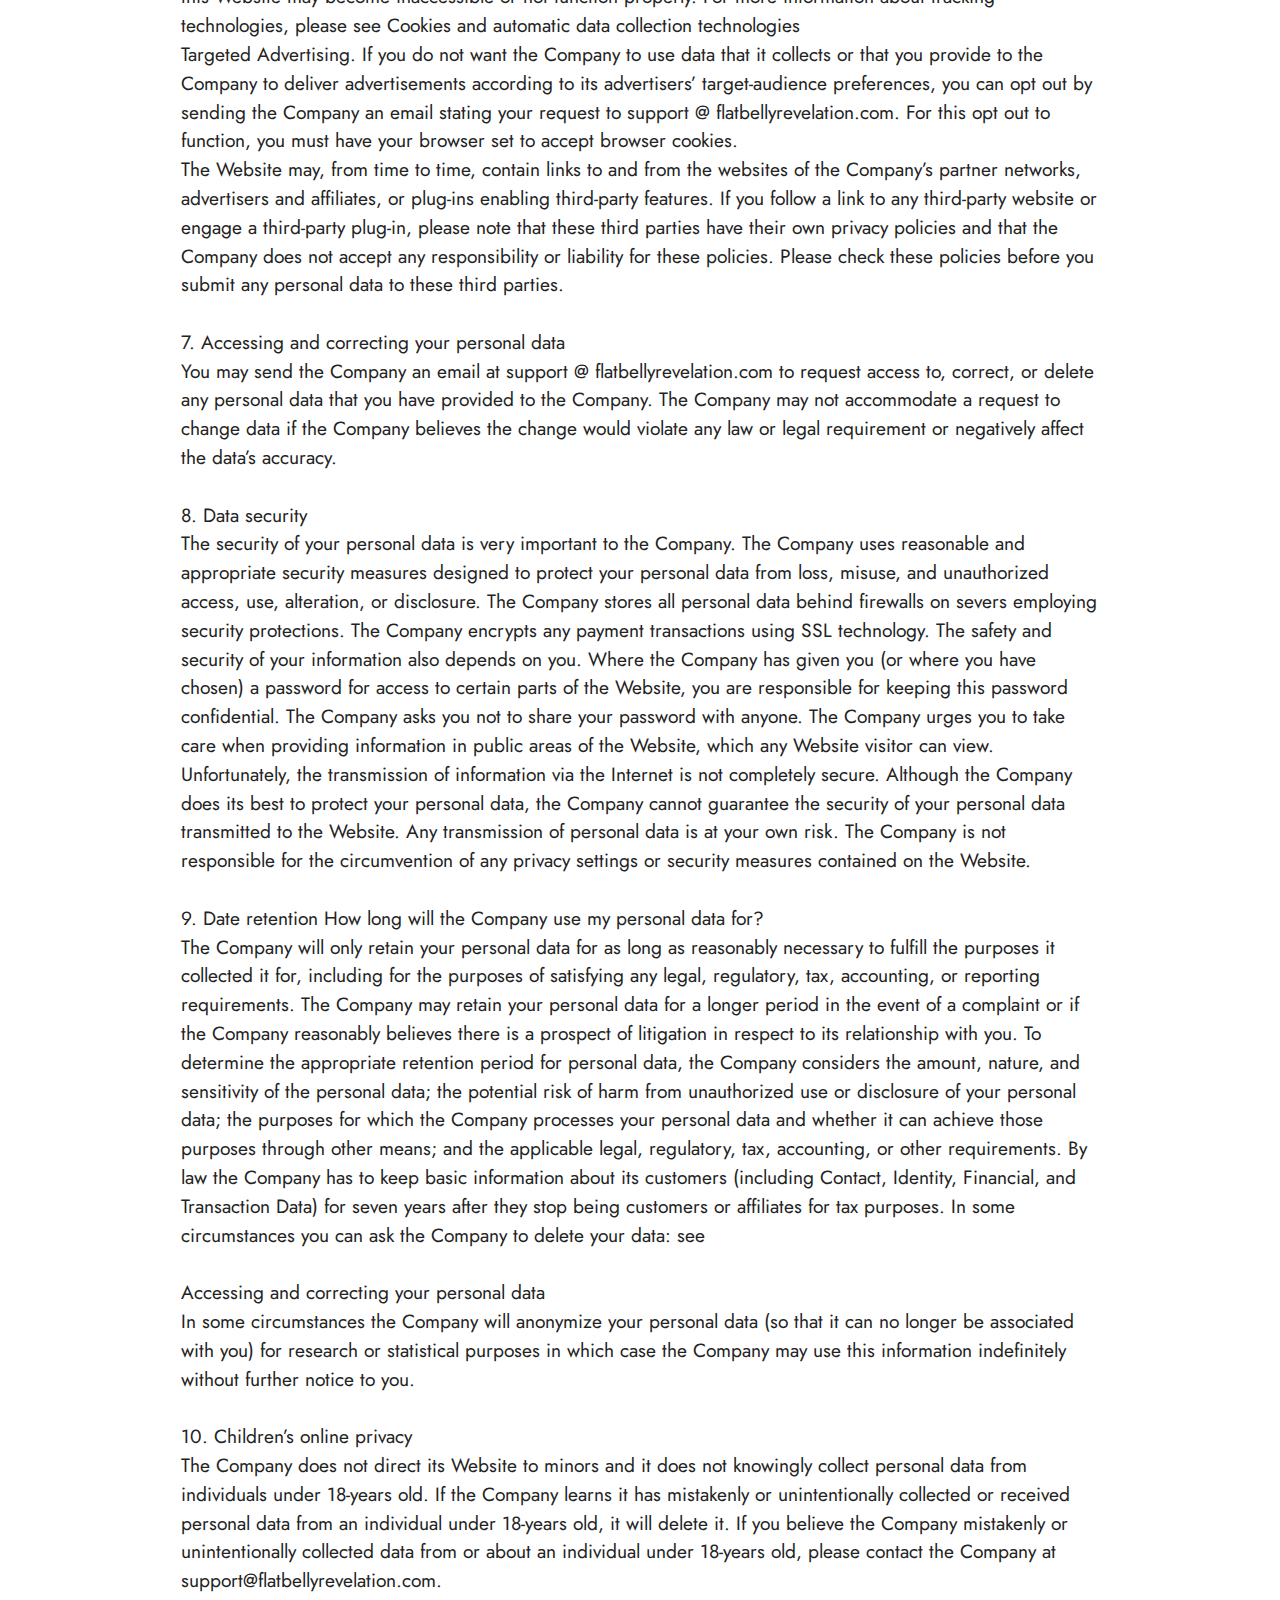
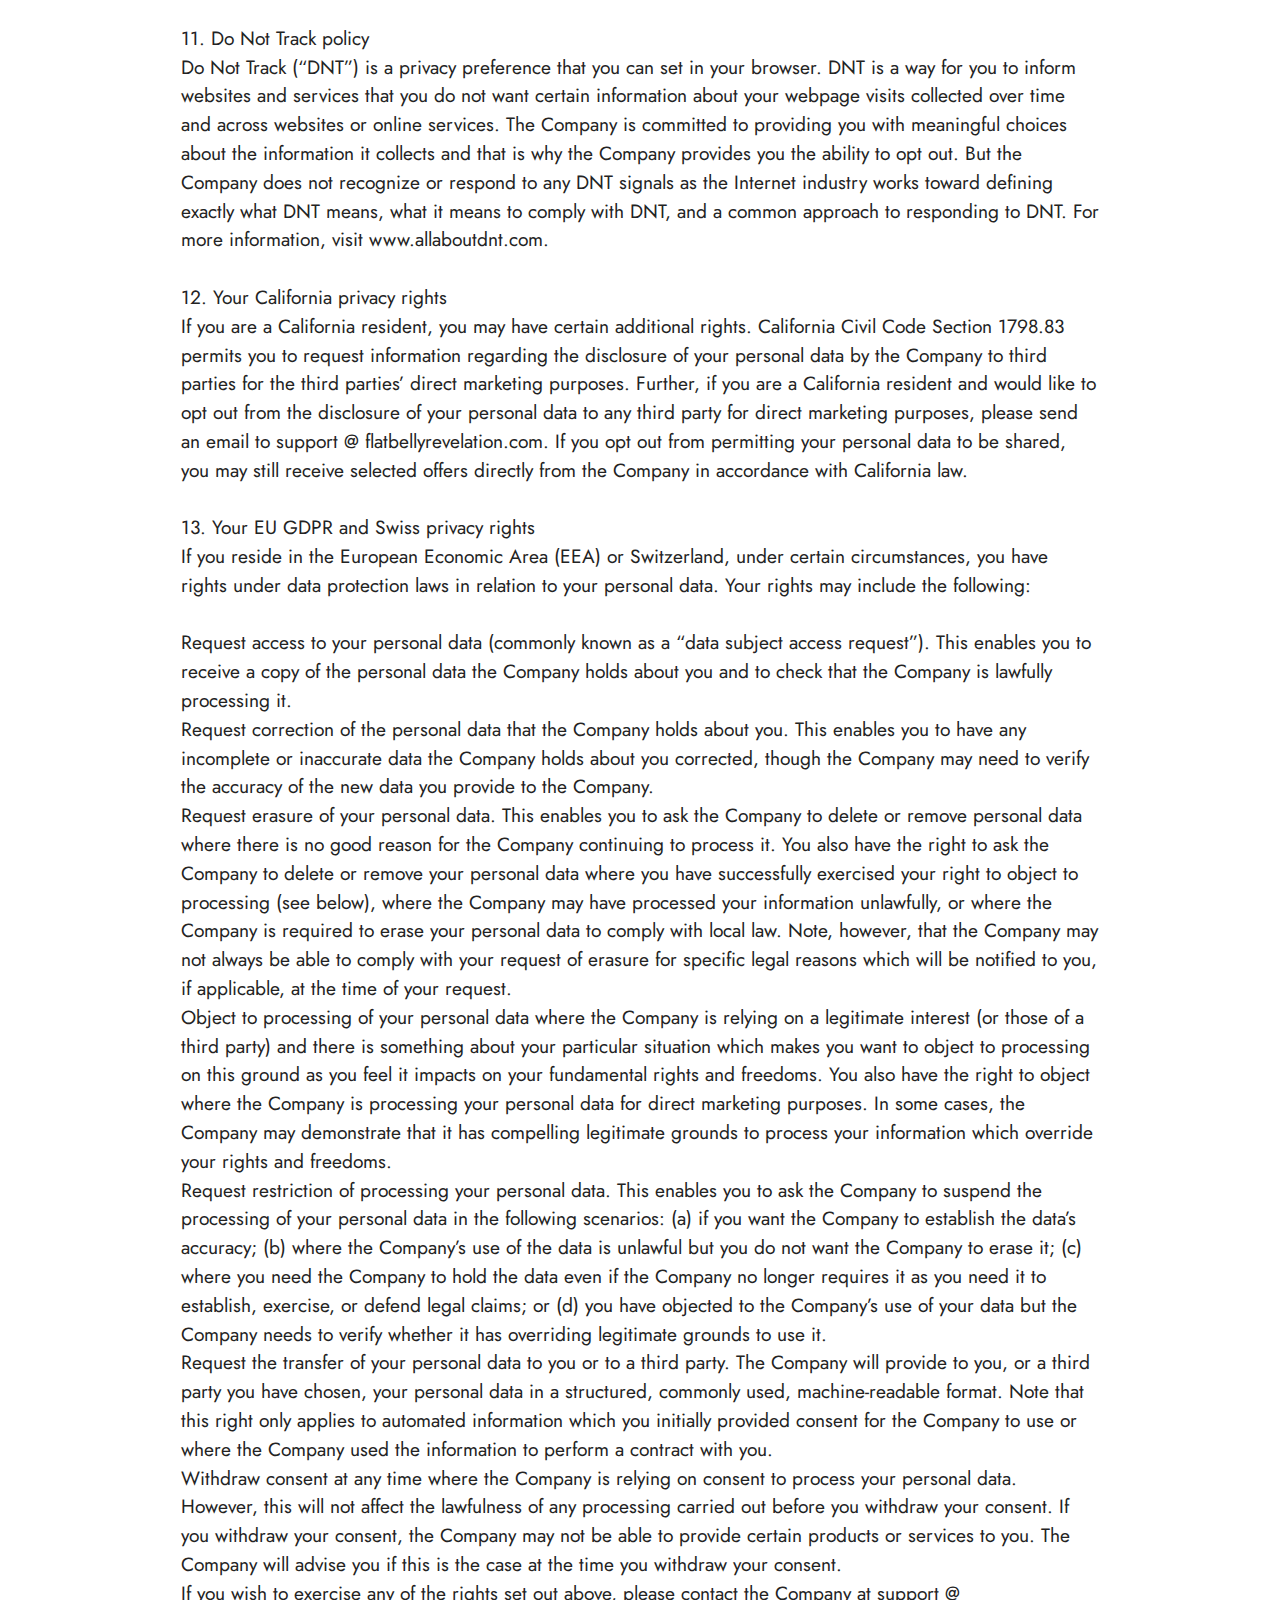
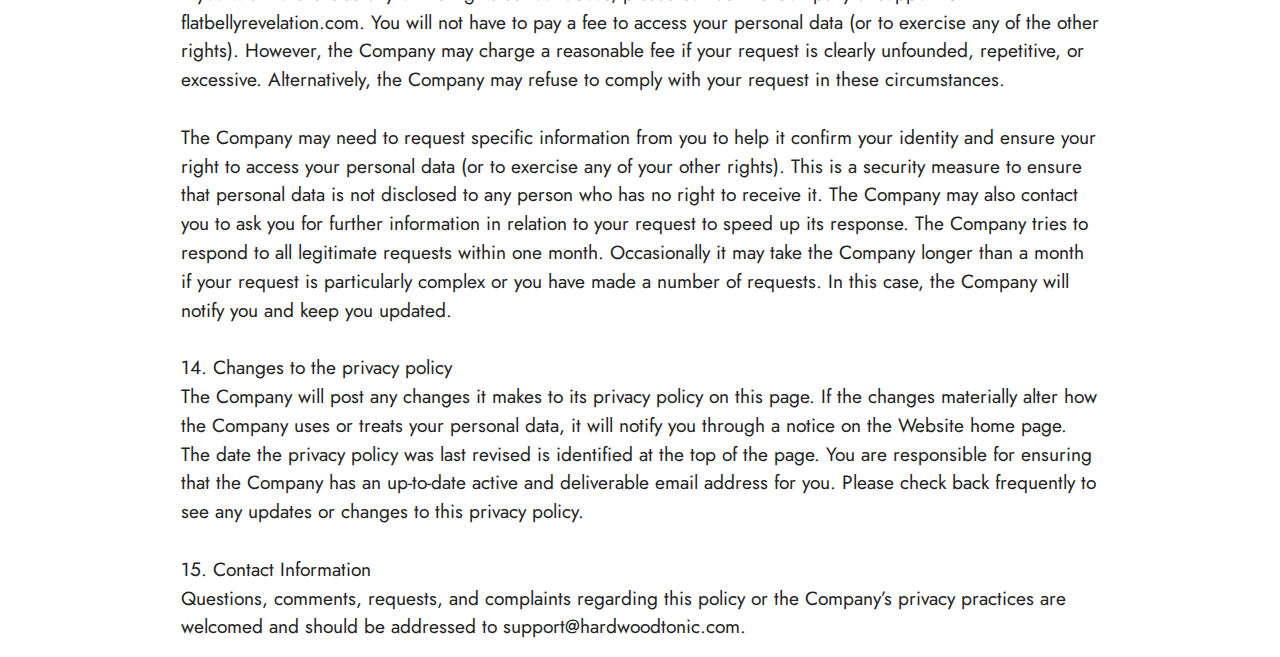
<file: page2.html>
<!DOCTYPE html>
<html  >
<head>
  
  <meta charset="UTF-8">
  <meta http-equiv="X-UA-Compatible" content="IE=edge">
  
  <meta name="twitter:card" content="summary_large_image"/>
  <meta name="twitter:image:src" content="">
  <meta property="og:image" content="">
  <meta name="twitter:title" content="Privacy Policy">
  <meta name="viewport" content="width=device-width, initial-scale=1, minimum-scale=1">
  <link rel="shortcut icon" href="assets/images/favicon-main-128x128.png" type="image/x-icon">
  <meta name="description" content="">
  
  
  <title>Privacy Policy</title>
  <link rel="stylesheet" href="assets/bootstrap/css/bootstrap.min.css">
  <link rel="stylesheet" href="assets/bootstrap/css/bootstrap-grid.min.css">
  <link rel="stylesheet" href="assets/bootstrap/css/bootstrap-reboot.min.css">
  <link rel="stylesheet" href="assets/animatecss/animate.css">
  <link rel="stylesheet" href="assets/dropdown/css/style.css">
  <link rel="stylesheet" href="assets/socicon/css/styles.css">
  <link rel="stylesheet" href="assets/theme/css/style.css">
  <link rel="preload" href="https://fonts.googleapis.com/css?family=Jost:100,200,300,400,500,600,700,800,900,100i,200i,300i,400i,500i,600i,700i,800i,900i&display=swap" as="style" onload="this.onload=null;this.rel='stylesheet'">
  <noscript><link rel="stylesheet" href="https://fonts.googleapis.com/css?family=Jost:100,200,300,400,500,600,700,800,900,100i,200i,300i,400i,500i,600i,700i,800i,900i&display=swap"></noscript>
  <link rel="preload" as="style" href="assets/mobirise/css/mbr-additional.css"><link rel="stylesheet" href="assets/mobirise/css/mbr-additional.css" type="text/css">
  
  
  
  <meta http-equiv="content-language" content="en-us">
</head>
<body>
  
  <section data-bs-version="5.1" class="menu menu2 cid-tmAYGHW7QI" once="menu" id="menu2-29">
    
    <nav class="navbar navbar-dropdown navbar-expand-lg">
        <div class="container">
            <div class="navbar-brand">
                
                <span class="navbar-caption-wrap"><a class="navbar-caption text-white text-primary display-2" href="index.html">Red Boost™</a></span>
            </div>
            <button class="navbar-toggler" type="button" data-toggle="collapse" data-bs-toggle="collapse" data-target="#navbarSupportedContent" data-bs-target="#navbarSupportedContent" aria-controls="navbarNavAltMarkup" aria-expanded="false" aria-label="Toggle navigation">
                <div class="hamburger">
                    <span></span>
                    <span></span>
                    <span></span>
                    <span></span>
                </div>
            </button>
            <div class="collapse navbar-collapse" id="navbarSupportedContent">
                <ul class="navbar-nav nav-dropdown" data-app-modern-menu="true"><li class="nav-item"><a class="nav-link link text-white text-primary display-4" href="index.html#content4-4">About Red Boost</a>
                    </li><li class="nav-item"><a class="nav-link link text-white text-primary display-4" href="index.html#content4-6">How It Works?</a></li><li class="nav-item"><a class="nav-link link text-white text-primary display-4" href="index.html#content4-2f">Pricing</a></li></ul>
                
                <div class="navbar-buttons mbr-section-btn"><a class="btn btn-warning display-4" href="/order" rel="nofollow"><span class="socicon socicon-bale mbr-iconfont mbr-iconfont-btn" style="font-size: 20px;"></span>ORDER NOW</a></div>
            </div>
        </div>
    </nav>
</section>

<section data-bs-version="5.1" class="content4 cid-tjyl2OW9zY" id="content4-w">
    

    
    
    <div class="container">
        <div class="row justify-content-center">
            <div class="title col-md-12 col-lg-12">
                <h3 class="mbr-section-title mbr-fonts-style align-center mb-4 display-2"><strong>Privacy Policy</strong></h3>
                
                
            </div>
        </div>
    </div>
</section>

<section data-bs-version="5.1" class="content5 cid-sKy7tkCOig cid-tjyl36S2Rx" id="content5-x">
    
    <div class="container">
        <div class="row justify-content-center">
            <div class="col-md-12 col-lg-10">
                
                
                <p class="mbr-text mbr-fonts-style display-7"><a href="https://redboost-co.com/" class="text-primary"><strong>Red Boost</strong></a><br><br><a href="https://redboost-co.com/" class="text-primary">RedBoost</a> (the “Company”) respects your privacy and is committed to protecting it through this privacy policy (the “policy”).
<br>
<br>This policy describes the Company’s practices for collecting, using, maintaining, protecting, and disclosing the personal data it may collect from you or that you may provide when you visit any hardwoodtonic.com website (collectively, the “Website”) and the Company’s practices for collecting, using, keeping, protecting, and disclosing that information.
<br>
<br>This policy applies to the personal data collected through the Website, regardless of the country where you are located.
<br>
<br>The Website may include links to third-party websites, plug-ins, services, social networks, or applications. Clicking on those links or enabling those connections may allow the third party to collect or share data about you.
<br>
<br>The Company does not control these third-party websites, and the Company encourages you to read the privacy policy of every website you visit. Please read this policy carefully to understand the Company’s policies and practices for processing and storing your personal data. By engaging with the Website, you accept and consent to the practices described in this policy. This policy may change from time to time. Your continued engaging with the Website after any such revisions indicates that you accept and consent to them, so please check the policy periodically for updates.
<br>
<br>1. Data the Company may collect about you Personal data, or personal information, means any information about an individual from which that person can be identified. It does not include data where the identity has been removed (anonymous data). The Company may collect, use, store, and transfer different kinds of personal data about you, which the Company has grouped together as follows:
<br>
<br>Identity Data includes first name and last name.
<br>Contact Data includes billing address, delivery address, email address, and telephone numbers.
<br>Financial Data includes payment card details.
<br>Transaction Data includes details about payments from you and other details of products you have purchased from the Company.
<br>Technical Data includes internet protocol (IP) address, your login data, browser type and version, time zone setting and location, browser plug-in types and versions, operating system and platform, and other technology on the devices you use to access this Website.
<br>Profile Data includes your purchases or orders made by you, your interests, preferences, feedback, and survey responses.
<br>Usage Data includes information about how you use the Company’s Website, products, and services.
<br>Marketing and Communications Data includes your preferences in receiving marketing from the Company and its third parties and your communication preferences.
<br>The Company also collects, uses, and shares Aggregated Data such as statistical or demographic data for any purpose. Aggregated Data may be derived from your personal data but is not considered personal data in law as this data does not directly or indirectly reveal your identity. For example, the Company may aggregate your Usage Data to calculate the percentage of users accessing a specific website feature. However, if the Company combines or connects Aggregated Data with your personal data so that it can directly or indirectly identify you, the Company treats the combined data as personal data which will be used in accordance with this policy.
<br>
<br>The Company does not collect any Special Categories of Personal Data about you (this includes details about your race or ethnicity, religious or philosophical beliefs, sex life, sexual orientation, political opinions, trade union membership, information about your health, and genetic and biometric data). Nor does the Company collect any information about criminal convictions and offenses.
<br>
<br>If you fail to provide personal data
<br>Where the Company needs to collect personal data by law or under the terms of a contract it has with you and you fail to provide that data when requested, the Company may not be able to perform the contract it has or is trying to enter into with you (for example, to provide you with goods or services). In this case, the Company may have to cancel a product or service you have with the Company, but the Company will notify you if this is the case at the time.
<br>
<br>2. How the Company collects data about you
<br>The Company uses different methods to collect data from and about you including through:
<br>
<br>Direct interactions. You may give the Company data about you by filling in forms or by corresponding with the Company by phone, email, or otherwise. This includes personal data you provide when place an order; review a product; request marketing to be sent to you; request information about the Company’s products; enter a competition, promotion, or survey; give the Company feedback; and when you report a problem with the Website.
<br>Automated technologies or interactions. As you interact with the Website, the Company may automatically collect technical data about your equipment, browsing actions, and patterns as specified above. The Company collects this data by using cookies, server logs, and other similar technologies.
<br>Third parties or publicly available sources. The Company may receive data about you if you visit other websites employing the Company’s cookies or from third parties including, for example, business partners (including affiliates in the Website’s affiliate marketing program); subcontractors in technical, payment, and delivery services; advertising networks; analytics providers; and search information providers.
<br>Cookies and automatic data collection technologies
<br>The Company’s Website uses cookies (small files placed on your device) or other automatic data collection technologies to distinguish you from other Website users. This helps the Company deliver a better and more personalized service when you browse its Website. It also allows the Company to improve its Website by enabling it to:
<br>
<br>Estimate the Website’s audience size and usage patterns.
<br>Store your preferences so the Company may customize the Website according to your individual interests.
<br>Speed up your searches.
<br>Recognize you when you return to the Website.
<br>You may refuse to accept browser cookies by activating the appropriate setting on your browser. However, if you select this setting, certain parts of the Website may become inaccessible and certain features may not work correctly. Unless you adjust your browser settings to refuse cookies, the Company’s system will issue them.
<br>
<br>Third-party use of cookies and other tracking technologies
<br>Some content or applications, including advertisements, on the Website are served by third parties, including advertisers, ad networks and servers, content providers, and application providers. These third parties may use cookies alone or in conjunction with web beacons or other tracking technologies to collect data about you when you use the Website. They may associate the data collected with your personal data or they may collect data, including personal data, about your online activities over time and across different websites and other online services. They may use this data to provide you with interest-based (behavioral) advertising or other targeted content.
<br>
<br>The Company does not control how these third-party tracking technologies operate or how they may use the collected data. If you have any questions about an advertisement or other targeted content, you should contact the responsible provider directly.
<br>
<br>3. How the Company uses your personal data
<br>The Company uses your personal data to provide you with products, offer you services, communicate with you, deliver advertising and marketing, or to conduct other business operations, such as using data to improve and personalize your experiences. Examples of how the Company may use the personal data it collects includes to:
<br>
<br>Present the Website and provide you with the information, products, services, and support that you request from the Company.
<br>Meet the Company’s obligations and enforce its rights arising from any contracts with you, including for billing or collections, or comply with legal requirements.
<br>Fulfill any orders placed through the Website (including processing your payment information, arranging for shipping, and providing you with invoices or order confirmations).
<br>Communicate with you.
<br>Screen orders for potential risk or fraud.
<br>Fulfill the purposes for which you provided the data or that were described when it was collected.
<br>Notify you about changes to the Website, products, or services.
<br>Ensure that the Company presents the Website content in the most effective manner for you and for your computer.
<br>Administer the Website and conduct internal operations, including for troubleshooting, data analysis, testing, research, statistical, and survey purposes.
<br>Improve the Website, products or services, marketing, or customer relationships and experiences.
<br>Enable your participation in the Website’s interactive, social media, or other similar features.
<br>Protect the Website, the Company’s employees, or the Company’s operations.
<br>Measure or understand the effectiveness of the advertising the Company serves to you and others, and to deliver relevant advertising to you.
<br>Make suggestions and recommendations to you and other users of the Website about goods or services that may interest you or them.
<br>The Company may also use personal data to contact you about its own and third parties’ goods and services that may be of interest to you via email, direct mail, or otherwise. For more information, see Your personal data use choices.
<br>
<br>The Company may use personal data to enable it to display advertisements to its advertisers’ target audiences. Even though the Company does not disclose your personal data for these purposes without your consent, if you click on or otherwise interact with an advertisement, the advertiser may assume that you meet its target criteria. If you are an European Economic Area (EEA) resident, please note that the Company is processing your data to fulfill contracts it might have with you (for example, if you make an order through the Website), to comply with a legal obligation, or otherwise to pursue its legitimate business interests, more specifically its economic interest in offering you products and services, growing its business, making you personalized offers, and in recovering any debts due to it. The Company may use nonpersonal data for any business purpose.
<br>
<br>4. Disclosure of your personal data
<br>The Company may share your personal data with:
<br>
<br>Any member of the Company’s corporate group, which means its subsidiaries, its ultimate holding company and its subsidiaries, and affiliates.
<br>Business partners, suppliers, service providers, subcontractors, and other third parties that the Company uses to support its business (such as analytics and search engine providers that assist the Company with Website improvement and optimization). For example, the Company uses ClickBank to power its online store (you can read more about how ClickBank uses your personal data here: https://support.clickbank.com/hc/en-us/articles/360004023572-Customer-Privacy-Policy). The Company also uses Google Analytics to help the Company understand how its customers use the Website (you can read more about how Google uses your personal data here:https://www.google.com/int’l/en/policies/privacy/). You can also optout of Google Analytics here:https://tools.google.com/dlpage/gaoptout
<br>The Company contractually requires these third parties to keep that personal data confidential and use it only for the contracted purposes.
<br>Third parties such as third-party publishers and advertisers to market their products or services to you if you have not opted out of these disclosures. We contractually require these third parties to keep that personal data confidential and use it only for the contracted purposes. For more information, see Your personal data use choices.
<br>Advertisers and advertising networks that require the data to select and serve relevant adverts to you and others.
<br>The Company may also disclose your personal data to third parties:
<br>
<br>If the Company sells or buys any business or assets, in which case the Company may disclose your personal data to the prospective seller or buyer of the business or assets.
<br>To a buyer or other successor in the event of merger, divestiture, restructuring, reorganization, dissolution, or other sale or transfer of some or all the Company’s assets, whether as a going concern or as part of bankruptcy, liquidation, or similar proceeding, where one of the transferred assets is the personal data the Company holds.
<br>To comply with any court order, law, or legal process, including to respond to any government or regulatory request.
<br>To enforce or apply the Company’s Terms-of-Use Agreement, Terms-of-Sale Agreement, and other agreements.
<br>To protect the rights, property, or safety of the Company’s business, its employees, its customers, or others. This includes exchanging information with other companies and organizations for the purposes of cybersecurity, fraud protection, and credit risk reduction.
<br>To fulfill the purpose for which you provide it.
<br>For any other purposes that the Company discloses when you provide the data.
<br>With your consent.
<br>The Company may share nonpersonal data without restriction.
<br>
<br>5. Cross-border data transfers
<br>The Company is based in the United States. For operational reasons the Company may process, store, and transfer personal data it collects, in and to a country outside your own, with different privacy laws that may or may not be as comprehensive as your own. Where the Company does so, and where the Company is required to under local law, the Company will put in place appropriate mechanisms to ensure that your personal data receives an adequate level of protection where it is processed.
<br>
<br>If you are located outside the United States, the Company advises you that your personal data may at times be accessible by persons who are located worldwide including in countries that the European Commission or other geopolitical regions have not determined to provide the same adequate level of data protections in your country, province territory, or geopolitical region. By submitting your personal data or engaging with the Website, you consent to the Company’s transfer, storing, or processing, including the transfer of your data across international boundaries to jurisdictions anywhere in the world as permitted by local law.
<br>
<br>If you are a European Economic Area (EEA) or Switzerland resident or otherwise located in the EEA or Switzerland, please note that your information will be transferred outside of the EEA or Switzerland, including to the United States. If you are a Canadian resident or otherwise located in Canada, please note that personal data transfers outside of Canada may result in your data becoming accessible to foreign jurisdiction’s law enforcement or other authorities.
<br>
<br>6. Your personal data use choices
<br>The Company strives to provide you with choices regarding certain personal data uses, particularly around marketing and advertising. The Company has established the following personal data control mechanisms:
<br>
<br>Promotional offers from the Company. If you do not want the Company to use your Contact Data to promote its own products and services, or third parties’ products or services, you can opt out by sending the Company an email with your request to support @ flatbellyrevelation.com . You may also opt out of further marketing communications by replying to any promotional email the Company has sent you or following the opt out links on that message. This opt out does not apply to information provided to the Company as a result of a product purchase, product service experience, or other transactions.
<br>Third-Party Advertising. If you do not want the Company to share your personal data with unaffiliated or non-agent third parties for promotional purposes, you can opt out by sending the Company an email stating your request to support @ flatbellyrevelation.com
<br>Tracking Technologies and Advertising. You can set your browser to refuse all or some browser cookies, or to alert you when websites set or access cookies. If you disable or refuse cookies, please note that some parts of this Website may become inaccessible or not function properly. For more information about tracking technologies, please see Cookies and automatic data collection technologies
<br>Targeted Advertising. If you do not want the Company to use data that it collects or that you provide to the Company to deliver advertisements according to its advertisers’ target-audience preferences, you can opt out by sending the Company an email stating your request to support @ flatbellyrevelation.com. For this opt out to function, you must have your browser set to accept browser cookies.
<br>The Website may, from time to time, contain links to and from the websites of the Company’s partner networks, advertisers and affiliates, or plug-ins enabling third-party features. If you follow a link to any third-party website or engage a third-party plug-in, please note that these third parties have their own privacy policies and that the Company does not accept any responsibility or liability for these policies. Please check these policies before you submit any personal data to these third parties.
<br>
<br>7. Accessing and correcting your personal data
<br>You may send the Company an email at support @ flatbellyrevelation.com to request access to, correct, or delete any personal data that you have provided to the Company. The Company may not accommodate a request to change data if the Company believes the change would violate any law or legal requirement or negatively affect the data’s accuracy.
<br>
<br>8. Data security
<br>The security of your personal data is very important to the Company. The Company uses reasonable and appropriate security measures designed to protect your personal data from loss, misuse, and unauthorized access, use, alteration, or disclosure. The Company stores all personal data behind firewalls on severs employing security protections. The Company encrypts any payment transactions using SSL technology. The safety and security of your information also depends on you. Where the Company has given you (or where you have chosen) a password for access to certain parts of the Website, you are responsible for keeping this password confidential. The Company asks you not to share your password with anyone. The Company urges you to take care when providing information in public areas of the Website, which any Website visitor can view. Unfortunately, the transmission of information via the Internet is not completely secure. Although the Company does its best to protect your personal data, the Company cannot guarantee the security of your personal data transmitted to the Website. Any transmission of personal data is at your own risk. The Company is not responsible for the circumvention of any privacy settings or security measures contained on the Website.
<br>
<br>9. Date retention How long will the Company use my personal data for?
<br>The Company will only retain your personal data for as long as reasonably necessary to fulfill the purposes it collected it for, including for the purposes of satisfying any legal, regulatory, tax, accounting, or reporting requirements. The Company may retain your personal data for a longer period in the event of a complaint or if the Company reasonably believes there is a prospect of litigation in respect to its relationship with you. To determine the appropriate retention period for personal data, the Company considers the amount, nature, and sensitivity of the personal data; the potential risk of harm from unauthorized use or disclosure of your personal data; the purposes for which the Company processes your personal data and whether it can achieve those purposes through other means; and the applicable legal, regulatory, tax, accounting, or other requirements. By law the Company has to keep basic information about its customers (including Contact, Identity, Financial, and Transaction Data) for seven years after they stop being customers or affiliates for tax purposes. In some circumstances you can ask the Company to delete your data: see
<br>
<br>Accessing and correcting your personal data
<br>In some circumstances the Company will anonymize your personal data (so that it can no longer be associated with you) for research or statistical purposes in which case the Company may use this information indefinitely without further notice to you.
<br>
<br>10. Children’s online privacy
<br>The Company does not direct its Website to minors and it does not knowingly collect personal data from individuals under 18-years old. If the Company learns it has mistakenly or unintentionally collected or received personal data from an individual under 18-years old, it will delete it. If you believe the Company mistakenly or unintentionally collected data from or about an individual under 18-years old, please contact the Company at support@flatbellyrevelation.com.
<br>
<br>11. Do Not Track policy
<br>Do Not Track (“DNT”) is a privacy preference that you can set in your browser. DNT is a way for you to inform websites and services that you do not want certain information about your webpage visits collected over time and across websites or online services. The Company is committed to providing you with meaningful choices about the information it collects and that is why the Company provides you the ability to opt out. But the Company does not recognize or respond to any DNT signals as the Internet industry works toward defining exactly what DNT means, what it means to comply with DNT, and a common approach to responding to DNT. For more information, visit www.allaboutdnt.com.
<br>
<br>12. Your California privacy rights
<br>If you are a California resident, you may have certain additional rights. California Civil Code Section 1798.83 permits you to request information regarding the disclosure of your personal data by the Company to third parties for the third parties’ direct marketing purposes. Further, if you are a California resident and would like to opt out from the disclosure of your personal data to any third party for direct marketing purposes, please send an email to support @ flatbellyrevelation.com. If you opt out from permitting your personal data to be shared, you may still receive selected offers directly from the Company in accordance with California law.
<br>
<br>13. Your EU GDPR and Swiss privacy rights
<br>If you reside in the European Economic Area (EEA) or Switzerland, under certain circumstances, you have rights under data protection laws in relation to your personal data. Your rights may include the following:
<br>
<br>Request access to your personal data (commonly known as a “data subject access request”). This enables you to receive a copy of the personal data the Company holds about you and to check that the Company is lawfully processing it.
<br>Request correction of the personal data that the Company holds about you. This enables you to have any incomplete or inaccurate data the Company holds about you corrected, though the Company may need to verify the accuracy of the new data you provide to the Company.
<br>Request erasure of your personal data. This enables you to ask the Company to delete or remove personal data where there is no good reason for the Company continuing to process it. You also have the right to ask the Company to delete or remove your personal data where you have successfully exercised your right to object to processing (see below), where the Company may have processed your information unlawfully, or where the Company is required to erase your personal data to comply with local law. Note, however, that the Company may not always be able to comply with your request of erasure for specific legal reasons which will be notified to you, if applicable, at the time of your request.
<br>Object to processing of your personal data where the Company is relying on a legitimate interest (or those of a third party) and there is something about your particular situation which makes you want to object to processing on this ground as you feel it impacts on your fundamental rights and freedoms. You also have the right to object where the Company is processing your personal data for direct marketing purposes. In some cases, the Company may demonstrate that it has compelling legitimate grounds to process your information which override your rights and freedoms.
<br>Request restriction of processing your personal data. This enables you to ask the Company to suspend the processing of your personal data in the following scenarios: (a) if you want the Company to establish the data’s accuracy; (b) where the Company’s use of the data is unlawful but you do not want the Company to erase it; (c) where you need the Company to hold the data even if the Company no longer requires it as you need it to establish, exercise, or defend legal claims; or (d) you have objected to the Company’s use of your data but the Company needs to verify whether it has overriding legitimate grounds to use it.
<br>Request the transfer of your personal data to you or to a third party. The Company will provide to you, or a third party you have chosen, your personal data in a structured, commonly used, machine-readable format. Note that this right only applies to automated information which you initially provided consent for the Company to use or where the Company used the information to perform a contract with you.
<br>Withdraw consent at any time where the Company is relying on consent to process your personal data. However, this will not affect the lawfulness of any processing carried out before you withdraw your consent. If you withdraw your consent, the Company may not be able to provide certain products or services to you. The Company will advise you if this is the case at the time you withdraw your consent.
<br>If you wish to exercise any of the rights set out above, please contact the Company at support @ flatbellyrevelation.com. You will not have to pay a fee to access your personal data (or to exercise any of the other rights). However, the Company may charge a reasonable fee if your request is clearly unfounded, repetitive, or excessive. Alternatively, the Company may refuse to comply with your request in these circumstances.
<br>
<br>The Company may need to request specific information from you to help it confirm your identity and ensure your right to access your personal data (or to exercise any of your other rights). This is a security measure to ensure that personal data is not disclosed to any person who has no right to receive it. The Company may also contact you to ask you for further information in relation to your request to speed up its response. The Company tries to respond to all legitimate requests within one month. Occasionally it may take the Company longer than a month if your request is particularly complex or you have made a number of requests. In this case, the Company will notify you and keep you updated.
<br>
<br>14. Changes to the privacy policy
<br>The Company will post any changes it makes to its privacy policy on this page. If the changes materially alter how the Company uses or treats your personal data, it will notify you through a notice on the Website home page. The date the privacy policy was last revised is identified at the top of the page. You are responsible for ensuring that the Company has an up-to-date active and deliverable email address for you. Please check back frequently to see any updates or changes to this privacy policy.
<br>
<br>15. Contact Information
<br>Questions, comments, requests, and complaints regarding this policy or the Company’s privacy practices are welcomed and should be addressed to support@hardwoodtonic.com.</p>
            </div>
        </div>
    </div>
</section>


<script src="assets/bootstrap/js/bootstrap.bundle.min.js"></script>
  <script src="assets/smoothscroll/smooth-scroll.js"></script>
  <script src="assets/ytplayer/index.js"></script>
  <script src="assets/dropdown/js/navbar-dropdown.js"></script>
  <script src="assets/theme/js/script.js"></script>
  
  
  
 <div id="scrollToTop" class="scrollToTop mbr-arrow-up"><a style="text-align: center;"><i class="mbr-arrow-up-icon mbr-arrow-up-icon-cm cm-icon cm-icon-smallarrow-up"></i></a></div>
    <input name="animation" type="hidden">
  </body>
</html>
</file>
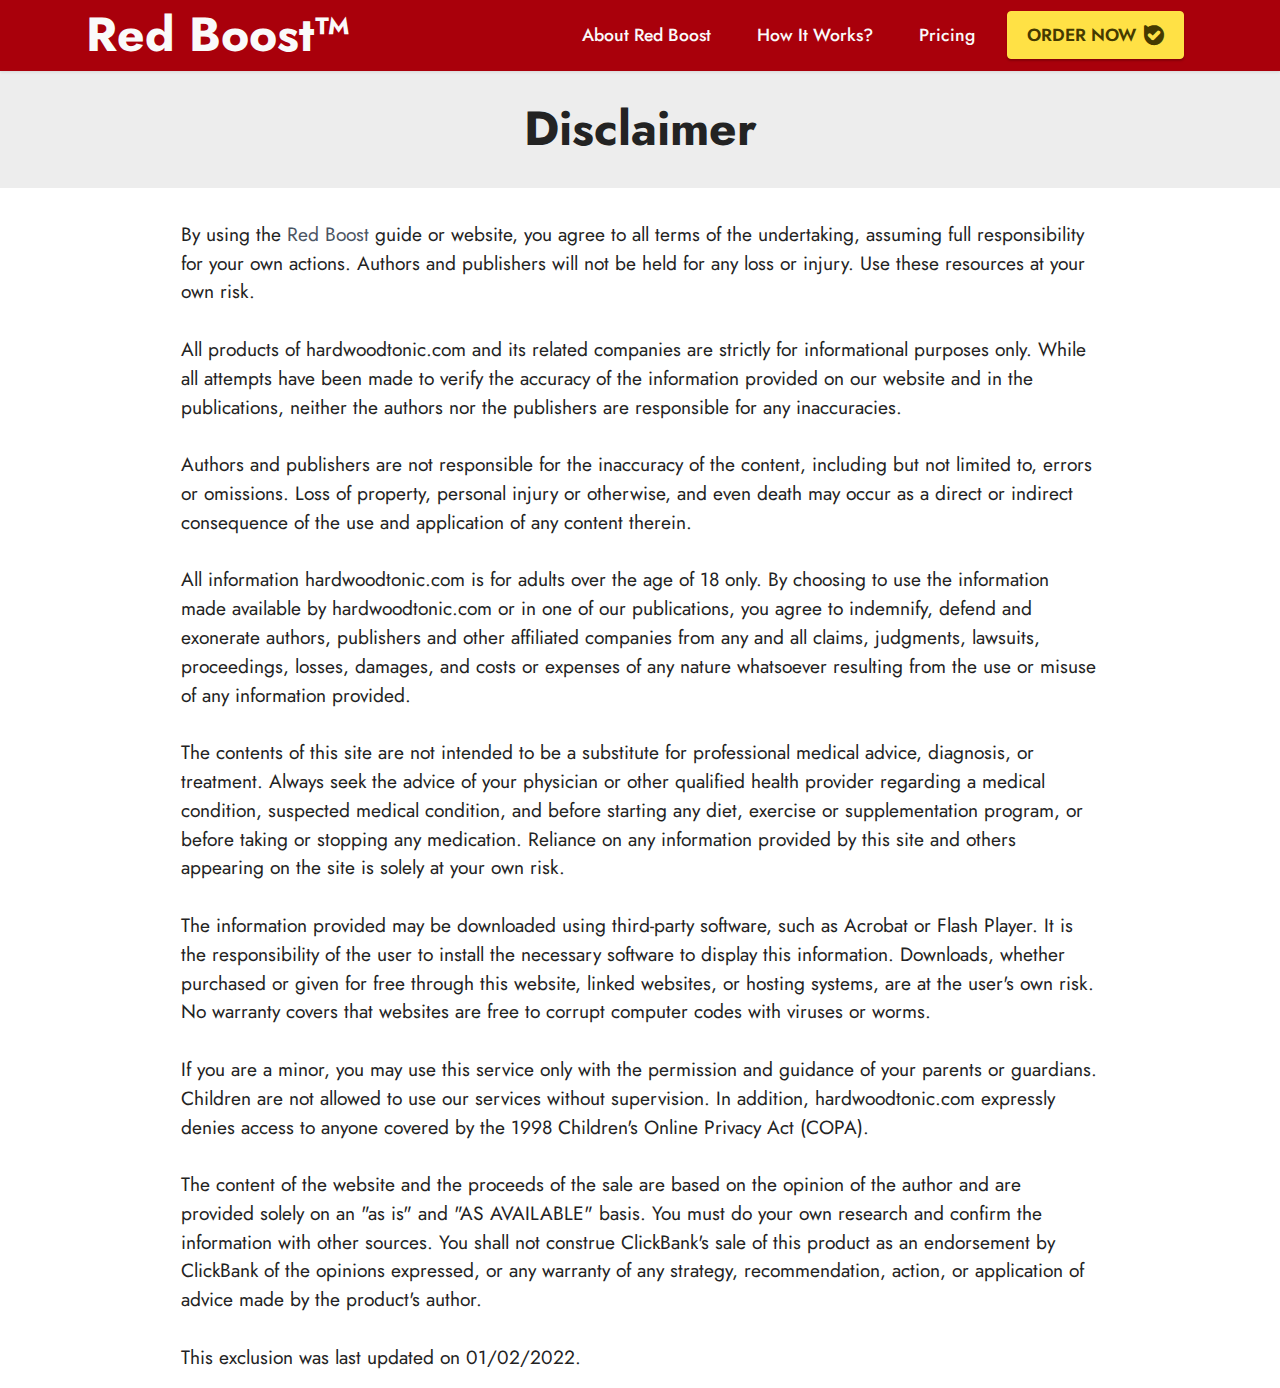
<file: page3.html>
<!DOCTYPE html>
<html  >
<head>
  
  <meta charset="UTF-8">
  <meta http-equiv="X-UA-Compatible" content="IE=edge">
  
  <meta name="twitter:card" content="summary_large_image"/>
  <meta name="twitter:image:src" content="">
  <meta property="og:image" content="">
  <meta name="twitter:title" content="Disclaimer">
  <meta name="viewport" content="width=device-width, initial-scale=1, minimum-scale=1">
  <link rel="shortcut icon" href="assets/images/favicon-main-128x128.png" type="image/x-icon">
  <meta name="description" content="">
  
  
  <title>Disclaimer</title>
  <link rel="stylesheet" href="assets/bootstrap/css/bootstrap.min.css">
  <link rel="stylesheet" href="assets/bootstrap/css/bootstrap-grid.min.css">
  <link rel="stylesheet" href="assets/bootstrap/css/bootstrap-reboot.min.css">
  <link rel="stylesheet" href="assets/animatecss/animate.css">
  <link rel="stylesheet" href="assets/dropdown/css/style.css">
  <link rel="stylesheet" href="assets/socicon/css/styles.css">
  <link rel="stylesheet" href="assets/theme/css/style.css">
  <link rel="preload" href="https://fonts.googleapis.com/css?family=Jost:100,200,300,400,500,600,700,800,900,100i,200i,300i,400i,500i,600i,700i,800i,900i&display=swap" as="style" onload="this.onload=null;this.rel='stylesheet'">
  <noscript><link rel="stylesheet" href="https://fonts.googleapis.com/css?family=Jost:100,200,300,400,500,600,700,800,900,100i,200i,300i,400i,500i,600i,700i,800i,900i&display=swap"></noscript>
  <link rel="preload" as="style" href="assets/mobirise/css/mbr-additional.css"><link rel="stylesheet" href="assets/mobirise/css/mbr-additional.css" type="text/css">
  
  
  
  <meta http-equiv="content-language" content="en-us">
</head>
<body>
  
  <section data-bs-version="5.1" class="menu menu2 cid-tmAYGHW7QI" once="menu" id="menu2-29">
    
    <nav class="navbar navbar-dropdown navbar-expand-lg">
        <div class="container">
            <div class="navbar-brand">
                
                <span class="navbar-caption-wrap"><a class="navbar-caption text-white text-primary display-2" href="index.html">Red Boost™</a></span>
            </div>
            <button class="navbar-toggler" type="button" data-toggle="collapse" data-bs-toggle="collapse" data-target="#navbarSupportedContent" data-bs-target="#navbarSupportedContent" aria-controls="navbarNavAltMarkup" aria-expanded="false" aria-label="Toggle navigation">
                <div class="hamburger">
                    <span></span>
                    <span></span>
                    <span></span>
                    <span></span>
                </div>
            </button>
            <div class="collapse navbar-collapse" id="navbarSupportedContent">
                <ul class="navbar-nav nav-dropdown" data-app-modern-menu="true"><li class="nav-item"><a class="nav-link link text-white text-primary display-4" href="index.html#content4-4">About Red Boost</a>
                    </li><li class="nav-item"><a class="nav-link link text-white text-primary display-4" href="index.html#content4-6">How It Works?</a></li><li class="nav-item"><a class="nav-link link text-white text-primary display-4" href="index.html#content4-2f">Pricing</a></li></ul>
                
                <div class="navbar-buttons mbr-section-btn"><a class="btn btn-warning display-4" href="/order" rel="nofollow"><span class="socicon socicon-bale mbr-iconfont mbr-iconfont-btn" style="font-size: 20px;"></span>ORDER NOW</a></div>
            </div>
        </div>
    </nav>
</section>

<section data-bs-version="5.1" class="content4 cid-tjylNr0vxZ" id="content4-12">
    

    
    
    <div class="container">
        <div class="row justify-content-center">
            <div class="title col-md-12 col-lg-12">
                <h3 class="mbr-section-title mbr-fonts-style align-center mb-4 display-2"><strong>Disclaimer</strong></h3>
                
                
            </div>
        </div>
    </div>
</section>

<section data-bs-version="5.1" class="content5 cid-sKy7tkCOig cid-tjylNzWgdM" id="content5-13">
    
    <div class="container">
        <div class="row justify-content-center">
            <div class="col-md-12 col-lg-10">
                
                
                <p class="mbr-text mbr-fonts-style display-7">By using the <a href="https://redboost-co.com/" class="text-primary">Red Boost</a> guide or website, you agree to all terms of the undertaking, assuming full responsibility for your own actions. Authors and publishers will not be held for any loss or injury. Use these resources at your own risk.
<br>
<br>All products of hardwoodtonic.com and its related companies are strictly for informational purposes only. While all attempts have been made to verify the accuracy of the information provided on our website and in the publications, neither the authors nor the publishers are responsible for any inaccuracies.
<br>
<br>Authors and publishers are not responsible for the inaccuracy of the content, including but not limited to, errors or omissions. Loss of property, personal injury or otherwise, and even death may occur as a direct or indirect consequence of the use and application of any content therein.
<br>
<br>All information hardwoodtonic.com is for adults over the age of 18 only. By choosing to use the information made available by hardwoodtonic.com or in one of our publications, you agree to indemnify, defend and exonerate authors, publishers and other affiliated companies from any and all claims, judgments, lawsuits, proceedings, losses, damages, and costs or expenses of any nature whatsoever resulting from the use or misuse of any information provided.
<br>
<br>The contents of this site are not intended to be a substitute for professional medical advice, diagnosis, or treatment. Always seek the advice of your physician or other qualified health provider regarding a medical condition, suspected medical condition, and before starting any diet, exercise or supplementation program, or before taking or stopping any medication. Reliance on any information provided by this site and others appearing on the site is solely at your own risk.
<br>
<br>The information provided may be downloaded using third-party software, such as Acrobat or Flash Player. It is the responsibility of the user to install the necessary software to display this information. Downloads, whether purchased or given for free through this website, linked websites, or hosting systems, are at the user's own risk. No warranty covers that websites are free to corrupt computer codes with viruses or worms.
<br>
<br>If you are a minor, you may use this service only with the permission and guidance of your parents or guardians. Children are not allowed to use our services without supervision. In addition, hardwoodtonic.com expressly denies access to anyone covered by the 1998 Children's Online Privacy Act (COPA).
<br>
<br>The content of the website and the proceeds of the sale are based on the opinion of the author and are provided solely on an "as is" and "AS AVAILABLE" basis. You must do your own research and confirm the information with other sources. You shall not construe ClickBank's sale of this product as an endorsement by ClickBank of the opinions expressed, or any warranty of any strategy, recommendation, action, or application of advice made by the product's author.
<br>
<br>This exclusion was last updated on 01/02/2022.<br></p>
            </div>
        </div>
    </div>
</section>


<script src="assets/bootstrap/js/bootstrap.bundle.min.js"></script>
  <script src="assets/smoothscroll/smooth-scroll.js"></script>
  <script src="assets/ytplayer/index.js"></script>
  <script src="assets/dropdown/js/navbar-dropdown.js"></script>
  <script src="assets/theme/js/script.js"></script>
  
  
  
 <div id="scrollToTop" class="scrollToTop mbr-arrow-up"><a style="text-align: center;"><i class="mbr-arrow-up-icon mbr-arrow-up-icon-cm cm-icon cm-icon-smallarrow-up"></i></a></div>
    <input name="animation" type="hidden">
  </body>
</html>
</file>
<file: assets/web/assets/mobirise-icons2/mobirise2.css>
@font-face {
  font-family: 'Moririse2';
  font-display: swap;
  src:  url('mobirise2.eot?f2bix4');
  src:  url('mobirise2.eot?f2bix4#iefix') format('embedded-opentype'),
    url('mobirise2.ttf?f2bix4') format('truetype'),
    url('mobirise2.woff?f2bix4') format('woff'),
    url('mobirise2.svg?f2bix4#mobirise2') format('svg');
  font-weight: normal;
  font-style: normal;
}

[class^="mobi-"], [class*=" mobi-"] {
  /* use !important to prevent issues with browser extensions that change fonts */
  font-family: 'Moririse2' !important;
  speak: none;
  font-style: normal;
  font-weight: normal;
  font-variant: normal;
  text-transform: none;
  line-height: 1;

  /* Better Font Rendering =========== */
  -webkit-font-smoothing: antialiased;
  -moz-osx-font-smoothing: grayscale;
}

.mobi-mbri-add-submenu:before {
  content: "\e900";
}
.mobi-mbri-alert:before {
  content: "\e901";
}
.mobi-mbri-align-center:before {
  content: "\e902";
}
.mobi-mbri-align-justify:before {
  content: "\e903";
}
.mobi-mbri-align-left:before {
  content: "\e904";
}
.mobi-mbri-align-right:before {
  content: "\e905";
}
.mobi-mbri-android:before {
  content: "\e906";
}
.mobi-mbri-apple:before {
  content: "\e907";
}
.mobi-mbri-arrow-down:before {
  content: "\e908";
}
.mobi-mbri-arrow-next:before {
  content: "\e909";
}
.mobi-mbri-arrow-prev:before {
  content: "\e90a";
}
.mobi-mbri-arrow-up:before {
  content: "\e90b";
}
.mobi-mbri-bold:before {
  content: "\e90c";
}
.mobi-mbri-bookmark:before {
  content: "\e90d";
}
.mobi-mbri-bootstrap:before {
  content: "\e90e";
}
.mobi-mbri-briefcase:before {
  content: "\e90f";
}
.mobi-mbri-browse:before {
  content: "\e910";
}
.mobi-mbri-bulleted-list:before {
  content: "\e911";
}
.mobi-mbri-calendar:before {
  content: "\e912";
}
.mobi-mbri-camera:before {
  content: "\e913";
}
.mobi-mbri-cart-add:before {
  content: "\e914";
}
.mobi-mbri-cart-full:before {
  content: "\e915";
}
.mobi-mbri-cash:before {
  content: "\e916";
}
.mobi-mbri-change-style:before {
  content: "\e917";
}
.mobi-mbri-chat:before {
  content: "\e918";
}
.mobi-mbri-clock:before {
  content: "\e919";
}
.mobi-mbri-close:before {
  content: "\e91a";
}
.mobi-mbri-cloud:before {
  content: "\e91b";
}
.mobi-mbri-code:before {
  content: "\e91c";
}
.mobi-mbri-contact-form:before {
  content: "\e91d";
}
.mobi-mbri-credit-card:before {
  content: "\e91e";
}
.mobi-mbri-cursor-click:before {
  content: "\e91f";
}
.mobi-mbri-cust-feedback:before {
  content: "\e920";
}
.mobi-mbri-database:before {
  content: "\e921";
}
.mobi-mbri-delivery:before {
  content: "\e922";
}
.mobi-mbri-desktop:before {
  content: "\e923";
}
.mobi-mbri-devices:before {
  content: "\e924";
}
.mobi-mbri-down:before {
  content: "\e925";
}
.mobi-mbri-download-2:before {
  content: "\e926";
}
.mobi-mbri-download:before {
  content: "\e927";
}
.mobi-mbri-drag-n-drop-2:before {
  content: "\e928";
}
.mobi-mbri-drag-n-drop:before {
  content: "\e929";
}
.mobi-mbri-edit-2:before {
  content: "\e92a";
}
.mobi-mbri-edit:before {
  content: "\e92b";
}
.mobi-mbri-error:before {
  content: "\e92c";
}
.mobi-mbri-extension:before {
  content: "\e92d";
}
.mobi-mbri-features:before {
  content: "\e92e";
}
.mobi-mbri-file:before {
  content: "\e92f";
}
.mobi-mbri-flag:before {
  content: "\e930";
}
.mobi-mbri-folder:before {
  content: "\e931";
}
.mobi-mbri-gift:before {
  content: "\e932";
}
.mobi-mbri-github:before {
  content: "\e933";
}
.mobi-mbri-globe-2:before {
  content: "\e934";
}
.mobi-mbri-globe:before {
  content: "\e935";
}
.mobi-mbri-growing-chart:before {
  content: "\e936";
}
.mobi-mbri-hearth:before {
  content: "\e937";
}
.mobi-mbri-help:before {
  content: "\e938";
}
.mobi-mbri-home:before {
  content: "\e939";
}
.mobi-mbri-hot-cup:before {
  content: "\e93a";
}
.mobi-mbri-idea:before {
  content: "\e93b";
}
.mobi-mbri-image-gallery:before {
  content: "\e93c";
}
.mobi-mbri-image-slider:before {
  content: "\e93d";
}
.mobi-mbri-info:before {
  content: "\e93e";
}
.mobi-mbri-italic:before {
  content: "\e93f";
}
.mobi-mbri-key:before {
  content: "\e940";
}
.mobi-mbri-laptop:before {
  content: "\e941";
}
.mobi-mbri-layers:before {
  content: "\e942";
}
.mobi-mbri-left-right:before {
  content: "\e943";
}
.mobi-mbri-left:before {
  content: "\e944";
}
.mobi-mbri-letter:before {
  content: "\e945";
}
.mobi-mbri-like:before {
  content: "\e946";
}
.mobi-mbri-link:before {
  content: "\e947";
}
.mobi-mbri-lock:before {
  content: "\e948";
}
.mobi-mbri-login:before {
  content: "\e949";
}
.mobi-mbri-logout:before {
  content: "\e94a";
}
.mobi-mbri-magic-stick:before {
  content: "\e94b";
}
.mobi-mbri-map-pin:before {
  content: "\e94c";
}
.mobi-mbri-menu:before {
  content: "\e94d";
}
.mobi-mbri-mobile-2:before {
  content: "\e94e";
}
.mobi-mbri-mobile-horizontal:before {
  content: "\e94f";
}
.mobi-mbri-mobile:before {
  content: "\e950";
}
.mobi-mbri-mobirise:before {
  content: "\e951";
}
.mobi-mbri-more-horizontal:before {
  content: "\e952";
}
.mobi-mbri-more-vertical:before {
  content: "\e953";
}
.mobi-mbri-music:before {
  content: "\e954";
}
.mobi-mbri-new-file:before {
  content: "\e955";
}
.mobi-mbri-numbered-list:before {
  content: "\e956";
}
.mobi-mbri-opened-folder:before {
  content: "\e957";
}
.mobi-mbri-pages:before {
  content: "\e958";
}
.mobi-mbri-paper-plane:before {
  content: "\e959";
}
.mobi-mbri-paperclip:before {
  content: "\e95a";
}
.mobi-mbri-phone:before {
  content: "\e95b";
}
.mobi-mbri-photo:before {
  content: "\e95c";
}
.mobi-mbri-photos:before {
  content: "\e95d";
}
.mobi-mbri-pin:before {
  content: "\e95e";
}
.mobi-mbri-play:before {
  content: "\e95f";
}
.mobi-mbri-plus:before {
  content: "\e960";
}
.mobi-mbri-preview:before {
  content: "\e961";
}
.mobi-mbri-print:before {
  content: "\e962";
}
.mobi-mbri-protect:before {
  content: "\e963";
}
.mobi-mbri-question:before {
  content: "\e964";
}
.mobi-mbri-quote-left:before {
  content: "\e965";
}
.mobi-mbri-quote-right:before {
  content: "\e966";
}
.mobi-mbri-redo:before {
  content: "\e967";
}
.mobi-mbri-refresh:before {
  content: "\e968";
}
.mobi-mbri-responsive-2:before {
  content: "\e969";
}
.mobi-mbri-responsive:before {
  content: "\e96a";
}
.mobi-mbri-right:before {
  content: "\e96b";
}
.mobi-mbri-rocket:before {
  content: "\e96c";
}
.mobi-mbri-sad-face:before {
  content: "\e96d";
}
.mobi-mbri-sale:before {
  content: "\e96e";
}
.mobi-mbri-save:before {
  content: "\e96f";
}
.mobi-mbri-search:before {
  content: "\e970";
}
.mobi-mbri-setting-2:before {
  content: "\e971";
}
.mobi-mbri-setting-3:before {
  content: "\e972";
}
.mobi-mbri-setting:before {
  content: "\e973";
}
.mobi-mbri-share:before {
  content: "\e974";
}
.mobi-mbri-shopping-bag:before {
  content: "\e975";
}
.mobi-mbri-shopping-basket:before {
  content: "\e976";
}
.mobi-mbri-shopping-cart:before {
  content: "\e977";
}
.mobi-mbri-sites:before {
  content: "\e978";
}
.mobi-mbri-smile-face:before {
  content: "\e979";
}
.mobi-mbri-speed:before {
  content: "\e97a";
}
.mobi-mbri-star:before {
  content: "\e97b";
}
.mobi-mbri-success:before {
  content: "\e97c";
}
.mobi-mbri-sun:before {
  content: "\e97d";
}
.mobi-mbri-sun2:before {
  content: "\e97e";
}
.mobi-mbri-tablet-vertical:before {
  content: "\e97f";
}
.mobi-mbri-tablet:before {
  content: "\e980";
}
.mobi-mbri-target:before {
  content: "\e981";
}
.mobi-mbri-timer:before {
  content: "\e982";
}
.mobi-mbri-to-ftp:before {
  content: "\e983";
}
.mobi-mbri-to-local-drive:before {
  content: "\e984";
}
.mobi-mbri-touch-swipe:before {
  content: "\e985";
}
.mobi-mbri-touch:before {
  content: "\e986";
}
.mobi-mbri-trash:before {
  content: "\e987";
}
.mobi-mbri-underline:before {
  content: "\e988";
}
.mobi-mbri-undo:before {
  content: "\e989";
}
.mobi-mbri-unlink:before {
  content: "\e98a";
}
.mobi-mbri-unlock:before {
  content: "\e98b";
}
.mobi-mbri-up-down:before {
  content: "\e98c";
}
.mobi-mbri-up:before {
  content: "\e98d";
}
.mobi-mbri-update:before {
  content: "\e98e";
}
.mobi-mbri-upload-2:before {
  content: "\e98f";
}
.mobi-mbri-upload:before {
  content: "\e990";
}
.mobi-mbri-user-2:before {
  content: "\e991";
}
.mobi-mbri-user:before {
  content: "\e992";
}
.mobi-mbri-users:before {
  content: "\e993";
}
.mobi-mbri-video-play:before {
  content: "\e994";
}
.mobi-mbri-video:before {
  content: "\e995";
}
.mobi-mbri-watch:before {
  content: "\e996";
}
.mobi-mbri-website-theme-2:before {
  content: "\e997";
}
.mobi-mbri-website-theme:before {
  content: "\e998";
}
.mobi-mbri-wifi:before {
  content: "\e999";
}
.mobi-mbri-windows:before {
  content: "\e99a";
}
.mobi-mbri-zoom-in:before {
  content: "\e99b";
}
.mobi-mbri-zoom-out:before {
  content: "\e99c";
}
</file>
<file: assets/web/assets/mobirise-icons/mobirise-icons.css>
@font-face {
  font-family: 'MobiriseIcons';
  src:  url('mobirise-icons.eot?spat4u');
  src:  url('mobirise-icons.eot?spat4u#iefix') format('embedded-opentype'),
    url('mobirise-icons.ttf?spat4u') format('truetype'),
    url('mobirise-icons.woff?spat4u') format('woff'),
    url('mobirise-icons.svg?spat4u#MobiriseIcons') format('svg');
  font-weight: normal;
  font-style: normal;
  font-display: swap;
}

[class^="mbri-"], [class*=" mbri-"] {
  /* use !important to prevent issues with browser extensions that change fonts */
  font-family: MobiriseIcons !important;
  speak: none;
  font-style: normal;
  font-weight: normal;
  font-variant: normal;
  text-transform: none;
  line-height: 1;

  /* Better Font Rendering =========== */
  -webkit-font-smoothing: antialiased;
  -moz-osx-font-smoothing: grayscale;
}

.mbri-add-submenu:before {
  content: "\e900";
}
.mbri-alert:before {
  content: "\e901";
}
.mbri-align-center:before {
  content: "\e902";
}
.mbri-align-justify:before {
  content: "\e903";
}
.mbri-align-left:before {
  content: "\e904";
}
.mbri-align-right:before {
  content: "\e905";
}
.mbri-android:before {
  content: "\e906";
}
.mbri-apple:before {
  content: "\e907";
}
.mbri-arrow-down:before {
  content: "\e908";
}
.mbri-arrow-next:before {
  content: "\e909";
}
.mbri-arrow-prev:before {
  content: "\e90a";
}
.mbri-arrow-up:before {
  content: "\e90b";
}
.mbri-bold:before {
  content: "\e90c";
}
.mbri-bookmark:before {
  content: "\e90d";
}
.mbri-bootstrap:before {
  content: "\e90e";
}
.mbri-briefcase:before {
  content: "\e90f";
}
.mbri-browse:before {
  content: "\e910";
}
.mbri-bulleted-list:before {
  content: "\e911";
}
.mbri-calendar:before {
  content: "\e912";
}
.mbri-camera:before {
  content: "\e913";
}
.mbri-cart-add:before {
  content: "\e914";
}
.mbri-cart-full:before {
  content: "\e915";
}
.mbri-cash:before {
  content: "\e916";
}
.mbri-change-style:before {
  content: "\e917";
}
.mbri-chat:before {
  content: "\e918";
}
.mbri-clock:before {
  content: "\e919";
}
.mbri-close:before {
  content: "\e91a";
}
.mbri-cloud:before {
  content: "\e91b";
}
.mbri-code:before {
  content: "\e91c";
}
.mbri-contact-form:before {
  content: "\e91d";
}
.mbri-credit-card:before {
  content: "\e91e";
}
.mbri-cursor-click:before {
  content: "\e91f";
}
.mbri-cust-feedback:before {
  content: "\e920";
}
.mbri-database:before {
  content: "\e921";
}
.mbri-delivery:before {
  content: "\e922";
}
.mbri-desktop:before {
  content: "\e923";
}
.mbri-devices:before {
  content: "\e924";
}
.mbri-down:before {
  content: "\e925";
}
.mbri-download:before {
  content: "\e989";
}
.mbri-drag-n-drop:before {
  content: "\e927";
}
.mbri-drag-n-drop2:before {
  content: "\e928";
}
.mbri-edit:before {
  content: "\e929";
}
.mbri-edit2:before {
  content: "\e92a";
}
.mbri-error:before {
  content: "\e92b";
}
.mbri-extension:before {
  content: "\e92c";
}
.mbri-features:before {
  content: "\e92d";
}
.mbri-file:before {
  content: "\e92e";
}
.mbri-flag:before {
  content: "\e92f";
}
.mbri-folder:before {
  content: "\e930";
}
.mbri-gift:before {
  content: "\e931";
}
.mbri-github:before {
  content: "\e932";
}
.mbri-globe:before {
  content: "\e933";
}
.mbri-globe-2:before {
  content: "\e934";
}
.mbri-growing-chart:before {
  content: "\e935";
}
.mbri-hearth:before {
  content: "\e936";
}
.mbri-help:before {
  content: "\e937";
}
.mbri-home:before {
  content: "\e938";
}
.mbri-hot-cup:before {
  content: "\e939";
}
.mbri-idea:before {
  content: "\e93a";
}
.mbri-image-gallery:before {
  content: "\e93b";
}
.mbri-image-slider:before {
  content: "\e93c";
}
.mbri-info:before {
  content: "\e93d";
}
.mbri-italic:before {
  content: "\e93e";
}
.mbri-key:before {
  content: "\e93f";
}
.mbri-laptop:before {
  content: "\e940";
}
.mbri-layers:before {
  content: "\e941";
}
.mbri-left-right:before {
  content: "\e942";
}
.mbri-left:before {
  content: "\e943";
}
.mbri-letter:before {
  content: "\e944";
}
.mbri-like:before {
  content: "\e945";
}
.mbri-link:before {
  content: "\e946";
}
.mbri-lock:before {
  content: "\e947";
}
.mbri-login:before {
  content: "\e948";
}
.mbri-logout:before {
  content: "\e949";
}
.mbri-magic-stick:before {
  content: "\e94a";
}
.mbri-map-pin:before {
  content: "\e94b";
}
.mbri-menu:before {
  content: "\e94c";
}
.mbri-mobile:before {
  content: "\e94d";
}
.mbri-mobile2:before {
  content: "\e94e";
}
.mbri-mobirise:before {
  content: "\e94f";
}
.mbri-more-horizontal:before {
  content: "\e950";
}
.mbri-more-vertical:before {
  content: "\e951";
}
.mbri-music:before {
  content: "\e952";
}
.mbri-new-file:before {
  content: "\e953";
}
.mbri-numbered-list:before {
  content: "\e954";
}
.mbri-opened-folder:before {
  content: "\e955";
}
.mbri-pages:before {
  content: "\e956";
}
.mbri-paper-plane:before {
  content: "\e957";
}
.mbri-paperclip:before {
  content: "\e958";
}
.mbri-photo:before {
  content: "\e959";
}
.mbri-photos:before {
  content: "\e95a";
}
.mbri-pin:before {
  content: "\e95b";
}
.mbri-play:before {
  content: "\e95c";
}
.mbri-plus:before {
  content: "\e95d";
}
.mbri-preview:before {
  content: "\e95e";
}
.mbri-print:before {
  content: "\e95f";
}
.mbri-protect:before {
  content: "\e960";
}
.mbri-question:before {
  content: "\e961";
}
.mbri-quote-left:before {
  content: "\e962";
}
.mbri-quote-right:before {
  content: "\e963";
}
.mbri-refresh:before {
  content: "\e964";
}
.mbri-responsive:before {
  content: "\e965";
}
.mbri-right:before {
  content: "\e966";
}
.mbri-rocket:before {
  content: "\e967";
}
.mbri-sad-face:before {
  content: "\e968";
}
.mbri-sale:before {
  content: "\e969";
}
.mbri-save:before {
  content: "\e96a";
}
.mbri-search:before {
  content: "\e96b";
}
.mbri-setting:before {
  content: "\e96c";
}
.mbri-setting2:before {
  content: "\e96d";
}
.mbri-setting3:before {
  content: "\e96e";
}
.mbri-share:before {
  content: "\e96f";
}
.mbri-shopping-bag:before {
  content: "\e970";
}
.mbri-shopping-basket:before {
  content: "\e971";
}
.mbri-shopping-cart:before {
  content: "\e972";
}
.mbri-sites:before {
  content: "\e973";
}
.mbri-smile-face:before {
  content: "\e974";
}
.mbri-speed:before {
  content: "\e975";
}
.mbri-star:before {
  content: "\e976";
}
.mbri-success:before {
  content: "\e977";
}
.mbri-sun:before {
  content: "\e978";
}
.mbri-sun2:before {
  content: "\e979";
}
.mbri-tablet:before {
  content: "\e97a";
}
.mbri-tablet-vertical:before {
  content: "\e97b";
}
.mbri-target:before {
  content: "\e97c";
}
.mbri-timer:before {
  content: "\e97d";
}
.mbri-to-ftp:before {
  content: "\e97e";
}
.mbri-to-local-drive:before {
  content: "\e97f";
}
.mbri-touch-swipe:before {
  content: "\e980";
}
.mbri-touch:before {
  content: "\e981";
}
.mbri-trash:before {
  content: "\e982";
}
.mbri-underline:before {
  content: "\e983";
}
.mbri-unlink:before {
  content: "\e984";
}
.mbri-unlock:before {
  content: "\e985";
}
.mbri-up-down:before {
  content: "\e986";
}
.mbri-up:before {
  content: "\e987";
}
.mbri-update:before {
  content: "\e988";
}
.mbri-upload:before {
 content: "\e926"; 
}
.mbri-user:before {
  content: "\e98a";
}
.mbri-user2:before {
  content: "\e98b";
}
.mbri-users:before {
  content: "\e98c";
}
.mbri-video:before {
  content: "\e98d";
}
.mbri-video-play:before {
  content: "\e98e";
}
.mbri-watch:before {
  content: "\e98f";
}
.mbri-website-theme:before {
  content: "\e990";
}
.mbri-wifi:before {
  content: "\e991";
}
.mbri-windows:before {
  content: "\e992";
}
.mbri-zoom-out:before {
  content: "\e993";
}
.mbri-redo:before {
  content: "\e994";
}
.mbri-undo:before {
  content: "\e995";
}
</file>
<file: assets/dropdown/css/style.css>
.navbar-dropdown {
  left: 0;
  padding: 0;
  position: absolute;
  right: 0;
  top: 0;
  transition: all 0.45s ease;
  z-index: 1030;
  background: #282828; }
  .navbar-dropdown .navbar-logo {
    margin-right: 0.8rem;
    transition: margin 0.3s ease-in-out;
    vertical-align: middle; }
    .navbar-dropdown .navbar-logo img {
      height: 3.125rem;
      transition: all 0.3s ease-in-out; }
    .navbar-dropdown .navbar-logo.mbr-iconfont {
      font-size: 3.125rem;
      line-height: 3.125rem; }
  .navbar-dropdown .navbar-caption {
    font-weight: 700;
    white-space: normal;
    vertical-align: -4px;
    line-height: 3.125rem !important; }
    .navbar-dropdown .navbar-caption, .navbar-dropdown .navbar-caption:hover {
      color: inherit;
      text-decoration: none; }
  .navbar-dropdown .mbr-iconfont + .navbar-caption {
    vertical-align: -1px; }
  .navbar-dropdown.navbar-fixed-top {
    position: fixed; }
  .navbar-dropdown .navbar-brand span {
    vertical-align: -4px; }
  .navbar-dropdown.bg-color.transparent {
    background: none; }
  .navbar-dropdown.navbar-short .navbar-brand {
    padding: 0.625rem 0; }
    .navbar-dropdown.navbar-short .navbar-brand span {
      vertical-align: -1px; }
  .navbar-dropdown.navbar-short .navbar-caption {
    line-height: 2.375rem !important;
    vertical-align: -2px; }
  .navbar-dropdown.navbar-short .navbar-logo {
    margin-right: 0.5rem; }
    .navbar-dropdown.navbar-short .navbar-logo img {
      height: 2.375rem; }
    .navbar-dropdown.navbar-short .navbar-logo.mbr-iconfont {
      font-size: 2.375rem;
      line-height: 2.375rem; }
  .navbar-dropdown.navbar-short .mbr-table-cell {
    height: 3.625rem; }
  .navbar-dropdown .navbar-close {
    left: 0.6875rem;
    position: fixed;
    top: 0.75rem;
    z-index: 1000; }
  .navbar-dropdown .hamburger-icon {
    content: "";
    display: inline-block;
    vertical-align: middle;
    width: 16px;
    -webkit-box-shadow: 0 -6px 0 1px #282828,0 0 0 1px #282828,0 6px 0 1px #282828;
    -moz-box-shadow: 0 -6px 0 1px #282828,0 0 0 1px #282828,0 6px 0 1px #282828;
    box-shadow: 0 -6px 0 1px #282828,0 0 0 1px #282828,0 6px 0 1px #282828; }

.dropdown-menu .dropdown-toggle[data-toggle="dropdown-submenu"]::after {
  border-bottom: 0.35em solid transparent;
  border-left: 0.35em solid;
  border-right: 0;
  border-top: 0.35em solid transparent;
  margin-left: 0.3rem; }

.dropdown-menu .dropdown-item:focus {
  outline: 0; }

.nav-dropdown {
  font-size: 0.75rem;
  font-weight: 500;
  height: auto !important; }
  .nav-dropdown .nav-btn {
    padding-left: 1rem; }
  .nav-dropdown .link {
    margin: .667em 1.667em;
    font-weight: 500;
    padding: 0;
    transition: color .2s ease-in-out; }
    .nav-dropdown .link.dropdown-toggle {
      margin-right: 2.583em; }
      .nav-dropdown .link.dropdown-toggle::after {
        margin-left: .25rem;
        border-top: 0.35em solid;
        border-right: 0.35em solid transparent;
        border-left: 0.35em solid transparent;
        border-bottom: 0; }
      .nav-dropdown .link.dropdown-toggle[aria-expanded="true"] {
        margin: 0;
        padding: 0.667em 3.263em  0.667em 1.667em; }
  .nav-dropdown .link::after,
  .nav-dropdown .dropdown-item::after {
    color: inherit; }
  .nav-dropdown .btn {
    font-size: 0.75rem;
    font-weight: 700;
    letter-spacing: 0;
    margin-bottom: 0;
    padding-left: 1.25rem;
    padding-right: 1.25rem; }
  .nav-dropdown .dropdown-menu {
    border-radius: 0;
    border: 0;
    left: 0;
    margin: 0;
    padding-bottom: 1.25rem;
    padding-top: 1.25rem;
    position: relative; }
  .nav-dropdown .dropdown-submenu {
    margin-left: 0.125rem;
    top: 0; }
  .nav-dropdown .dropdown-item {
    font-weight: 500;
    line-height: 2;
    padding: 0.3846em 4.615em 0.3846em 1.5385em;
    position: relative;
    transition: color .2s ease-in-out, background-color .2s ease-in-out; }
    .nav-dropdown .dropdown-item::after {
      margin-top: -0.3077em;
      position: absolute;
      right: 1.1538em;
      top: 50%; }
    .nav-dropdown .dropdown-item:focus, .nav-dropdown .dropdown-item:hover {
      background: none; }

@media (max-width: 767px) {
  .nav-dropdown.navbar-toggleable-sm {
    bottom: 0;
    display: none;
    left: 0;
    overflow-x: hidden;
    position: fixed;
    top: 0;
    transform: translateX(-100%);
    -ms-transform: translateX(-100%);
    -webkit-transform: translateX(-100%);
    width: 18.75rem;
    z-index: 999; } }
.nav-dropdown.navbar-toggleable-xl {
  bottom: 0;
  display: none;
  left: 0;
  overflow-x: hidden;
  position: fixed;
  top: 0;
  transform: translateX(-100%);
  -ms-transform: translateX(-100%);
  -webkit-transform: translateX(-100%);
  width: 18.75rem;
  z-index: 999; }

.nav-dropdown-sm {
  display: block !important;
  overflow-x: hidden;
  overflow: auto;
  padding-top: 3.875rem; }
  .nav-dropdown-sm::after {
    content: "";
    display: block;
    height: 3rem;
    width: 100%; }
  .nav-dropdown-sm.collapse.in ~ .navbar-close {
    display: block !important; }
  .nav-dropdown-sm.collapsing, .nav-dropdown-sm.collapse.in {
    transform: translateX(0);
    -ms-transform: translateX(0);
    -webkit-transform: translateX(0);
    transition: all 0.25s ease-out;
    -webkit-transition: all 0.25s ease-out;
    background: #282828; }
  .nav-dropdown-sm.collapsing[aria-expanded="false"] {
    transform: translateX(-100%);
    -ms-transform: translateX(-100%);
    -webkit-transform: translateX(-100%); }
  .nav-dropdown-sm .nav-item {
    display: block;
    margin-left: 0 !important;
    padding-left: 0; }
  .nav-dropdown-sm .link,
  .nav-dropdown-sm .dropdown-item {
    border-top: 1px dotted rgba(255, 255, 255, 0.1);
    font-size: 0.8125rem;
    line-height: 1.6;
    margin: 0 !important;
    padding: 0.875rem 2.4rem 0.875rem 1.5625rem !important;
    position: relative;
    white-space: normal; }
    .nav-dropdown-sm .link:focus, .nav-dropdown-sm .link:hover,
    .nav-dropdown-sm .dropdown-item:focus,
    .nav-dropdown-sm .dropdown-item:hover {
      background: rgba(0, 0, 0, 0.2) !important;
      color: #c0a375; }
  .nav-dropdown-sm .nav-btn {
    position: relative;
    padding: 1.5625rem 1.5625rem 0 1.5625rem; }
    .nav-dropdown-sm .nav-btn::before {
      border-top: 1px dotted rgba(255, 255, 255, 0.1);
      content: "";
      left: 0;
      position: absolute;
      top: 0;
      width: 100%; }
    .nav-dropdown-sm .nav-btn + .nav-btn {
      padding-top: 0.625rem; }
      .nav-dropdown-sm .nav-btn + .nav-btn::before {
        display: none; }
  .nav-dropdown-sm .btn {
    padding: 0.625rem 0; }
  .nav-dropdown-sm .dropdown-toggle[data-toggle="dropdown-submenu"]::after {
    margin-left: .25rem;
    border-top: 0.35em solid;
    border-right: 0.35em solid transparent;
    border-left: 0.35em solid transparent;
    border-bottom: 0; }
  .nav-dropdown-sm .dropdown-toggle[data-toggle="dropdown-submenu"][aria-expanded="true"]::after {
    border-top: 0;
    border-right: 0.35em solid transparent;
    border-left: 0.35em solid transparent;
    border-bottom: 0.35em solid; }
  .nav-dropdown-sm .dropdown-menu {
    margin: 0;
    padding: 0;
    position: relative;
    top: 0;
    left: 0;
    width: 100%;
    border: 0;
    float: none;
    border-radius: 0;
    background: none; }
  .nav-dropdown-sm .dropdown-submenu {
    left: 100%;
    margin-left: 0.125rem;
    margin-top: -1.25rem;
    top: 0; }

.navbar-toggleable-sm .nav-dropdown .dropdown-menu {
  position: absolute; }

.navbar-toggleable-sm .nav-dropdown .dropdown-submenu {
  left: 100%;
  margin-left: 0.125rem;
  margin-top: -1.25rem;
  top: 0; }

.navbar-toggleable-sm.opened .nav-dropdown .dropdown-menu {
  position: relative; }

.navbar-toggleable-sm.opened .nav-dropdown .dropdown-submenu {
  left: 0;
  margin-left: 00rem;
  margin-top: 0rem;
  top: 0; }

.is-builder .nav-dropdown.collapsing {
  transition: none !important; }
</file>
<file: assets/socicon/css/styles.css>
@charset "UTF-8";

@font-face {
  font-family: 'Socicon';
  src:  url('../fonts/socicon.eot');
  src:  url('../fonts/socicon.eot?#iefix') format('embedded-opentype'),
    url('../fonts/socicon.woff2') format('woff2'),
    url('../fonts/socicon.ttf') format('truetype'),
    url('../fonts/socicon.woff') format('woff'),
    url('../fonts/socicon.svg#socicon') format('svg');
  font-weight: normal;
  font-style: normal;
  font-display: swap;
}

[data-icon]:before {
  font-family: "socicon" !important;
  content: attr(data-icon);
  font-style: normal !important;
  font-weight: normal !important;
  font-variant: normal !important;
  text-transform: none !important;
  speak: none;
  line-height: 1;
  -webkit-font-smoothing: antialiased;
  -moz-osx-font-smoothing: grayscale;
}

[class^="socicon-"], [class*=" socicon-"] {
  /* use !important to prevent issues with browser extensions that change fonts */
  font-family: 'Socicon' !important;
  speak: none;
  font-style: normal;
  font-weight: normal;
  font-variant: normal;
  text-transform: none;
  line-height: 1;

  /* Better Font Rendering =========== */
  -webkit-font-smoothing: antialiased;
  -moz-osx-font-smoothing: grayscale;
}

.socicon-eitaa:before {
  content: "\e97c";
}
.socicon-soroush:before {
  content: "\e97d";
}
.socicon-bale:before {
  content: "\e97e";
}
.socicon-zazzle:before {
  content: "\e97b";
}
.socicon-society6:before {
  content: "\e97a";
}
.socicon-redbubble:before {
  content: "\e979";
}
.socicon-avvo:before {
  content: "\e978";
}
.socicon-stitcher:before {
  content: "\e977";
}
.socicon-googlehangouts:before {
  content: "\e974";
}
.socicon-dlive:before {
  content: "\e975";
}
.socicon-vsco:before {
  content: "\e976";
}
.socicon-flipboard:before {
  content: "\e973";
}
.socicon-ubuntu:before {
  content: "\e958";
}
.socicon-artstation:before {
  content: "\e959";
}
.socicon-invision:before {
  content: "\e95a";
}
.socicon-torial:before {
  content: "\e95b";
}
.socicon-collectorz:before {
  content: "\e95c";
}
.socicon-seenthis:before {
  content: "\e95d";
}
.socicon-googleplaymusic:before {
  content: "\e95e";
}
.socicon-debian:before {
  content: "\e95f";
}
.socicon-filmfreeway:before {
  content: "\e960";
}
.socicon-gnome:before {
  content: "\e961";
}
.socicon-itchio:before {
  content: "\e962";
}
.socicon-jamendo:before {
  content: "\e963";
}
.socicon-mix:before {
  content: "\e964";
}
.socicon-sharepoint:before {
  content: "\e965";
}
.socicon-tinder:before {
  content: "\e966";
}
.socicon-windguru:before {
  content: "\e967";
}
.socicon-cdbaby:before {
  content: "\e968";
}
.socicon-elementaryos:before {
  content: "\e969";
}
.socicon-stage32:before {
  content: "\e96a";
}
.socicon-tiktok:before {
  content: "\e96b";
}
.socicon-gitter:before {
  content: "\e96c";
}
.socicon-letterboxd:before {
  content: "\e96d";
}
.socicon-threema:before {
  content: "\e96e";
}
.socicon-splice:before {
  content: "\e96f";
}
.socicon-metapop:before {
  content: "\e970";
}
.socicon-naver:before {
  content: "\e971";
}
.socicon-remote:before {
  content: "\e972";
}
.socicon-internet:before {
  content: "\e957";
}
.socicon-moddb:before {
  content: "\e94b";
}
.socicon-indiedb:before {
  content: "\e94c";
}
.socicon-traxsource:before {
  content: "\e94d";
}
.socicon-gamefor:before {
  content: "\e94e";
}
.socicon-pixiv:before {
  content: "\e94f";
}
.socicon-myanimelist:before {
  content: "\e950";
}
.socicon-blackberry:before {
  content: "\e951";
}
.socicon-wickr:before {
  content: "\e952";
}
.socicon-spip:before {
  content: "\e953";
}
.socicon-napster:before {
  content: "\e954";
}
.socicon-beatport:before {
  content: "\e955";
}
.socicon-hackerone:before {
  content: "\e956";
}
.socicon-hackernews:before {
  content: "\e946";
}
.socicon-smashwords:before {
  content: "\e947";
}
.socicon-kobo:before {
  content: "\e948";
}
.socicon-bookbub:before {
  content: "\e949";
}
.socicon-mailru:before {
  content: "\e94a";
}
.socicon-gitlab:before {
  content: "\e945";
}
.socicon-instructables:before {
  content: "\e944";
}
.socicon-portfolio:before {
  content: "\e943";
}
.socicon-codered:before {
  content: "\e940";
}
.socicon-origin:before {
  content: "\e941";
}
.socicon-nextdoor:before {
  content: "\e942";
}
.socicon-udemy:before {
  content: "\e93f";
}
.socicon-livemaster:before {
  content: "\e93e";
}
.socicon-crunchbase:before {
  content: "\e93b";
}
.socicon-homefy:before {
  content: "\e93c";
}
.socicon-calendly:before {
  content: "\e93d";
}
.socicon-realtor:before {
  content: "\e90f";
}
.socicon-tidal:before {
  content: "\e910";
}
.socicon-qobuz:before {
  content: "\e911";
}
.socicon-natgeo:before {
  content: "\e912";
}
.socicon-mastodon:before {
  content: "\e913";
}
.socicon-unsplash:before {
  content: "\e914";
}
.socicon-homeadvisor:before {
  content: "\e915";
}
.socicon-angieslist:before {
  content: "\e916";
}
.socicon-codepen:before {
  content: "\e917";
}
.socicon-slack:before {
  content: "\e918";
}
.socicon-openaigym:before {
  content: "\e919";
}
.socicon-logmein:before {
  content: "\e91a";
}
.socicon-fiverr:before {
  content: "\e91b";
}
.socicon-gotomeeting:before {
  content: "\e91c";
}
.socicon-aliexpress:before {
  content: "\e91d";
}
.socicon-guru:before {
  content: "\e91e";
}
.socicon-appstore:before {
  content: "\e91f";
}
.socicon-homes:before {
  content: "\e920";
}
.socicon-zoom:before {
  content: "\e921";
}
.socicon-alibaba:before {
  content: "\e922";
}
.socicon-craigslist:before {
  content: "\e923";
}
.socicon-wix:before {
  content: "\e924";
}
.socicon-redfin:before {
  content: "\e925";
}
.socicon-googlecalendar:before {
  content: "\e926";
}
.socicon-shopify:before {
  content: "\e927";
}
.socicon-freelancer:before {
  content: "\e928";
}
.socicon-seedrs:before {
  content: "\e929";
}
.socicon-bing:before {
  content: "\e92a";
}
.socicon-doodle:before {
  content: "\e92b";
}
.socicon-bonanza:before {
  content: "\e92c";
}
.socicon-squarespace:before {
  content: "\e92d";
}
.socicon-toptal:before {
  content: "\e92e";
}
.socicon-gust:before {
  content: "\e92f";
}
.socicon-ask:before {
  content: "\e930";
}
.socicon-trulia:before {
  content: "\e931";
}
.socicon-loomly:before {
  content: "\e932";
}
.socicon-ghost:before {
  content: "\e933";
}
.socicon-upwork:before {
  content: "\e934";
}
.socicon-fundable:before {
  content: "\e935";
}
.socicon-booking:before {
  content: "\e936";
}
.socicon-googlemaps:before {
  content: "\e937";
}
.socicon-zillow:before {
  content: "\e938";
}
.socicon-niconico:before {
  content: "\e939";
}
.socicon-toneden:before {
  content: "\e93a";
}
.socicon-augment:before {
  content: "\e908";
}
.socicon-bitbucket:before {
  content: "\e909";
}
.socicon-fyuse:before {
  content: "\e90a";
}
.socicon-yt-gaming:before {
  content: "\e90b";
}
.socicon-sketchfab:before {
  content: "\e90c";
}
.socicon-mobcrush:before {
  content: "\e90d";
}
.socicon-microsoft:before {
  content: "\e90e";
}
.socicon-pandora:before {
  content: "\e907";
}
.socicon-messenger:before {
  content: "\e906";
}
.socicon-gamewisp:before {
  content: "\e905";
}
.socicon-bloglovin:before {
  content: "\e904";
}
.socicon-tunein:before {
  content: "\e903";
}
.socicon-gamejolt:before {
  content: "\e901";
}
.socicon-trello:before {
  content: "\e902";
}
.socicon-spreadshirt:before {
  content: "\e900";
}
.socicon-500px:before {
  content: "\e000";
}
.socicon-8tracks:before {
  content: "\e001";
}
.socicon-airbnb:before {
  content: "\e002";
}
.socicon-alliance:before {
  content: "\e003";
}
.socicon-amazon:before {
  content: "\e004";
}
.socicon-amplement:before {
  content: "\e005";
}
.socicon-android:before {
  content: "\e006";
}
.socicon-angellist:before {
  content: "\e007";
}
.socicon-apple:before {
  content: "\e008";
}
.socicon-appnet:before {
  content: "\e009";
}
.socicon-baidu:before {
  content: "\e00a";
}
.socicon-bandcamp:before {
  content: "\e00b";
}
.socicon-battlenet:before {
  content: "\e00c";
}
.socicon-mixer:before {
  content: "\e00d";
}
.socicon-bebee:before {
  content: "\e00e";
}
.socicon-bebo:before {
  content: "\e00f";
}
.socicon-behance:before {
  content: "\e010";
}
.socicon-blizzard:before {
  content: "\e011";
}
.socicon-blogger:before {
  content: "\e012";
}
.socicon-buffer:before {
  content: "\e013";
}
.socicon-chrome:before {
  content: "\e014";
}
.socicon-coderwall:before {
  content: "\e015";
}
.socicon-curse:before {
  content: "\e016";
}
.socicon-dailymotion:before {
  content: "\e017";
}
.socicon-deezer:before {
  content: "\e018";
}
.socicon-delicious:before {
  content: "\e019";
}
.socicon-deviantart:before {
  content: "\e01a";
}
.socicon-diablo:before {
  content: "\e01b";
}
.socicon-digg:before {
  content: "\e01c";
}
.socicon-discord:before {
  content: "\e01d";
}
.socicon-disqus:before {
  content: "\e01e";
}
.socicon-douban:before {
  content: "\e01f";
}
.socicon-draugiem:before {
  content: "\e020";
}
.socicon-dribbble:before {
  content: "\e021";
}
.socicon-drupal:before {
  content: "\e022";
}
.socicon-ebay:before {
  content: "\e023";
}
.socicon-ello:before {
  content: "\e024";
}
.socicon-endomodo:before {
  content: "\e025";
}
.socicon-envato:before {
  content: "\e026";
}
.socicon-etsy:before {
  content: "\e027";
}
.socicon-facebook:before {
  content: "\e028";
}
.socicon-feedburner:before {
  content: "\e029";
}
.socicon-filmweb:before {
  content: "\e02a";
}
.socicon-firefox:before {
  content: "\e02b";
}
.socicon-flattr:before {
  content: "\e02c";
}
.socicon-flickr:before {
  content: "\e02d";
}
.socicon-formulr:before {
  content: "\e02e";
}
.socicon-forrst:before {
  content: "\e02f";
}
.socicon-foursquare:before {
  content: "\e030";
}
.socicon-friendfeed:before {
  content: "\e031";
}
.socicon-github:before {
  content: "\e032";
}
.socicon-goodreads:before {
  content: "\e033";
}
.socicon-google:before {
  content: "\e034";
}
.socicon-googlescholar:before {
  content: "\e035";
}
.socicon-googlegroups:before {
  content: "\e036";
}
.socicon-googlephotos:before {
  content: "\e037";
}
.socicon-googleplus:before {
  content: "\e038";
}
.socicon-grooveshark:before {
  content: "\e039";
}
.socicon-hackerrank:before {
  content: "\e03a";
}
.socicon-hearthstone:before {
  content: "\e03b";
}
.socicon-hellocoton:before {
  content: "\e03c";
}
.socicon-heroes:before {
  content: "\e03d";
}
.socicon-smashcast:before {
  content: "\e03e";
}
.socicon-horde:before {
  content: "\e03f";
}
.socicon-houzz:before {
  content: "\e040";
}
.socicon-icq:before {
  content: "\e041";
}
.socicon-identica:before {
  content: "\e042";
}
.socicon-imdb:before {
  content: "\e043";
}
.socicon-instagram:before {
  content: "\e044";
}
.socicon-issuu:before {
  content: "\e045";
}
.socicon-istock:before {
  content: "\e046";
}
.socicon-itunes:before {
  content: "\e047";
}
.socicon-keybase:before {
  content: "\e048";
}
.socicon-lanyrd:before {
  content: "\e049";
}
.socicon-lastfm:before {
  content: "\e04a";
}
.socicon-line:before {
  content: "\e04b";
}
.socicon-linkedin:before {
  content: "\e04c";
}
.socicon-livejournal:before {
  content: "\e04d";
}
.socicon-lyft:before {
  content: "\e04e";
}
.socicon-macos:before {
  content: "\e04f";
}
.socicon-mail:before {
  content: "\e050";
}
.socicon-medium:before {
  content: "\e051";
}
.socicon-meetup:before {
  content: "\e052";
}
.socicon-mixcloud:before {
  content: "\e053";
}
.socicon-modelmayhem:before {
  content: "\e054";
}
.socicon-mumble:before {
  content: "\e055";
}
.socicon-myspace:before {
  content: "\e056";
}
.socicon-newsvine:before {
  content: "\e057";
}
.socicon-nintendo:before {
  content: "\e058";
}
.socicon-npm:before {
  content: "\e059";
}
.socicon-odnoklassniki:before {
  content: "\e05a";
}
.socicon-openid:before {
  content: "\e05b";
}
.socicon-opera:before {
  content: "\e05c";
}
.socicon-outlook:before {
  content: "\e05d";
}
.socicon-overwatch:before {
  content: "\e05e";
}
.socicon-patreon:before {
  content: "\e05f";
}
.socicon-paypal:before {
  content: "\e060";
}
.socicon-periscope:before {
  content: "\e061";
}
.socicon-persona:before {
  content: "\e062";
}
.socicon-pinterest:before {
  content: "\e063";
}
.socicon-play:before {
  content: "\e064";
}
.socicon-player:before {
  content: "\e065";
}
.socicon-playstation:before {
  content: "\e066";
}
.socicon-pocket:before {
  content: "\e067";
}
.socicon-qq:before {
  content: "\e068";
}
.socicon-quora:before {
  content: "\e069";
}
.socicon-raidcall:before {
  content: "\e06a";
}
.socicon-ravelry:before {
  content: "\e06b";
}
.socicon-reddit:before {
  content: "\e06c";
}
.socicon-renren:before {
  content: "\e06d";
}
.socicon-researchgate:before {
  content: "\e06e";
}
.socicon-residentadvisor:before {
  content: "\e06f";
}
.socicon-reverbnation:before {
  content: "\e070";
}
.socicon-rss:before {
  content: "\e071";
}
.socicon-sharethis:before {
  content: "\e072";
}
.socicon-skype:before {
  content: "\e073";
}
.socicon-slideshare:before {
  content: "\e074";
}
.socicon-smugmug:before {
  content: "\e075";
}
.socicon-snapchat:before {
  content: "\e076";
}
.socicon-songkick:before {
  content: "\e077";
}
.socicon-soundcloud:before {
  content: "\e078";
}
.socicon-spotify:before {
  content: "\e079";
}
.socicon-stackexchange:before {
  content: "\e07a";
}
.socicon-stackoverflow:before {
  content: "\e07b";
}
.socicon-starcraft:before {
  content: "\e07c";
}
.socicon-stayfriends:before {
  content: "\e07d";
}
.socicon-steam:before {
  content: "\e07e";
}
.socicon-storehouse:before {
  content: "\e07f";
}
.socicon-strava:before {
  content: "\e080";
}
.socicon-streamjar:before {
  content: "\e081";
}
.socicon-stumbleupon:before {
  content: "\e082";
}
.socicon-swarm:before {
  content: "\e083";
}
.socicon-teamspeak:before {
  content: "\e084";
}
.socicon-teamviewer:before {
  content: "\e085";
}
.socicon-technorati:before {
  content: "\e086";
}
.socicon-telegram:before {
  content: "\e087";
}
.socicon-tripadvisor:before {
  content: "\e088";
}
.socicon-tripit:before {
  content: "\e089";
}
.socicon-triplej:before {
  content: "\e08a";
}
.socicon-tumblr:before {
  content: "\e08b";
}
.socicon-twitch:before {
  content: "\e08c";
}
.socicon-twitter:before {
  content: "\e08d";
}
.socicon-uber:before {
  content: "\e08e";
}
.socicon-ventrilo:before {
  content: "\e08f";
}
.socicon-viadeo:before {
  content: "\e090";
}
.socicon-viber:before {
  content: "\e091";
}
.socicon-viewbug:before {
  content: "\e092";
}
.socicon-vimeo:before {
  content: "\e093";
}
.socicon-vine:before {
  content: "\e094";
}
.socicon-vkontakte:before {
  content: "\e095";
}
.socicon-warcraft:before {
  content: "\e096";
}
.socicon-wechat:before {
  content: "\e097";
}
.socicon-weibo:before {
  content: "\e098";
}
.socicon-whatsapp:before {
  content: "\e099";
}
.socicon-wikipedia:before {
  content: "\e09a";
}
.socicon-windows:before {
  content: "\e09b";
}
.socicon-wordpress:before {
  content: "\e09c";
}
.socicon-wykop:before {
  content: "\e09d";
}
.socicon-xbox:before {
  content: "\e09e";
}
.socicon-xing:before {
  content: "\e09f";
}
.socicon-yahoo:before {
  content: "\e0a0";
}
.socicon-yammer:before {
  content: "\e0a1";
}
.socicon-yandex:before {
  content: "\e0a2";
}
.socicon-yelp:before {
  content: "\e0a3";
}
.socicon-younow:before {
  content: "\e0a4";
}
.socicon-youtube:before {
  content: "\e0a5";
}
.socicon-zapier:before {
  content: "\e0a6";
}
.socicon-zerply:before {
  content: "\e0a7";
}
.socicon-zomato:before {
  content: "\e0a8";
}
.socicon-zynga:before {
  content: "\e0a9";
}
</file>
<file: assets/theme/css/style.css>
@charset "UTF-8";
section {
  background-color: #ffffff;
}

body {
  font-style: normal;
  line-height: 1.5;
  font-weight: 400;
  color: #232323;
  position: relative;
}

button {
  background-color: transparent;
  border-color: transparent;
}

section,
.container,
.container-fluid {
  position: relative;
  word-wrap: break-word;
}

a.mbr-iconfont:hover {
  text-decoration: none;
}

.article .lead p,
.article .lead ul,
.article .lead ol,
.article .lead pre,
.article .lead blockquote {
  margin-bottom: 0;
}

a {
  font-style: normal;
  font-weight: 400;
  cursor: pointer;
}
a, a:hover {
  text-decoration: none;
}

.mbr-section-title {
  font-style: normal;
  line-height: 1.3;
}

.mbr-section-subtitle {
  line-height: 1.3;
}

.mbr-text {
  font-style: normal;
  line-height: 1.7;
}

h1,
h2,
h3,
h4,
h5,
h6,
.display-1,
.display-2,
.display-4,
.display-5,
.display-7,
span,
p,
a {
  line-height: 1;
  word-break: break-word;
  word-wrap: break-word;
  font-weight: 400;
}

b,
strong {
  font-weight: bold;
}

input:-webkit-autofill, input:-webkit-autofill:hover, input:-webkit-autofill:focus, input:-webkit-autofill:active {
  transition-delay: 9999s;
  -webkit-transition-property: background-color, color;
  transition-property: background-color, color;
}

textarea[type=hidden] {
  display: none;
}

section {
  background-position: 50% 50%;
  background-repeat: no-repeat;
  background-size: cover;
}
section .mbr-background-video,
section .mbr-background-video-preview {
  position: absolute;
  bottom: 0;
  left: 0;
  right: 0;
  top: 0;
}

.hidden {
  visibility: hidden;
}

.mbr-z-index20 {
  z-index: 20;
}

/*! Base colors */
.mbr-white {
  color: #ffffff;
}

.mbr-black {
  color: #111111;
}

.mbr-bg-white {
  background-color: #ffffff;
}

.mbr-bg-black {
  background-color: #000000;
}

/*! Text-aligns */
.align-left {
  text-align: left;
}

.align-center {
  text-align: center;
}

.align-right {
  text-align: right;
}

/*! Font-weight  */
.mbr-light {
  font-weight: 300;
}

.mbr-regular {
  font-weight: 400;
}

.mbr-semibold {
  font-weight: 500;
}

.mbr-bold {
  font-weight: 700;
}

/*! Media  */
.media-content {
  flex-basis: 100%;
}

.media-container-row {
  display: flex;
  flex-direction: row;
  flex-wrap: wrap;
  justify-content: center;
  align-content: center;
  align-items: start;
}
.media-container-row .media-size-item {
  width: 400px;
}

.media-container-column {
  display: flex;
  flex-direction: column;
  flex-wrap: wrap;
  justify-content: center;
  align-content: center;
  align-items: stretch;
}
.media-container-column > * {
  width: 100%;
}

@media (min-width: 992px) {
  .media-container-row {
    flex-wrap: nowrap;
  }
}
figure {
  margin-bottom: 0;
  overflow: hidden;
}

figure[mbr-media-size] {
  transition: width 0.1s;
}

img,
iframe {
  display: block;
  width: 100%;
}

.card {
  background-color: transparent;
  border: none;
}

.card-box {
  width: 100%;
}

.card-img {
  text-align: center;
  flex-shrink: 0;
  -webkit-flex-shrink: 0;
}

.media {
  max-width: 100%;
  margin: 0 auto;
}

.mbr-figure {
  align-self: center;
}

.media-container > div {
  max-width: 100%;
}

.mbr-figure img,
.card-img img {
  width: 100%;
}

@media (max-width: 991px) {
  .media-size-item {
    width: auto !important;
  }

  .media {
    width: auto;
  }

  .mbr-figure {
    width: 100% !important;
  }
}
/*! Buttons */
.mbr-section-btn {
  margin-left: -0.6rem;
  margin-right: -0.6rem;
  font-size: 0;
}

.btn {
  font-weight: 600;
  border-width: 1px;
  font-style: normal;
  margin: 0.6rem 0.6rem;
  white-space: normal;
  transition: all 0.2s ease-in-out;
  display: inline-flex;
  align-items: center;
  justify-content: center;
  word-break: break-word;
}

.btn-sm {
  font-weight: 600;
  letter-spacing: 0px;
  transition: all 0.3s ease-in-out;
}

.btn-md {
  font-weight: 600;
  letter-spacing: 0px;
  transition: all 0.3s ease-in-out;
}

.btn-lg {
  font-weight: 600;
  letter-spacing: 0px;
  transition: all 0.3s ease-in-out;
}

.btn-form {
  margin: 0;
}
.btn-form:hover {
  cursor: pointer;
}

nav .mbr-section-btn {
  margin-left: 0rem;
  margin-right: 0rem;
}

/*! Btn icon margin */
.btn .mbr-iconfont,
.btn.btn-sm .mbr-iconfont {
  order: 1;
  cursor: pointer;
  margin-left: 0.5rem;
  vertical-align: sub;
}

.btn.btn-md .mbr-iconfont,
.btn.btn-md .mbr-iconfont {
  margin-left: 0.8rem;
}

.mbr-regular {
  font-weight: 400;
}

.mbr-semibold {
  font-weight: 500;
}

.mbr-bold {
  font-weight: 700;
}

[type=submit] {
  -webkit-appearance: none;
}

/*! Full-screen */
.mbr-fullscreen .mbr-overlay {
  min-height: 100vh;
}

.mbr-fullscreen {
  display: flex;
  display: -moz-flex;
  display: -ms-flex;
  display: -o-flex;
  align-items: center;
  min-height: 100vh;
  padding-top: 3rem;
  padding-bottom: 3rem;
}

/*! Map */
.map {
  height: 25rem;
  position: relative;
}
.map iframe {
  width: 100%;
  height: 100%;
}

/*! Scroll to top arrow */
.mbr-arrow-up {
  bottom: 25px;
  right: 90px;
  position: fixed;
  text-align: right;
  z-index: 5000;
  color: #ffffff;
  font-size: 22px;
}

.mbr-arrow-up a {
  background: rgba(0, 0, 0, 0.2);
  border-radius: 50%;
  color: #fff;
  display: inline-block;
  height: 60px;
  width: 60px;
  border: 2px solid #fff;
  outline-style: none !important;
  position: relative;
  text-decoration: none;
  transition: all 0.3s ease-in-out;
  cursor: pointer;
  text-align: center;
}
.mbr-arrow-up a:hover {
  background-color: rgba(0, 0, 0, 0.4);
}
.mbr-arrow-up a i {
  line-height: 60px;
}

.mbr-arrow-up-icon {
  display: block;
  color: #fff;
}

.mbr-arrow-up-icon::before {
  content: "›";
  display: inline-block;
  font-family: serif;
  font-size: 22px;
  line-height: 1;
  font-style: normal;
  position: relative;
  top: 6px;
  left: -4px;
  transform: rotate(-90deg);
}

/*! Arrow Down */
.mbr-arrow {
  position: absolute;
  bottom: 45px;
  left: 50%;
  width: 60px;
  height: 60px;
  cursor: pointer;
  background-color: rgba(80, 80, 80, 0.5);
  border-radius: 50%;
  transform: translateX(-50%);
}
@media (max-width: 767px) {
  .mbr-arrow {
    display: none;
  }
}
.mbr-arrow > a {
  display: inline-block;
  text-decoration: none;
  outline-style: none;
  -webkit-animation: arrowdown 1.7s ease-in-out infinite;
          animation: arrowdown 1.7s ease-in-out infinite;
  color: #ffffff;
}
.mbr-arrow > a > i {
  position: absolute;
  top: -2px;
  left: 15px;
  font-size: 2rem;
}

#scrollToTop a i::before {
  content: "";
  position: absolute;
  display: block;
  border-bottom: 2.5px solid #fff;
  border-left: 2.5px solid #fff;
  width: 27.8%;
  height: 27.8%;
  left: 50%;
  top: 51%;
  transform: translateY(-30%) translateX(-50%) rotate(135deg);
}

@keyframes arrowdown {
  0% {
    transform: translateY(0px);
  }
  50% {
    transform: translateY(-5px);
  }
  100% {
    transform: translateY(0px);
  }
}
@-webkit-keyframes arrowdown {
  0% {
    transform: translateY(0px);
  }
  50% {
    transform: translateY(-5px);
  }
  100% {
    transform: translateY(0px);
  }
}
@media (max-width: 500px) {
  .mbr-arrow-up {
    left: 0;
    right: 0;
    text-align: center;
  }
}
/*Gradients animation*/
@keyframes gradient-animation {
  from {
    background-position: 0% 100%;
    -webkit-animation-timing-function: ease-in-out;
            animation-timing-function: ease-in-out;
  }
  to {
    background-position: 100% 0%;
    -webkit-animation-timing-function: ease-in-out;
            animation-timing-function: ease-in-out;
  }
}
@-webkit-keyframes gradient-animation {
  from {
    background-position: 0% 100%;
    -webkit-animation-timing-function: ease-in-out;
            animation-timing-function: ease-in-out;
  }
  to {
    background-position: 100% 0%;
    -webkit-animation-timing-function: ease-in-out;
            animation-timing-function: ease-in-out;
  }
}
.bg-gradient {
  background-size: 200% 200%;
  animation: gradient-animation 5s infinite alternate;
  -webkit-animation: gradient-animation 5s infinite alternate;
}

.menu .navbar-brand {
  display: -webkit-flex;
}
.menu .navbar-brand span {
  display: flex;
  display: -webkit-flex;
}
.menu .navbar-brand .navbar-caption-wrap {
  display: -webkit-flex;
}
.menu .navbar-brand .navbar-logo img {
  display: -webkit-flex;
  width: auto;
}
@media (min-width: 768px) and (max-width: 991px) {
  .menu .navbar-toggleable-sm .navbar-nav {
    display: -ms-flexbox;
  }
}
@media (max-width: 991px) {
  .menu .navbar-collapse {
    max-height: 93.5vh;
  }
  .menu .navbar-collapse.show {
    overflow: auto;
  }
}
@media (min-width: 992px) {
  .menu .navbar-nav.nav-dropdown {
    display: -webkit-flex;
  }
  .menu .navbar-toggleable-sm .navbar-collapse {
    display: -webkit-flex !important;
  }
  .menu .collapsed .navbar-collapse {
    max-height: 93.5vh;
  }
  .menu .collapsed .navbar-collapse.show {
    overflow: auto;
  }
}
@media (max-width: 767px) {
  .menu .navbar-collapse {
    max-height: 80vh;
  }
}

.nav-link .mbr-iconfont {
  margin-right: 0.5rem;
}

.navbar {
  display: -webkit-flex;
  -webkit-flex-wrap: wrap;
  -webkit-align-items: center;
  -webkit-justify-content: space-between;
}

.navbar-collapse {
  -webkit-flex-basis: 100%;
  -webkit-flex-grow: 1;
  -webkit-align-items: center;
}

.nav-dropdown .link {
  padding: 0.667em 1.667em !important;
  margin: 0 !important;
}

.nav {
  display: -webkit-flex;
  -webkit-flex-wrap: wrap;
}

.row {
  display: -webkit-flex;
  -webkit-flex-wrap: wrap;
}

.justify-content-center {
  -webkit-justify-content: center;
}

.form-inline {
  display: -webkit-flex;
}

.card-wrapper {
  -webkit-flex: 1;
}

.carousel-control {
  z-index: 10;
  display: -webkit-flex;
}

.carousel-controls {
  display: -webkit-flex;
}

.media {
  display: -webkit-flex;
}

.form-group:focus {
  outline: none;
}

.jq-selectbox__select {
  padding: 7px 0;
  position: relative;
}

.jq-selectbox__dropdown {
  overflow: hidden;
  border-radius: 10px;
  position: absolute;
  top: 100%;
  left: 0 !important;
  width: 100% !important;
}

.jq-selectbox__trigger-arrow {
  right: 0;
  transform: translateY(-50%);
}

.jq-selectbox li {
  padding: 1.07em 0.5em;
}

input[type=range] {
  padding-left: 0 !important;
  padding-right: 0 !important;
}

.modal-dialog,
.modal-content {
  height: 100%;
}

.modal-dialog .carousel-inner {
  height: calc(100vh - 1.75rem);
}
@media (max-width: 575px) {
  .modal-dialog .carousel-inner {
    height: calc(100vh - 1rem);
  }
}

.carousel-item {
  text-align: center;
}

.carousel-item img {
  margin: auto;
}

.navbar-toggler {
  align-self: flex-start;
  padding: 0.25rem 0.75rem;
  font-size: 1.25rem;
  line-height: 1;
  background: transparent;
  border: 1px solid transparent;
  border-radius: 0.25rem;
}

.navbar-toggler:focus,
.navbar-toggler:hover {
  text-decoration: none;
  box-shadow: none;
}

.navbar-toggler-icon {
  display: inline-block;
  width: 1.5em;
  height: 1.5em;
  vertical-align: middle;
  content: "";
  background: no-repeat center center;
  background-size: 100% 100%;
}

.navbar-toggler-left {
  position: absolute;
  left: 1rem;
}

.navbar-toggler-right {
  position: absolute;
  right: 1rem;
}

.card-img {
  width: auto;
}

.menu .navbar.collapsed:not(.beta-menu) {
  flex-direction: column;
}

.carousel-item.active,
.carousel-item-next,
.carousel-item-prev {
  display: flex;
}

.note-air-layout .dropup .dropdown-menu,
.note-air-layout .navbar-fixed-bottom .dropdown .dropdown-menu {
  bottom: initial !important;
}

html,
body {
  height: auto;
  min-height: 100vh;
}

.dropup .dropdown-toggle::after {
  display: none;
}

.form-asterisk {
  font-family: initial;
  position: absolute;
  top: -2px;
  font-weight: normal;
}

.form-control-label {
  position: relative;
  cursor: pointer;
  margin-bottom: 0.357em;
  padding: 0;
}

.alert {
  color: #ffffff;
  border-radius: 0;
  border: 0;
  font-size: 1.1rem;
  line-height: 1.5;
  margin-bottom: 1.875rem;
  padding: 1.25rem;
  position: relative;
  text-align: center;
}
.alert.alert-form::after {
  background-color: inherit;
  bottom: -7px;
  content: "";
  display: block;
  height: 14px;
  left: 50%;
  margin-left: -7px;
  position: absolute;
  transform: rotate(45deg);
  width: 14px;
}

.form-control {
  background-color: #ffffff;
  background-clip: border-box;
  color: #232323;
  line-height: 1rem !important;
  height: auto;
  padding: 0.6rem 1.2rem;
  transition: border-color 0.25s ease 0s;
  border: 1px solid transparent !important;
  border-radius: 4px;
  box-shadow: rgba(0, 0, 0, 0.07) 0px 1px 1px 0px, rgba(0, 0, 0, 0.07) 0px 1px 3px 0px, rgba(0, 0, 0, 0.03) 0px 0px 0px 1px;
}
.form-active .form-control:invalid {
  border-color: red;
}

form .row {
  margin-left: -0.6rem;
  margin-right: -0.6rem;
}
form .row [class*=col] {
  padding-left: 0.6rem;
  padding-right: 0.6rem;
}

form .mbr-section-btn {
  margin: 0;
  padding-left: 0.6rem;
  padding-right: 0.6rem;
}

form .btn {
  display: flex;
  padding: 0.6rem 1.2rem;
  margin: 0;
}

form .form-check-input {
  margin-top: 0.5;
}

textarea.form-control {
  line-height: 1.5rem !important;
}

.form-group {
  margin-bottom: 1.2rem;
}

.form-control,
form .btn {
  min-height: 48px;
}

.gdpr-block label span.textGDPR input[name=gdpr] {
  top: 7px;
}

.form-control:focus {
  box-shadow: none;
}

:focus {
  outline: none;
}

.mbr-overlay {
  background-color: #000;
  bottom: 0;
  left: 0;
  opacity: 0.5;
  position: absolute;
  right: 0;
  top: 0;
  z-index: 0;
  pointer-events: none;
}

blockquote {
  font-style: italic;
  padding: 3rem;
  font-size: 1.09rem;
  position: relative;
  border-left: 3px solid;
}

ul,
ol,
pre,
blockquote {
  margin-bottom: 2.3125rem;
}

.mt-4 {
  margin-top: 2rem !important;
}

.mb-4 {
  margin-bottom: 2rem !important;
}

@media (min-width: 992px) {
  .container {
    padding-left: 16px;
    padding-right: 16px;
  }

  .row {
    margin-left: -16px;
    margin-right: -16px;
  }
  .row > [class*=col] {
    padding-left: 16px;
    padding-right: 16px;
  }
}
@media (min-width: 768px) {
  .container-fluid {
    padding-left: 32px;
    padding-right: 32px;
  }
}
@media (min-width: 768px) and (max-width: 991px) {
  .mbr-container {
    padding-left: 32px;
    padding-right: 32px;
  }
}
@media (max-width: 767px) {
  .mbr-container {
    padding-left: 16px;
    padding-right: 16px;
  }
}
.card-wrapper,
.item-wrapper {
  overflow: hidden;
}

.app-video-wrapper > img {
  opacity: 1;
}

.item {
  position: relative;
}

.dropdown-menu .dropdown-menu {
  left: 100%;
}

.dropdown-item + .dropdown-menu {
  display: none;
}

.dropdown-item:hover + .dropdown-menu,
.dropdown-menu:hover {
  display: block;
}

@media (min-aspect-ratio: 16/9) {
  .mbr-video-foreground {
    height: 300% !important;
    top: -100% !important;
  }
}
@media (max-aspect-ratio: 16/9) {
  .mbr-video-foreground {
    width: 300% !important;
    left: -100% !important;
  }
}
</file>
<file: assets/mobirise/css/mbr-additional.css>
body {
  font-family: Jost;
}
.display-1 {
  font-family: 'Jost', sans-serif;
  font-size: 4.6rem;
  line-height: 1.1;
}
.display-1 > .mbr-iconfont {
  font-size: 5.75rem;
}
.display-2 {
  font-family: 'Jost', sans-serif;
  font-size: 3rem;
  line-height: 1.1;
}
.display-2 > .mbr-iconfont {
  font-size: 3.75rem;
}
.display-4 {
  font-family: 'Jost', sans-serif;
  font-size: 1.1rem;
  line-height: 1.5;
}
.display-4 > .mbr-iconfont {
  font-size: 1.375rem;
}
.display-5 {
  font-family: 'Jost', sans-serif;
  font-size: 2rem;
  line-height: 1.5;
}
.display-5 > .mbr-iconfont {
  font-size: 2.5rem;
}
.display-7 {
  font-family: 'Jost', sans-serif;
  font-size: 1.2rem;
  line-height: 1.5;
}
.display-7 > .mbr-iconfont {
  font-size: 1.5rem;
}
/* ---- Fluid typography for mobile devices ---- */
/* 1.4 - font scale ratio ( bootstrap == 1.42857 ) */
/* 100vw - current viewport width */
/* (48 - 20)  48 == 48rem == 768px, 20 == 20rem == 320px(minimal supported viewport) */
/* 0.65 - min scale variable, may vary */
@media (max-width: 992px) {
  .display-1 {
    font-size: 3.68rem;
  }
}
@media (max-width: 768px) {
  .display-1 {
    font-size: 3.22rem;
    font-size: calc( 2.26rem + (4.6 - 2.26) * ((100vw - 20rem) / (48 - 20)));
    line-height: calc( 1.1 * (2.26rem + (4.6 - 2.26) * ((100vw - 20rem) / (48 - 20))));
  }
  .display-2 {
    font-size: 2.4rem;
    font-size: calc( 1.7rem + (3 - 1.7) * ((100vw - 20rem) / (48 - 20)));
    line-height: calc( 1.3 * (1.7rem + (3 - 1.7) * ((100vw - 20rem) / (48 - 20))));
  }
  .display-4 {
    font-size: 0.88rem;
    font-size: calc( 1.0350000000000001rem + (1.1 - 1.0350000000000001) * ((100vw - 20rem) / (48 - 20)));
    line-height: calc( 1.4 * (1.0350000000000001rem + (1.1 - 1.0350000000000001) * ((100vw - 20rem) / (48 - 20))));
  }
  .display-5 {
    font-size: 1.6rem;
    font-size: calc( 1.35rem + (2 - 1.35) * ((100vw - 20rem) / (48 - 20)));
    line-height: calc( 1.4 * (1.35rem + (2 - 1.35) * ((100vw - 20rem) / (48 - 20))));
  }
  .display-7 {
    font-size: 0.96rem;
    font-size: calc( 1.07rem + (1.2 - 1.07) * ((100vw - 20rem) / (48 - 20)));
    line-height: calc( 1.4 * (1.07rem + (1.2 - 1.07) * ((100vw - 20rem) / (48 - 20))));
  }
}
/* Buttons */
.btn {
  padding: 0.6rem 1.2rem;
  border-radius: 4px;
}
.btn-sm {
  padding: 0.6rem 1.2rem;
  border-radius: 4px;
}
.btn-md {
  padding: 0.6rem 1.2rem;
  border-radius: 4px;
}
.btn-lg {
  padding: 1rem 2.6rem;
  border-radius: 4px;
}
.bg-primary {
  background-color: #4b5563 !important;
}
.bg-success {
  background-color: #6592e6 !important;
}
.bg-info {
  background-color: #6592e6 !important;
}
.bg-warning {
  background-color: #ffe145 !important;
}
.bg-danger {
  background-color: #ff9966 !important;
}
.btn-primary,
.btn-primary:active {
  background-color: #4b5563 !important;
  border-color: #4b5563 !important;
  color: #ffffff !important;
  box-shadow: 0 2px 2px 0 rgba(0, 0, 0, 0.2);
}
.btn-primary:hover,
.btn-primary:focus,
.btn-primary.focus,
.btn-primary.active {
  color: #ffffff !important;
  background-color: #262b32 !important;
  border-color: #262b32 !important;
  box-shadow: 0 2px 5px 0 rgba(0, 0, 0, 0.2);
}
.btn-primary.disabled,
.btn-primary:disabled {
  color: #ffffff !important;
  background-color: #262b32 !important;
  border-color: #262b32 !important;
}
.btn-secondary,
.btn-secondary:active {
  background-color: #e58c6c !important;
  border-color: #e58c6c !important;
  color: #ffffff !important;
  box-shadow: 0 2px 2px 0 rgba(0, 0, 0, 0.2);
}
.btn-secondary:hover,
.btn-secondary:focus,
.btn-secondary.focus,
.btn-secondary.active {
  color: #ffffff !important;
  background-color: #d55426 !important;
  border-color: #d55426 !important;
  box-shadow: 0 2px 5px 0 rgba(0, 0, 0, 0.2);
}
.btn-secondary.disabled,
.btn-secondary:disabled {
  color: #ffffff !important;
  background-color: #d55426 !important;
  border-color: #d55426 !important;
}
.btn-info,
.btn-info:active {
  background-color: #6592e6 !important;
  border-color: #6592e6 !important;
  color: #ffffff !important;
  box-shadow: 0 2px 2px 0 rgba(0, 0, 0, 0.2);
}
.btn-info:hover,
.btn-info:focus,
.btn-info.focus,
.btn-info.active {
  color: #ffffff !important;
  background-color: #2260d2 !important;
  border-color: #2260d2 !important;
  box-shadow: 0 2px 5px 0 rgba(0, 0, 0, 0.2);
}
.btn-info.disabled,
.btn-info:disabled {
  color: #ffffff !important;
  background-color: #2260d2 !important;
  border-color: #2260d2 !important;
}
.btn-success,
.btn-success:active {
  background-color: #6592e6 !important;
  border-color: #6592e6 !important;
  color: #ffffff !important;
  box-shadow: 0 2px 2px 0 rgba(0, 0, 0, 0.2);
}
.btn-success:hover,
.btn-success:focus,
.btn-success.focus,
.btn-success.active {
  color: #ffffff !important;
  background-color: #2260d2 !important;
  border-color: #2260d2 !important;
  box-shadow: 0 2px 5px 0 rgba(0, 0, 0, 0.2);
}
.btn-success.disabled,
.btn-success:disabled {
  color: #ffffff !important;
  background-color: #2260d2 !important;
  border-color: #2260d2 !important;
}
.btn-warning,
.btn-warning:active {
  background-color: #ffe145 !important;
  border-color: #ffe145 !important;
  color: #453a00 !important;
  box-shadow: 0 2px 2px 0 rgba(0, 0, 0, 0.2);
}
.btn-warning:hover,
.btn-warning:focus,
.btn-warning.focus,
.btn-warning.active {
  color: #ffffff !important;
  background-color: #edc700 !important;
  border-color: #edc700 !important;
  box-shadow: 0 2px 5px 0 rgba(0, 0, 0, 0.2);
}
.btn-warning.disabled,
.btn-warning:disabled {
  color: #453a00 !important;
  background-color: #edc700 !important;
  border-color: #edc700 !important;
}
.btn-danger,
.btn-danger:active {
  background-color: #ff9966 !important;
  border-color: #ff9966 !important;
  color: #ffffff !important;
  box-shadow: 0 2px 2px 0 rgba(0, 0, 0, 0.2);
}
.btn-danger:hover,
.btn-danger:focus,
.btn-danger.focus,
.btn-danger.active {
  color: #ffffff !important;
  background-color: #ff5f0f !important;
  border-color: #ff5f0f !important;
  box-shadow: 0 2px 5px 0 rgba(0, 0, 0, 0.2);
}
.btn-danger.disabled,
.btn-danger:disabled {
  color: #ffffff !important;
  background-color: #ff5f0f !important;
  border-color: #ff5f0f !important;
}
.btn-white,
.btn-white:active {
  background-color: #fafafa !important;
  border-color: #fafafa !important;
  color: #7a7a7a !important;
  box-shadow: 0 2px 2px 0 rgba(0, 0, 0, 0.2);
}
.btn-white:hover,
.btn-white:focus,
.btn-white.focus,
.btn-white.active {
  color: #4f4f4f !important;
  background-color: #cfcfcf !important;
  border-color: #cfcfcf !important;
  box-shadow: 0 2px 5px 0 rgba(0, 0, 0, 0.2);
}
.btn-white.disabled,
.btn-white:disabled {
  color: #7a7a7a !important;
  background-color: #cfcfcf !important;
  border-color: #cfcfcf !important;
}
.btn-black,
.btn-black:active {
  background-color: #232323 !important;
  border-color: #232323 !important;
  color: #ffffff !important;
  box-shadow: 0 2px 2px 0 rgba(0, 0, 0, 0.2);
}
.btn-black:hover,
.btn-black:focus,
.btn-black.focus,
.btn-black.active {
  color: #ffffff !important;
  background-color: #000000 !important;
  border-color: #000000 !important;
  box-shadow: 0 2px 5px 0 rgba(0, 0, 0, 0.2);
}
.btn-black.disabled,
.btn-black:disabled {
  color: #ffffff !important;
  background-color: #000000 !important;
  border-color: #000000 !important;
}
.btn-primary-outline,
.btn-primary-outline:active {
  background-color: transparent !important;
  border-color: transparent;
  color: #4b5563;
}
.btn-primary-outline:hover,
.btn-primary-outline:focus,
.btn-primary-outline.focus,
.btn-primary-outline.active {
  color: #262b32 !important;
  background-color: transparent!important;
  border-color: transparent!important;
  box-shadow: none!important;
}
.btn-primary-outline.disabled,
.btn-primary-outline:disabled {
  color: #ffffff !important;
  background-color: #4b5563 !important;
  border-color: #4b5563 !important;
}
.btn-secondary-outline,
.btn-secondary-outline:active {
  background-color: transparent !important;
  border-color: transparent;
  color: #e58c6c;
}
.btn-secondary-outline:hover,
.btn-secondary-outline:focus,
.btn-secondary-outline.focus,
.btn-secondary-outline.active {
  color: #d55426 !important;
  background-color: transparent!important;
  border-color: transparent!important;
  box-shadow: none!important;
}
.btn-secondary-outline.disabled,
.btn-secondary-outline:disabled {
  color: #ffffff !important;
  background-color: #e58c6c !important;
  border-color: #e58c6c !important;
}
.btn-info-outline,
.btn-info-outline:active {
  background-color: transparent !important;
  border-color: transparent;
  color: #6592e6;
}
.btn-info-outline:hover,
.btn-info-outline:focus,
.btn-info-outline.focus,
.btn-info-outline.active {
  color: #2260d2 !important;
  background-color: transparent!important;
  border-color: transparent!important;
  box-shadow: none!important;
}
.btn-info-outline.disabled,
.btn-info-outline:disabled {
  color: #ffffff !important;
  background-color: #6592e6 !important;
  border-color: #6592e6 !important;
}
.btn-success-outline,
.btn-success-outline:active {
  background-color: transparent !important;
  border-color: transparent;
  color: #6592e6;
}
.btn-success-outline:hover,
.btn-success-outline:focus,
.btn-success-outline.focus,
.btn-success-outline.active {
  color: #2260d2 !important;
  background-color: transparent!important;
  border-color: transparent!important;
  box-shadow: none!important;
}
.btn-success-outline.disabled,
.btn-success-outline:disabled {
  color: #ffffff !important;
  background-color: #6592e6 !important;
  border-color: #6592e6 !important;
}
.btn-warning-outline,
.btn-warning-outline:active {
  background-color: transparent !important;
  border-color: transparent;
  color: #ffe145;
}
.btn-warning-outline:hover,
.btn-warning-outline:focus,
.btn-warning-outline.focus,
.btn-warning-outline.active {
  color: #edc700 !important;
  background-color: transparent!important;
  border-color: transparent!important;
  box-shadow: none!important;
}
.btn-warning-outline.disabled,
.btn-warning-outline:disabled {
  color: #453a00 !important;
  background-color: #ffe145 !important;
  border-color: #ffe145 !important;
}
.btn-danger-outline,
.btn-danger-outline:active {
  background-color: transparent !important;
  border-color: transparent;
  color: #ff9966;
}
.btn-danger-outline:hover,
.btn-danger-outline:focus,
.btn-danger-outline.focus,
.btn-danger-outline.active {
  color: #ff5f0f !important;
  background-color: transparent!important;
  border-color: transparent!important;
  box-shadow: none!important;
}
.btn-danger-outline.disabled,
.btn-danger-outline:disabled {
  color: #ffffff !important;
  background-color: #ff9966 !important;
  border-color: #ff9966 !important;
}
.btn-black-outline,
.btn-black-outline:active {
  background-color: transparent !important;
  border-color: transparent;
  color: #232323;
}
.btn-black-outline:hover,
.btn-black-outline:focus,
.btn-black-outline.focus,
.btn-black-outline.active {
  color: #000000 !important;
  background-color: transparent!important;
  border-color: transparent!important;
  box-shadow: none!important;
}
.btn-black-outline.disabled,
.btn-black-outline:disabled {
  color: #ffffff !important;
  background-color: #232323 !important;
  border-color: #232323 !important;
}
.btn-white-outline,
.btn-white-outline:active {
  background-color: transparent !important;
  border-color: transparent;
  color: #fafafa;
}
.btn-white-outline:hover,
.btn-white-outline:focus,
.btn-white-outline.focus,
.btn-white-outline.active {
  color: #cfcfcf !important;
  background-color: transparent!important;
  border-color: transparent!important;
  box-shadow: none!important;
}
.btn-white-outline.disabled,
.btn-white-outline:disabled {
  color: #7a7a7a !important;
  background-color: #fafafa !important;
  border-color: #fafafa !important;
}
.text-primary {
  color: #4b5563 !important;
}
.text-secondary {
  color: #e58c6c !important;
}
.text-success {
  color: #6592e6 !important;
}
.text-info {
  color: #6592e6 !important;
}
.text-warning {
  color: #ffe145 !important;
}
.text-danger {
  color: #ff9966 !important;
}
.text-white {
  color: #fafafa !important;
}
.text-black {
  color: #232323 !important;
}
a.text-primary:hover,
a.text-primary:focus,
a.text-primary.active {
  color: #1f2329 !important;
}
a.text-secondary:hover,
a.text-secondary:focus,
a.text-secondary.active {
  color: #c84f23 !important;
}
a.text-success:hover,
a.text-success:focus,
a.text-success.active {
  color: #205ac5 !important;
}
a.text-info:hover,
a.text-info:focus,
a.text-info.active {
  color: #205ac5 !important;
}
a.text-warning:hover,
a.text-warning:focus,
a.text-warning.active {
  color: #deba00 !important;
}
a.text-danger:hover,
a.text-danger:focus,
a.text-danger.active {
  color: #ff5500 !important;
}
a.text-white:hover,
a.text-white:focus,
a.text-white.active {
  color: #c7c7c7 !important;
}
a.text-black:hover,
a.text-black:focus,
a.text-black.active {
  color: #000000 !important;
}
a[class*="text-"]:not(.nav-link):not(.dropdown-item):not([role]):not(.navbar-caption) {
  position: relative;
  background-image: transparent;
  background-size: 10000px 2px;
  background-repeat: no-repeat;
  background-position: 0px 1.2em;
  background-position: -10000px 1.2em;
}
a[class*="text-"]:not(.nav-link):not(.dropdown-item):not([role]):not(.navbar-caption):hover {
  transition: background-position 2s ease-in-out;
  background-image: linear-gradient(currentColor 50%, currentColor 50%);
  background-position: 0px 1.2em;
}
.nav-tabs .nav-link.active {
  color: #4b5563;
}
.nav-tabs .nav-link:not(.active) {
  color: #232323;
}
.alert-success {
  background-color: #70c770;
}
.alert-info {
  background-color: #6592e6;
}
.alert-warning {
  background-color: #ffe145;
}
.alert-danger {
  background-color: #ff9966;
}
.mbr-gallery-filter li.active .btn {
  background-color: #4b5563;
  border-color: #4b5563;
  color: #ffffff;
}
.mbr-gallery-filter li.active .btn:focus {
  box-shadow: none;
}
a,
a:hover {
  color: #4b5563;
}
.mbr-plan-header.bg-primary .mbr-plan-subtitle,
.mbr-plan-header.bg-primary .mbr-plan-price-desc {
  color: #8894a5;
}
.mbr-plan-header.bg-success .mbr-plan-subtitle,
.mbr-plan-header.bg-success .mbr-plan-price-desc {
  color: #ffffff;
}
.mbr-plan-header.bg-info .mbr-plan-subtitle,
.mbr-plan-header.bg-info .mbr-plan-price-desc {
  color: #ffffff;
}
.mbr-plan-header.bg-warning .mbr-plan-subtitle,
.mbr-plan-header.bg-warning .mbr-plan-price-desc {
  color: #ffffff;
}
.mbr-plan-header.bg-danger .mbr-plan-subtitle,
.mbr-plan-header.bg-danger .mbr-plan-price-desc {
  color: #ffffff;
}
/* Scroll to top button*/
.form-control {
  font-family: 'Jost', sans-serif;
  font-size: 1.1rem;
  line-height: 1.5;
  font-weight: 400;
}
.form-control > .mbr-iconfont {
  font-size: 1.375rem;
}
.form-control:hover,
.form-control:focus {
  box-shadow: rgba(0, 0, 0, 0.07) 0px 1px 1px 0px, rgba(0, 0, 0, 0.07) 0px 1px 3px 0px, rgba(0, 0, 0, 0.03) 0px 0px 0px 1px;
  border-color: #4b5563 !important;
}
.form-control:-webkit-input-placeholder {
  font-family: 'Jost', sans-serif;
  font-size: 1.1rem;
  line-height: 1.5;
  font-weight: 400;
}
.form-control:-webkit-input-placeholder > .mbr-iconfont {
  font-size: 1.375rem;
}
blockquote {
  border-color: #4b5563;
}
/* Forms */
.jq-selectbox li:hover,
.jq-selectbox li.selected {
  background-color: #4b5563;
  color: #ffffff;
}
.jq-number__spin {
  transition: 0.25s ease;
}
.jq-number__spin:hover {
  border-color: #4b5563;
}
.jq-selectbox .jq-selectbox__trigger-arrow,
.jq-number__spin.minus:after,
.jq-number__spin.plus:after {
  transition: 0.4s;
  border-top-color: #353535;
  border-bottom-color: #353535;
}
.jq-selectbox:hover .jq-selectbox__trigger-arrow,
.jq-number__spin.minus:hover:after,
.jq-number__spin.plus:hover:after {
  border-top-color: #4b5563;
  border-bottom-color: #4b5563;
}
.xdsoft_datetimepicker .xdsoft_calendar td.xdsoft_default,
.xdsoft_datetimepicker .xdsoft_calendar td.xdsoft_current,
.xdsoft_datetimepicker .xdsoft_timepicker .xdsoft_time_box > div > div.xdsoft_current {
  color: #ffffff !important;
  background-color: #4b5563 !important;
  box-shadow: none !important;
}
.xdsoft_datetimepicker .xdsoft_calendar td:hover,
.xdsoft_datetimepicker .xdsoft_timepicker .xdsoft_time_box > div > div:hover {
  color: #000000 !important;
  background: #e58c6c !important;
  box-shadow: none !important;
}
.lazy-bg {
  background-image: none !important;
}
.lazy-placeholder:not(section),
.lazy-none {
  display: block;
  position: relative;
  padding-bottom: 56.25%;
  width: 100%;
  height: auto;
}
iframe.lazy-placeholder,
.lazy-placeholder:after {
  content: '';
  position: absolute;
  width: 200px;
  height: 200px;
  background: transparent no-repeat center;
  background-size: contain;
  top: 50%;
  left: 50%;
  transform: translateX(-50%) translateY(-50%);
  background-image: url("data:image/svg+xml;charset=UTF-8,%3csvg width='32' height='32' viewBox='0 0 64 64' xmlns='http://www.w3.org/2000/svg' stroke='%234b5563' %3e%3cg fill='none' fill-rule='evenodd'%3e%3cg transform='translate(16 16)' stroke-width='2'%3e%3ccircle stroke-opacity='.5' cx='16' cy='16' r='16'/%3e%3cpath d='M32 16c0-9.94-8.06-16-16-16'%3e%3canimateTransform attributeName='transform' type='rotate' from='0 16 16' to='360 16 16' dur='1s' repeatCount='indefinite'/%3e%3c/path%3e%3c/g%3e%3c/g%3e%3c/svg%3e");
}
section.lazy-placeholder:after {
  opacity: 0.5;
}
body {
  overflow-x: hidden;
}
a {
  transition: color 0.6s;
}
.cid-tmAYGHW7QI .navbar-dropdown {
  position: relative !important;
}
.cid-tmAYGHW7QI .dropdown-item:before {
  font-family: Moririse2 !important;
  content: "\e966";
  display: inline-block;
  width: 0;
  position: absolute;
  left: 1rem;
  top: 0.5rem;
  margin-right: 0.5rem;
  line-height: 1;
  font-size: inherit;
  vertical-align: middle;
  text-align: center;
  overflow: hidden;
  transform: scale(0, 1);
  transition: all 0.25s ease-in-out;
}
.cid-tmAYGHW7QI .dropdown-menu {
  padding: 0;
  border-radius: 4px;
  box-shadow: 0 1px 3px 0 rgba(0, 0, 0, 0.1);
}
.cid-tmAYGHW7QI .dropdown-item {
  border-bottom: 1px solid #e6e6e6;
}
.cid-tmAYGHW7QI .dropdown-item:hover,
.cid-tmAYGHW7QI .dropdown-item:focus {
  background: #4b5563 !important;
  color: white !important;
}
.cid-tmAYGHW7QI .dropdown-item:hover span {
  color: white;
}
.cid-tmAYGHW7QI .dropdown-item:first-child {
  border-top-left-radius: 4px;
  border-top-right-radius: 4px;
}
.cid-tmAYGHW7QI .dropdown-item:last-child {
  border-bottom: none;
  border-bottom-left-radius: 4px;
  border-bottom-right-radius: 4px;
}
.cid-tmAYGHW7QI .nav-dropdown .link {
  padding: 0 0.3em !important;
  margin: 0.667em 1em !important;
}
.cid-tmAYGHW7QI .nav-dropdown .link.dropdown-toggle::after {
  margin-left: 0.5rem;
  margin-top: 0.2rem;
}
.cid-tmAYGHW7QI .nav-link {
  position: relative;
}
.cid-tmAYGHW7QI .container {
  display: flex;
  margin: auto;
}
@media (min-width: 992px) {
  .cid-tmAYGHW7QI .container {
    flex-wrap: nowrap;
  }
}
.cid-tmAYGHW7QI .iconfont-wrapper {
  color: #000000 !important;
  font-size: 1.5rem;
  padding-right: 0.5rem;
}
.cid-tmAYGHW7QI .dropdown-menu,
.cid-tmAYGHW7QI .navbar.opened {
  background: #a9000b !important;
}
.cid-tmAYGHW7QI .nav-item:focus,
.cid-tmAYGHW7QI .nav-link:focus {
  outline: none;
}
.cid-tmAYGHW7QI .dropdown .dropdown-menu .dropdown-item {
  width: auto;
  transition: all 0.25s ease-in-out;
}
.cid-tmAYGHW7QI .dropdown .dropdown-menu .dropdown-item::after {
  right: 0.5rem;
}
.cid-tmAYGHW7QI .dropdown .dropdown-menu .dropdown-item .mbr-iconfont {
  margin-right: 0.5rem;
  vertical-align: sub;
}
.cid-tmAYGHW7QI .dropdown .dropdown-menu .dropdown-item .mbr-iconfont:before {
  display: inline-block;
  transform: scale(1, 1);
  transition: all 0.25s ease-in-out;
}
.cid-tmAYGHW7QI .collapsed .dropdown-menu .dropdown-item:before {
  display: none;
}
.cid-tmAYGHW7QI .collapsed .dropdown .dropdown-menu .dropdown-item {
  padding: 0.235em 1.5em 0.235em 1.5em !important;
  transition: none;
  margin: 0 !important;
}
.cid-tmAYGHW7QI .navbar {
  min-height: 70px;
  transition: all 0.3s;
  border-bottom: 1px solid transparent;
  box-shadow: 0 1px 3px 0 rgba(0, 0, 0, 0.1);
  background: #a9000b;
}
.cid-tmAYGHW7QI .navbar.opened {
  transition: all 0.3s;
}
.cid-tmAYGHW7QI .navbar .dropdown-item {
  padding: 0.5rem 1.8rem;
}
.cid-tmAYGHW7QI .navbar .navbar-logo img {
  width: auto;
}
.cid-tmAYGHW7QI .navbar .navbar-collapse {
  justify-content: flex-end;
  z-index: 1;
}
.cid-tmAYGHW7QI .navbar.collapsed {
  justify-content: center;
}
.cid-tmAYGHW7QI .navbar.collapsed .nav-item .nav-link::before {
  display: none;
}
.cid-tmAYGHW7QI .navbar.collapsed.opened .dropdown-menu {
  top: 0;
}
.cid-tmAYGHW7QI .navbar.collapsed .dropdown-menu .dropdown-submenu {
  left: 0 !important;
}
.cid-tmAYGHW7QI .navbar.collapsed .dropdown-menu .dropdown-item:after {
  right: auto;
}
.cid-tmAYGHW7QI .navbar.collapsed .dropdown-menu .dropdown-toggle[data-toggle="dropdown-submenu"]:after {
  margin-left: 0.5rem;
  margin-top: 0.2rem;
  border-top: 0.35em solid;
  border-right: 0.35em solid transparent;
  border-left: 0.35em solid transparent;
  border-bottom: 0;
  top: 41%;
}
.cid-tmAYGHW7QI .navbar.collapsed ul.navbar-nav li {
  margin: auto;
}
.cid-tmAYGHW7QI .navbar.collapsed .dropdown-menu .dropdown-item {
  padding: 0.25rem 1.5rem;
  text-align: center;
}
.cid-tmAYGHW7QI .navbar.collapsed .icons-menu {
  padding-left: 0;
  padding-right: 0;
  padding-top: 0.5rem;
  padding-bottom: 0.5rem;
}
@media (max-width: 991px) {
  .cid-tmAYGHW7QI .navbar .nav-item .nav-link::before {
    display: none;
  }
  .cid-tmAYGHW7QI .navbar.opened .dropdown-menu {
    top: 0;
  }
  .cid-tmAYGHW7QI .navbar .dropdown-menu .dropdown-submenu {
    left: 0 !important;
  }
  .cid-tmAYGHW7QI .navbar .dropdown-menu .dropdown-item:after {
    right: auto;
  }
  .cid-tmAYGHW7QI .navbar .dropdown-menu .dropdown-toggle[data-toggle="dropdown-submenu"]:after {
    margin-left: 0.5rem;
    margin-top: 0.2rem;
    border-top: 0.35em solid;
    border-right: 0.35em solid transparent;
    border-left: 0.35em solid transparent;
    border-bottom: 0;
    top: 40%;
  }
  .cid-tmAYGHW7QI .navbar .navbar-logo img {
    height: 3rem !important;
  }
  .cid-tmAYGHW7QI .navbar ul.navbar-nav li {
    margin: auto;
  }
  .cid-tmAYGHW7QI .navbar .dropdown-menu .dropdown-item {
    padding: 0.25rem 1.5rem !important;
    text-align: center;
  }
  .cid-tmAYGHW7QI .navbar .navbar-brand {
    flex-shrink: initial;
    flex-basis: auto;
    word-break: break-word;
    padding-right: 2rem;
  }
  .cid-tmAYGHW7QI .navbar .navbar-toggler {
    flex-basis: auto;
  }
  .cid-tmAYGHW7QI .navbar .icons-menu {
    padding-left: 0;
    padding-top: 0.5rem;
    padding-bottom: 0.5rem;
  }
}
@media (max-width: 991px) and (max-width: 767px) {
  .cid-tmAYGHW7QI .navbar .navbar-brand {
    width: calc(100% - 31px);
  }
}
.cid-tmAYGHW7QI .navbar.navbar-short {
  min-height: 60px;
}
.cid-tmAYGHW7QI .navbar.navbar-short .navbar-logo img {
  height: 2.5rem !important;
}
.cid-tmAYGHW7QI .navbar.navbar-short .navbar-brand {
  min-height: 60px;
  padding: 0;
}
.cid-tmAYGHW7QI .navbar-brand {
  min-height: 70px;
  flex-shrink: 0;
  align-items: center;
  margin-right: 0;
  padding: 10px 0;
  transition: all 0.3s;
  word-break: break-word;
  z-index: 1;
}
.cid-tmAYGHW7QI .navbar-brand .navbar-caption {
  line-height: inherit !important;
}
.cid-tmAYGHW7QI .navbar-brand .navbar-logo a {
  outline: none;
}
.cid-tmAYGHW7QI .dropdown-item.active,
.cid-tmAYGHW7QI .dropdown-item:active {
  background-color: transparent;
}
.cid-tmAYGHW7QI .navbar-expand-lg .navbar-nav .nav-link {
  padding: 0;
}
.cid-tmAYGHW7QI .nav-dropdown .link.dropdown-toggle {
  margin-right: 1.667em;
}
.cid-tmAYGHW7QI .nav-dropdown .link.dropdown-toggle[aria-expanded="true"] {
  margin-right: 0;
  padding: 0.667em 1.667em;
}
.cid-tmAYGHW7QI .navbar.navbar-expand-lg .dropdown .dropdown-menu {
  background: #a9000b;
}
.cid-tmAYGHW7QI .navbar.navbar-expand-lg .dropdown .dropdown-menu .dropdown-submenu {
  margin: 0;
  left: 100%;
}
.cid-tmAYGHW7QI .navbar .dropdown.open > .dropdown-menu {
  display: block;
}
.cid-tmAYGHW7QI ul.navbar-nav {
  flex-wrap: wrap;
}
.cid-tmAYGHW7QI .navbar-buttons {
  text-align: center;
  min-width: 170px;
}
.cid-tmAYGHW7QI button.navbar-toggler {
  outline: none;
  width: 31px;
  height: 20px;
  cursor: pointer;
  transition: all 0.2s;
  position: relative;
  align-self: center;
}
.cid-tmAYGHW7QI button.navbar-toggler .hamburger span {
  position: absolute;
  right: 0;
  width: 30px;
  height: 2px;
  border-right: 5px;
  background-color: #000000;
}
.cid-tmAYGHW7QI button.navbar-toggler .hamburger span:nth-child(1) {
  top: 0;
  transition: all 0.2s;
}
.cid-tmAYGHW7QI button.navbar-toggler .hamburger span:nth-child(2) {
  top: 8px;
  transition: all 0.15s;
}
.cid-tmAYGHW7QI button.navbar-toggler .hamburger span:nth-child(3) {
  top: 8px;
  transition: all 0.15s;
}
.cid-tmAYGHW7QI button.navbar-toggler .hamburger span:nth-child(4) {
  top: 16px;
  transition: all 0.2s;
}
.cid-tmAYGHW7QI nav.opened .hamburger span:nth-child(1) {
  top: 8px;
  width: 0;
  opacity: 0;
  right: 50%;
  transition: all 0.2s;
}
.cid-tmAYGHW7QI nav.opened .hamburger span:nth-child(2) {
  transform: rotate(45deg);
  transition: all 0.25s;
}
.cid-tmAYGHW7QI nav.opened .hamburger span:nth-child(3) {
  transform: rotate(-45deg);
  transition: all 0.25s;
}
.cid-tmAYGHW7QI nav.opened .hamburger span:nth-child(4) {
  top: 8px;
  width: 0;
  opacity: 0;
  right: 50%;
  transition: all 0.2s;
}
.cid-tmAYGHW7QI .navbar-dropdown {
  padding: 0 1rem;
}
.cid-tmAYGHW7QI a.nav-link {
  display: flex;
  align-items: center;
  justify-content: center;
}
.cid-tmAYGHW7QI .icons-menu {
  flex-wrap: nowrap;
  display: flex;
  justify-content: center;
  padding-left: 1rem;
  padding-right: 1rem;
  padding-top: 0.3rem;
  text-align: center;
}
@media screen and (-ms-high-contrast: active), (-ms-high-contrast: none) {
  .cid-tmAYGHW7QI .navbar {
    height: 70px;
  }
  .cid-tmAYGHW7QI .navbar.opened {
    height: auto;
  }
  .cid-tmAYGHW7QI .nav-item .nav-link:hover::before {
    width: 175%;
    max-width: calc(100% + 2rem);
    left: -1rem;
  }
}
.cid-tmAWnNTbYr {
  padding-top: 4rem;
  padding-bottom: 5rem;
  background-color: #ffffff;
}
.cid-tmAWnNTbYr .mbr-fallback-image.disabled {
  display: none;
}
.cid-tmAWnNTbYr .mbr-fallback-image {
  display: block;
  background-size: cover;
  background-position: center center;
  width: 100%;
  height: 100%;
  position: absolute;
  top: 0;
}
@media (max-width: 991px) {
  .cid-tmAWnNTbYr .image-wrapper {
    margin-bottom: 2rem;
  }
}
.cid-tmAWnNTbYr .image-wrapper img {
  width: 100%;
  object-fit: cover;
}
@media (min-width: 992px) {
  .cid-tmAWnNTbYr .text-wrapper {
    padding: 0 2rem;
  }
}
@media (max-width: 768px) {
  .cid-tmAWnNTbYr .text-wrapper {
    margin-bottom: 2rem;
  }
}
.cid-tmAWnNTbYr .mbr-section-title {
  color: #a9000b;
}
.cid-tmAWnNTbYr .mbr-text,
.cid-tmAWnNTbYr .mbr-section-btn {
  color: #353535;
}
.cid-tkw43LLXRT {
  padding-top: 2rem;
  padding-bottom: 0rem;
  background-color: #a9000b;
}
.cid-tkw43LLXRT .mbr-fallback-image.disabled {
  display: none;
}
.cid-tkw43LLXRT .mbr-fallback-image {
  display: block;
  background-size: cover;
  background-position: center center;
  width: 100%;
  height: 100%;
  position: absolute;
  top: 0;
}
.cid-tkw43LLXRT .mbr-section-title {
  color: #ffffff;
}
.cid-tkw4m1pY9d {
  padding-top: 2rem;
  padding-bottom: 1rem;
  background: #ffffff;
}
.cid-tkw4m1pY9d .mbr-fallback-image.disabled {
  display: none;
}
.cid-tkw4m1pY9d .mbr-fallback-image {
  display: block;
  background-size: cover;
  background-position: center center;
  width: 100%;
  height: 100%;
  position: absolute;
  top: 0;
}
.cid-tkw4m1pY9d .team-card {
  margin-bottom: 2rem;
  transition: all 0.3s;
}
.cid-tkw4m1pY9d .team-card:hover {
  transform: translateY(-10px);
}
.cid-tkw4m1pY9d .card-wrap {
  background: #ffffff;
  border-radius: 4px;
}
@media (max-width: 991px) {
  .cid-tkw4m1pY9d .card-wrap {
    margin-bottom: 2rem;
  }
}
.cid-tkw4m1pY9d .card-wrap .image-wrap img {
  width: 100%;
}
@media (min-width: 768px) {
  .cid-tkw4m1pY9d .card-wrap .content-wrap {
    padding: 2rem;
  }
}
@media (max-width: 767px) {
  .cid-tkw4m1pY9d .card-wrap .content-wrap {
    padding: 1rem;
  }
}
.cid-tkw4m1pY9d .social-row {
  text-align: center;
}
.cid-tkw4m1pY9d .social-row .soc-item {
  display: inline-block;
  text-align: center;
  border-radius: 50%;
  margin-right: 0.6rem;
  margin-bottom: 1rem;
  padding: 0.5rem;
  border: 2px solid #6592e6;
  transition: all 0.3s;
}
.cid-tkw4m1pY9d .social-row .soc-item .mbr-iconfont {
  transition: all 0.3s;
  display: flex;
  justify-content: center;
  align-content: center;
  color: #6592e6;
  font-size: 1.5rem;
}
.cid-tkw4m1pY9d .social-row .soc-item:hover {
  background-color: #6592e6;
}
.cid-tkw4m1pY9d .social-row .soc-item:hover .mbr-iconfont {
  color: #ffffff;
}
.cid-tkwapwRYSb {
  padding-top: 2rem;
  padding-bottom: 0rem;
  background-color: #a9000b;
}
.cid-tkwapwRYSb .mbr-fallback-image.disabled {
  display: none;
}
.cid-tkwapwRYSb .mbr-fallback-image {
  display: block;
  background-size: cover;
  background-position: center center;
  width: 100%;
  height: 100%;
  position: absolute;
  top: 0;
}
.cid-tkwapwRYSb .mbr-section-title {
  color: #ffffff;
}
.cid-tkwaK0DLYn {
  padding-top: 0rem;
  padding-bottom: 1rem;
  background: #ffffff;
}
.cid-tkwaK0DLYn .mbr-fallback-image.disabled {
  display: none;
}
.cid-tkwaK0DLYn .mbr-fallback-image {
  display: block;
  background-size: cover;
  background-position: center center;
  width: 100%;
  height: 100%;
  position: absolute;
  top: 0;
}
.cid-tkwaK0DLYn .team-card {
  margin-bottom: 2rem;
  transition: all 0.3s;
}
.cid-tkwaK0DLYn .team-card:hover {
  transform: translateY(-10px);
}
.cid-tkwaK0DLYn .card-wrap {
  background: #ffffff;
  border-radius: 4px;
}
@media (max-width: 991px) {
  .cid-tkwaK0DLYn .card-wrap {
    margin-bottom: 2rem;
  }
}
.cid-tkwaK0DLYn .card-wrap .image-wrap img {
  width: 100%;
}
@media (min-width: 768px) {
  .cid-tkwaK0DLYn .card-wrap .content-wrap {
    padding: 2rem;
  }
}
@media (max-width: 767px) {
  .cid-tkwaK0DLYn .card-wrap .content-wrap {
    padding: 1rem;
  }
}
.cid-tkwaK0DLYn .social-row {
  text-align: center;
}
.cid-tkwaK0DLYn .social-row .soc-item {
  display: inline-block;
  text-align: center;
  border-radius: 50%;
  margin-right: 0.6rem;
  margin-bottom: 1rem;
  padding: 0.5rem;
  border: 2px solid #6592e6;
  transition: all 0.3s;
}
.cid-tkwaK0DLYn .social-row .soc-item .mbr-iconfont {
  transition: all 0.3s;
  display: flex;
  justify-content: center;
  align-content: center;
  color: #6592e6;
  font-size: 1.5rem;
}
.cid-tkwaK0DLYn .social-row .soc-item:hover {
  background-color: #6592e6;
}
.cid-tkwaK0DLYn .social-row .soc-item:hover .mbr-iconfont {
  color: #ffffff;
}
.cid-tjtwnSRDdB {
  padding-top: 2rem;
  padding-bottom: 0rem;
  background-color: #a9000b;
}
.cid-tjtwnSRDdB .mbr-fallback-image.disabled {
  display: none;
}
.cid-tjtwnSRDdB .mbr-fallback-image {
  display: block;
  background-size: cover;
  background-position: center center;
  width: 100%;
  height: 100%;
  position: absolute;
  top: 0;
}
.cid-tjtwnSRDdB .mbr-section-title {
  color: #ffffff;
}
.cid-tjtwWIp2h5 {
  padding-top: 2rem;
  padding-bottom: 3rem;
  background-color: #ffffff;
}
.cid-tjtwWIp2h5 .mbr-fallback-image.disabled {
  display: none;
}
.cid-tjtwWIp2h5 .mbr-fallback-image {
  display: block;
  background-size: cover;
  background-position: center center;
  width: 100%;
  height: 100%;
  position: absolute;
  top: 0;
}
.cid-tjtwWIp2h5 .row {
  align-items: center;
}
@media (max-width: 991px) {
  .cid-tjtwWIp2h5 .image-wrapper {
    padding: 1rem;
  }
}
@media (min-width: 992px) {
  .cid-tjtwWIp2h5 .text-wrapper {
    padding: 0 2rem;
  }
}
.cid-tjtwWIp2h5 .mbr-text,
.cid-tjtwWIp2h5 .mbr-section-btn {
  text-align: left;
}
.cid-tjtxWwqj42 {
  padding-top: 2rem;
  padding-bottom: 0rem;
  background-color: #a9000b;
}
.cid-tjtxWwqj42 .mbr-fallback-image.disabled {
  display: none;
}
.cid-tjtxWwqj42 .mbr-fallback-image {
  display: block;
  background-size: cover;
  background-position: center center;
  width: 100%;
  height: 100%;
  position: absolute;
  top: 0;
}
.cid-tjtxWwqj42 .mbr-section-title {
  color: #ffffff;
}
.cid-tjtzqzBvQT {
  padding-top: 2rem;
  padding-bottom: 0rem;
  background-color: #ffffff;
}
.cid-tjtzAQHko8 {
  padding-top: 1rem;
  padding-bottom: 3rem;
  background-color: #ffffff;
}
.cid-tjtzAQHko8 .counter-container ul {
  margin: 0;
  list-style: none;
  padding-left: 2.5rem;
}
.cid-tjtzAQHko8 .counter-container ul li {
  margin-bottom: 1rem;
  list-style: none;
  position: relative;
  padding-left: 1rem;
}
.cid-tjtzAQHko8 .counter-container ul li:before {
  position: absolute;
  left: -40px;
  content: "";
  display: flex;
  justify-content: center;
  align-items: center;
  color: #ffffff;
  background-color: #29a032;
  width: 40px;
  height: 40px;
  border-radius: 50%;
  margin-top: 5px;
  content: "✓";
}
.cid-tq5OSuAQeg {
  padding-top: 2rem;
  padding-bottom: 0rem;
  background-color: #a9000b;
}
.cid-tq5OSuAQeg .mbr-fallback-image.disabled {
  display: none;
}
.cid-tq5OSuAQeg .mbr-fallback-image {
  display: block;
  background-size: cover;
  background-position: center center;
  width: 100%;
  height: 100%;
  position: absolute;
  top: 0;
}
.cid-tq5OSuAQeg H3 {
  color: #ffffff;
}
.cid-tq5OSuAQeg H4 {
  color: #ffe145;
}
.cid-tjufRGoCIV {
  padding-top: 3rem;
  padding-bottom: 3rem;
  background-color: #ffffff;
}
.cid-tjufRGoCIV .mbr-fallback-image.disabled {
  display: none;
}
.cid-tjufRGoCIV .mbr-fallback-image {
  display: block;
  background-size: cover;
  background-position: center center;
  width: 100%;
  height: 100%;
  position: absolute;
  top: 0;
}
@media (max-width: 991px) {
  .cid-tjufRGoCIV .image-wrapper {
    margin-bottom: 1rem;
  }
}
.cid-tjufRGoCIV .row {
  flex-direction: row-reverse;
}
.cid-tjufRGoCIV img {
  width: 100%;
}
.cid-tkw6WynXJP {
  padding-top: 2rem;
  padding-bottom: 0rem;
  background-color: #a9000b;
}
.cid-tkw6WynXJP .mbr-fallback-image.disabled {
  display: none;
}
.cid-tkw6WynXJP .mbr-fallback-image {
  display: block;
  background-size: cover;
  background-position: center center;
  width: 100%;
  height: 100%;
  position: absolute;
  top: 0;
}
.cid-tkw6WynXJP .mbr-section-title {
  color: #ffffff;
}
.cid-tkw70l93LY {
  padding-top: 2rem;
  padding-bottom: 0rem;
  background-color: #ffffff;
}
.cid-tkw7hjl6MS {
  padding-top: 2rem;
  padding-bottom: 0rem;
  background-color: #ffffff;
}
.cid-tkw7hjl6MS .mbr-fallback-image.disabled {
  display: none;
}
.cid-tkw7hjl6MS .mbr-fallback-image {
  display: block;
  background-size: cover;
  background-position: center center;
  width: 100%;
  height: 100%;
  position: absolute;
  top: 0;
}
.cid-tkw7hjl6MS .item {
  display: flex;
  align-items: center;
  margin-bottom: 2rem;
}
@media (min-width: 991px) {
  .cid-tkw7hjl6MS .item {
    margin-bottom: 4rem;
  }
}
.cid-tkw7hjl6MS .item:last-child .icon-box:before {
  display: none;
}
.cid-tkw7hjl6MS .item.last .icon-box:before {
  display: none;
}
.cid-tkw7hjl6MS .icon-box {
  background: #29a032;
  width: 60px;
  min-width: 60px;
  height: 60px;
  border-radius: 50%;
  margin-right: 2rem;
  display: flex;
  justify-content: center;
  align-items: center;
  position: relative;
}
@media (max-width: 768px) {
  .cid-tkw7hjl6MS .icon-box {
    margin-right: 1rem;
  }
}
.cid-tkw7hjl6MS .icon-box::before {
  content: "\e925";
  font-family: Moririse2 !important;
  position: absolute;
  font-size: 32px;
  left: 50%;
  top: 120%;
  color: #29a032;
  transform: translate(-50%, 0);
}
.cid-tkw7hjl6MS span {
  font-size: 2rem;
  color: #ffffff;
}
@media (max-width: 991px) {
  .cid-tkw7hjl6MS .card {
    margin-bottom: 2rem;
  }
  .cid-tkw7hjl6MS .card-wrapper {
    margin-bottom: 2rem;
  }
  .cid-tkw7hjl6MS .icon-box::before {
    top: 141%;
  }
}
@media (max-width: 768px) {
  .cid-tkw7hjl6MS .icon-box::before {
    top: 114%;
  }
}
.cid-tjtKMEmhHh {
  padding-top: 2rem;
  padding-bottom: 0rem;
  background-color: #a9000b;
}
.cid-tjtKMEmhHh .mbr-fallback-image.disabled {
  display: none;
}
.cid-tjtKMEmhHh .mbr-fallback-image {
  display: block;
  background-size: cover;
  background-position: center center;
  width: 100%;
  height: 100%;
  position: absolute;
  top: 0;
}
.cid-tjtKMEmhHh .mbr-section-title {
  color: #ffffff;
}
.cid-tjtKXxqvPZ {
  padding-top: 3rem;
  padding-bottom: 3rem;
  background-color: #ffffff;
}
.cid-tjtKXxqvPZ .mbr-fallback-image.disabled {
  display: none;
}
.cid-tjtKXxqvPZ .mbr-fallback-image {
  display: block;
  background-size: cover;
  background-position: center center;
  width: 100%;
  height: 100%;
  position: absolute;
  top: 0;
}
.cid-tjtKXxqvPZ .row {
  align-items: center;
}
@media (max-width: 991px) {
  .cid-tjtKXxqvPZ .image-wrapper {
    padding: 1rem;
  }
}
@media (min-width: 992px) {
  .cid-tjtKXxqvPZ .text-wrapper {
    padding: 0 2rem;
  }
}
.cid-tjtKXxqvPZ .mbr-text,
.cid-tjtKXxqvPZ .mbr-section-btn {
  text-align: left;
}
.cid-tkwewnI2cJ {
  padding-top: 2rem;
  padding-bottom: 0rem;
  background-color: #a9000b;
}
.cid-tkwewnI2cJ .mbr-fallback-image.disabled {
  display: none;
}
.cid-tkwewnI2cJ .mbr-fallback-image {
  display: block;
  background-size: cover;
  background-position: center center;
  width: 100%;
  height: 100%;
  position: absolute;
  top: 0;
}
.cid-tkwewnI2cJ .mbr-section-title {
  color: #ffffff;
}
.cid-tkwhoi5CpZ {
  padding-top: 2rem;
  padding-bottom: 0rem;
  background-color: #ffffff;
}
.cid-tkweGBFQtz {
  padding-top: 1rem;
  padding-bottom: 3rem;
  background-color: #ffffff;
}
.cid-tkweGBFQtz .counter-container ul {
  margin: 0;
  list-style: none;
  padding-left: 2.5rem;
}
.cid-tkweGBFQtz .counter-container ul li {
  margin-bottom: 1rem;
  list-style: none;
  position: relative;
  padding-left: 1rem;
}
.cid-tkweGBFQtz .counter-container ul li:before {
  position: absolute;
  left: -40px;
  content: "";
  display: flex;
  justify-content: center;
  align-items: center;
  color: #ffffff;
  background-color: #29a032;
  width: 40px;
  height: 40px;
  border-radius: 50%;
  margin-top: 5px;
  content: "✓";
}
.cid-tq5PtlefNK {
  padding-top: 2rem;
  padding-bottom: 0rem;
  background-color: #a9000b;
}
.cid-tq5PtlefNK .mbr-fallback-image.disabled {
  display: none;
}
.cid-tq5PtlefNK .mbr-fallback-image {
  display: block;
  background-size: cover;
  background-position: center center;
  width: 100%;
  height: 100%;
  position: absolute;
  top: 0;
}
.cid-tq5PtlefNK H3 {
  color: #ffffff;
}
.cid-tq5PtlefNK H4 {
  color: #ffe145;
}
.cid-tkwhJbxu0R {
  padding-top: 3rem;
  padding-bottom: 3rem;
  background-color: #ffffff;
}
.cid-tkwhJbxu0R .mbr-fallback-image.disabled {
  display: none;
}
.cid-tkwhJbxu0R .mbr-fallback-image {
  display: block;
  background-size: cover;
  background-position: center center;
  width: 100%;
  height: 100%;
  position: absolute;
  top: 0;
}
@media (max-width: 991px) {
  .cid-tkwhJbxu0R .image-wrapper {
    margin-bottom: 1rem;
  }
}
.cid-tkwhJbxu0R .row {
  flex-direction: row-reverse;
}
.cid-tkwhJbxu0R img {
  width: 100%;
}
.cid-tkwje8UTle {
  padding-top: 2rem;
  padding-bottom: 0rem;
  background-color: #a9000b;
}
.cid-tkwje8UTle .mbr-fallback-image.disabled {
  display: none;
}
.cid-tkwje8UTle .mbr-fallback-image {
  display: block;
  background-size: cover;
  background-position: center center;
  width: 100%;
  height: 100%;
  position: absolute;
  top: 0;
}
.cid-tkwje8UTle .mbr-section-title {
  color: #ffffff;
}
.cid-tkwjoCkNd5 {
  padding-top: 3rem;
  padding-bottom: 3rem;
  background-color: #ffffff;
}
.cid-tkwjoCkNd5 .mbr-fallback-image.disabled {
  display: none;
}
.cid-tkwjoCkNd5 .mbr-fallback-image {
  display: block;
  background-size: cover;
  background-position: center center;
  width: 100%;
  height: 100%;
  position: absolute;
  top: 0;
}
.cid-tkwjoCkNd5 .mbr-iconfont {
  font-size: 1.4rem !important;
  font-family: 'Moririse2' !important;
  color: #4b5563;
  margin-left: 1rem;
}
.cid-tkwjoCkNd5 .panel-group {
  border: none;
}
.cid-tkwjoCkNd5 .panel-title {
  display: flex;
  align-items: center;
  justify-content: space-between;
}
.cid-tkwjoCkNd5 .panel-body,
.cid-tkwjoCkNd5 .card-header {
  padding: 1rem 0;
}
.cid-tkwjoCkNd5 .panel-title-edit {
  color: #000000;
}
.cid-tkwjoCkNd5 .card .card-header {
  background-color: transparent;
  margin-bottom: 0;
}
.cid-tkwna90fpy {
  padding-top: 2rem;
  padding-bottom: 0rem;
  background-color: #a9000b;
}
.cid-tkwna90fpy .mbr-fallback-image.disabled {
  display: none;
}
.cid-tkwna90fpy .mbr-fallback-image {
  display: block;
  background-size: cover;
  background-position: center center;
  width: 100%;
  height: 100%;
  position: absolute;
  top: 0;
}
.cid-tkwna90fpy .mbr-section-title {
  color: #ffffff;
}
.cid-tkwnPQJZos {
  padding-top: 2rem;
  padding-bottom: 0rem;
  background-color: #ffffff;
}
.cid-tkwo0RAtz7 {
  padding-top: 1rem;
  padding-bottom: 1rem;
  background-color: #ffffff;
}
.cid-tkwo0RAtz7 .mbr-fallback-image.disabled {
  display: none;
}
.cid-tkwo0RAtz7 .mbr-fallback-image {
  display: block;
  background-size: cover;
  background-position: center center;
  width: 100%;
  height: 100%;
  position: absolute;
  top: 0;
}
@media (max-width: 991px) {
  .cid-tkwo0RAtz7 .image-wrapper {
    margin-bottom: 1rem;
  }
}
.cid-tkwo0RAtz7 .row {
  flex-direction: row-reverse;
}
.cid-tkwo0RAtz7 img {
  width: 100%;
}
.cid-tlsUZTTbCi {
  padding-top: 2rem;
  padding-bottom: 3rem;
  background-color: #ffffff;
}
.cid-tlsUZTTbCi .counter-container ul {
  margin: 0;
  list-style: none;
  padding-left: 2.5rem;
}
.cid-tlsUZTTbCi .counter-container ul li {
  margin-bottom: 1rem;
  list-style: none;
  position: relative;
  padding-left: 1rem;
}
.cid-tlsUZTTbCi .counter-container ul li:before {
  position: absolute;
  left: -40px;
  content: "";
  display: flex;
  justify-content: center;
  align-items: center;
  color: #ffffff;
  background-color: #29a032;
  width: 40px;
  height: 40px;
  border-radius: 50%;
  margin-top: 5px;
  content: "✓";
}
.cid-tkwqEwso5U {
  padding-top: 2rem;
  padding-bottom: 0rem;
  background-color: #a9000b;
}
.cid-tkwqEwso5U .mbr-fallback-image.disabled {
  display: none;
}
.cid-tkwqEwso5U .mbr-fallback-image {
  display: block;
  background-size: cover;
  background-position: center center;
  width: 100%;
  height: 100%;
  position: absolute;
  top: 0;
}
.cid-tkwqEwso5U .mbr-section-title {
  color: #ffffff;
}
.cid-tkwr01VcII {
  padding-top: 3rem;
  padding-bottom: 1rem;
  background-color: #ffffff;
}
.cid-tkwr01VcII .mbr-fallback-image.disabled {
  display: none;
}
.cid-tkwr01VcII .mbr-fallback-image {
  display: block;
  background-size: cover;
  background-position: center center;
  width: 100%;
  height: 100%;
  position: absolute;
  top: 0;
}
@media (max-width: 991px) {
  .cid-tkwr01VcII .image-wrapper {
    margin-bottom: 1rem;
  }
}
.cid-tkwr01VcII .row {
  flex-direction: row-reverse;
}
.cid-tkwr01VcII img {
  width: 100%;
}
.cid-tkwttKNYNK {
  padding-top: 0rem;
  padding-bottom: 3rem;
  background-color: #ffffff;
}
.cid-tkwttKNYNK .mbr-fallback-image.disabled {
  display: none;
}
.cid-tkwttKNYNK .mbr-fallback-image {
  display: block;
  background-size: cover;
  background-position: center center;
  width: 100%;
  height: 100%;
  position: absolute;
  top: 0;
}
.cid-tq5VQhQx8w {
  padding-top: 2rem;
  padding-bottom: 1rem;
  background-color: #a9000b;
}
.cid-tq5VQhQx8w ul {
  list-style: none;
  margin: 0;
  padding-left: 2.5rem;
}
.cid-tq5VQhQx8w li {
  position: relative;
  margin-bottom: 1rem;
}
.cid-tq5VQhQx8w ul li::before {
  position: absolute;
  left: -1.6rem;
  content: "\2022";
  color: #ffffff;
  font-weight: bold;
  font-size: 2rem;
  width: 1.6rem;
}
.cid-tq5VQhQx8w .list {
  color: #ffffff;
}
.cid-tq5NrQKsDg {
  padding-top: 2rem;
  padding-bottom: 2rem;
  background-color: #353535;
}
.cid-tq5NrQKsDg .row-links {
  width: 100%;
  justify-content: center;
}
.cid-tq5NrQKsDg .social-row {
  width: 100%;
  justify-content: center;
}
.cid-tq5NrQKsDg .media-container-row {
  flex-direction: column;
  justify-content: center;
  align-items: center;
}
.cid-tq5NrQKsDg .media-container-row .foot-menu {
  list-style: none;
  display: flex;
  justify-content: center;
  flex-wrap: wrap;
  padding: 0;
  margin-bottom: 0;
}
.cid-tq5NrQKsDg .media-container-row .foot-menu li {
  padding: 0 1rem 1rem 1rem;
}
.cid-tq5NrQKsDg .media-container-row .foot-menu li p {
  margin: 0;
}
.cid-tq5NrQKsDg .media-container-row .social-list {
  width: auto;
  padding-left: 0;
  margin-bottom: 0;
  list-style: none;
  display: flex;
  flex-wrap: wrap;
  justify-content: flex-end;
}
.cid-tq5NrQKsDg .media-container-row .social-list .mbr-iconfont-social {
  font-size: 1.5rem;
  color: #ffffff;
}
.cid-tq5NrQKsDg .media-container-row .social-list .soc-item {
  margin: 0 .5rem;
}
.cid-tq5NrQKsDg .media-container-row .social-list a {
  margin: 0;
  opacity: .5;
  transition: .2s linear;
}
.cid-tq5NrQKsDg .media-container-row .social-list a:hover {
  opacity: 1;
}
@media (max-width: 767px) {
  .cid-tq5NrQKsDg .media-container-row .social-list {
    -webkit-justify-content: center;
    justify-content: center;
  }
}
.cid-tq5NrQKsDg .media-container-row .row-copirayt {
  word-break: break-word;
  width: 100%;
}
.cid-tq5NrQKsDg .media-container-row .row-copirayt p {
  width: 100%;
}
.cid-tjykehVjDn {
  padding-top: 2rem;
  padding-bottom: 0rem;
  background-color: #ededed;
}
.cid-tjykehVjDn .mbr-fallback-image.disabled {
  display: none;
}
.cid-tjykehVjDn .mbr-fallback-image {
  display: block;
  background-size: cover;
  background-position: center center;
  width: 100%;
  height: 100%;
  position: absolute;
  top: 0;
}
.cid-tjykeHYRPt {
  padding-top: 2rem;
  padding-bottom: 0rem;
  background-color: #ffffff;
}
.cid-tmAYGHW7QI .navbar-dropdown {
  position: relative !important;
}
.cid-tmAYGHW7QI .dropdown-item:before {
  font-family: Moririse2 !important;
  content: "\e966";
  display: inline-block;
  width: 0;
  position: absolute;
  left: 1rem;
  top: 0.5rem;
  margin-right: 0.5rem;
  line-height: 1;
  font-size: inherit;
  vertical-align: middle;
  text-align: center;
  overflow: hidden;
  transform: scale(0, 1);
  transition: all 0.25s ease-in-out;
}
.cid-tmAYGHW7QI .dropdown-menu {
  padding: 0;
  border-radius: 4px;
  box-shadow: 0 1px 3px 0 rgba(0, 0, 0, 0.1);
}
.cid-tmAYGHW7QI .dropdown-item {
  border-bottom: 1px solid #e6e6e6;
}
.cid-tmAYGHW7QI .dropdown-item:hover,
.cid-tmAYGHW7QI .dropdown-item:focus {
  background: #4b5563 !important;
  color: white !important;
}
.cid-tmAYGHW7QI .dropdown-item:hover span {
  color: white;
}
.cid-tmAYGHW7QI .dropdown-item:first-child {
  border-top-left-radius: 4px;
  border-top-right-radius: 4px;
}
.cid-tmAYGHW7QI .dropdown-item:last-child {
  border-bottom: none;
  border-bottom-left-radius: 4px;
  border-bottom-right-radius: 4px;
}
.cid-tmAYGHW7QI .nav-dropdown .link {
  padding: 0 0.3em !important;
  margin: 0.667em 1em !important;
}
.cid-tmAYGHW7QI .nav-dropdown .link.dropdown-toggle::after {
  margin-left: 0.5rem;
  margin-top: 0.2rem;
}
.cid-tmAYGHW7QI .nav-link {
  position: relative;
}
.cid-tmAYGHW7QI .container {
  display: flex;
  margin: auto;
}
@media (min-width: 992px) {
  .cid-tmAYGHW7QI .container {
    flex-wrap: nowrap;
  }
}
.cid-tmAYGHW7QI .iconfont-wrapper {
  color: #000000 !important;
  font-size: 1.5rem;
  padding-right: 0.5rem;
}
.cid-tmAYGHW7QI .dropdown-menu,
.cid-tmAYGHW7QI .navbar.opened {
  background: #a9000b !important;
}
.cid-tmAYGHW7QI .nav-item:focus,
.cid-tmAYGHW7QI .nav-link:focus {
  outline: none;
}
.cid-tmAYGHW7QI .dropdown .dropdown-menu .dropdown-item {
  width: auto;
  transition: all 0.25s ease-in-out;
}
.cid-tmAYGHW7QI .dropdown .dropdown-menu .dropdown-item::after {
  right: 0.5rem;
}
.cid-tmAYGHW7QI .dropdown .dropdown-menu .dropdown-item .mbr-iconfont {
  margin-right: 0.5rem;
  vertical-align: sub;
}
.cid-tmAYGHW7QI .dropdown .dropdown-menu .dropdown-item .mbr-iconfont:before {
  display: inline-block;
  transform: scale(1, 1);
  transition: all 0.25s ease-in-out;
}
.cid-tmAYGHW7QI .collapsed .dropdown-menu .dropdown-item:before {
  display: none;
}
.cid-tmAYGHW7QI .collapsed .dropdown .dropdown-menu .dropdown-item {
  padding: 0.235em 1.5em 0.235em 1.5em !important;
  transition: none;
  margin: 0 !important;
}
.cid-tmAYGHW7QI .navbar {
  min-height: 70px;
  transition: all 0.3s;
  border-bottom: 1px solid transparent;
  box-shadow: 0 1px 3px 0 rgba(0, 0, 0, 0.1);
  background: #a9000b;
}
.cid-tmAYGHW7QI .navbar.opened {
  transition: all 0.3s;
}
.cid-tmAYGHW7QI .navbar .dropdown-item {
  padding: 0.5rem 1.8rem;
}
.cid-tmAYGHW7QI .navbar .navbar-logo img {
  width: auto;
}
.cid-tmAYGHW7QI .navbar .navbar-collapse {
  justify-content: flex-end;
  z-index: 1;
}
.cid-tmAYGHW7QI .navbar.collapsed {
  justify-content: center;
}
.cid-tmAYGHW7QI .navbar.collapsed .nav-item .nav-link::before {
  display: none;
}
.cid-tmAYGHW7QI .navbar.collapsed.opened .dropdown-menu {
  top: 0;
}
.cid-tmAYGHW7QI .navbar.collapsed .dropdown-menu .dropdown-submenu {
  left: 0 !important;
}
.cid-tmAYGHW7QI .navbar.collapsed .dropdown-menu .dropdown-item:after {
  right: auto;
}
.cid-tmAYGHW7QI .navbar.collapsed .dropdown-menu .dropdown-toggle[data-toggle="dropdown-submenu"]:after {
  margin-left: 0.5rem;
  margin-top: 0.2rem;
  border-top: 0.35em solid;
  border-right: 0.35em solid transparent;
  border-left: 0.35em solid transparent;
  border-bottom: 0;
  top: 41%;
}
.cid-tmAYGHW7QI .navbar.collapsed ul.navbar-nav li {
  margin: auto;
}
.cid-tmAYGHW7QI .navbar.collapsed .dropdown-menu .dropdown-item {
  padding: 0.25rem 1.5rem;
  text-align: center;
}
.cid-tmAYGHW7QI .navbar.collapsed .icons-menu {
  padding-left: 0;
  padding-right: 0;
  padding-top: 0.5rem;
  padding-bottom: 0.5rem;
}
@media (max-width: 991px) {
  .cid-tmAYGHW7QI .navbar .nav-item .nav-link::before {
    display: none;
  }
  .cid-tmAYGHW7QI .navbar.opened .dropdown-menu {
    top: 0;
  }
  .cid-tmAYGHW7QI .navbar .dropdown-menu .dropdown-submenu {
    left: 0 !important;
  }
  .cid-tmAYGHW7QI .navbar .dropdown-menu .dropdown-item:after {
    right: auto;
  }
  .cid-tmAYGHW7QI .navbar .dropdown-menu .dropdown-toggle[data-toggle="dropdown-submenu"]:after {
    margin-left: 0.5rem;
    margin-top: 0.2rem;
    border-top: 0.35em solid;
    border-right: 0.35em solid transparent;
    border-left: 0.35em solid transparent;
    border-bottom: 0;
    top: 40%;
  }
  .cid-tmAYGHW7QI .navbar .navbar-logo img {
    height: 3rem !important;
  }
  .cid-tmAYGHW7QI .navbar ul.navbar-nav li {
    margin: auto;
  }
  .cid-tmAYGHW7QI .navbar .dropdown-menu .dropdown-item {
    padding: 0.25rem 1.5rem !important;
    text-align: center;
  }
  .cid-tmAYGHW7QI .navbar .navbar-brand {
    flex-shrink: initial;
    flex-basis: auto;
    word-break: break-word;
    padding-right: 2rem;
  }
  .cid-tmAYGHW7QI .navbar .navbar-toggler {
    flex-basis: auto;
  }
  .cid-tmAYGHW7QI .navbar .icons-menu {
    padding-left: 0;
    padding-top: 0.5rem;
    padding-bottom: 0.5rem;
  }
}
@media (max-width: 991px) and (max-width: 767px) {
  .cid-tmAYGHW7QI .navbar .navbar-brand {
    width: calc(100% - 31px);
  }
}
.cid-tmAYGHW7QI .navbar.navbar-short {
  min-height: 60px;
}
.cid-tmAYGHW7QI .navbar.navbar-short .navbar-logo img {
  height: 2.5rem !important;
}
.cid-tmAYGHW7QI .navbar.navbar-short .navbar-brand {
  min-height: 60px;
  padding: 0;
}
.cid-tmAYGHW7QI .navbar-brand {
  min-height: 70px;
  flex-shrink: 0;
  align-items: center;
  margin-right: 0;
  padding: 10px 0;
  transition: all 0.3s;
  word-break: break-word;
  z-index: 1;
}
.cid-tmAYGHW7QI .navbar-brand .navbar-caption {
  line-height: inherit !important;
}
.cid-tmAYGHW7QI .navbar-brand .navbar-logo a {
  outline: none;
}
.cid-tmAYGHW7QI .dropdown-item.active,
.cid-tmAYGHW7QI .dropdown-item:active {
  background-color: transparent;
}
.cid-tmAYGHW7QI .navbar-expand-lg .navbar-nav .nav-link {
  padding: 0;
}
.cid-tmAYGHW7QI .nav-dropdown .link.dropdown-toggle {
  margin-right: 1.667em;
}
.cid-tmAYGHW7QI .nav-dropdown .link.dropdown-toggle[aria-expanded="true"] {
  margin-right: 0;
  padding: 0.667em 1.667em;
}
.cid-tmAYGHW7QI .navbar.navbar-expand-lg .dropdown .dropdown-menu {
  background: #a9000b;
}
.cid-tmAYGHW7QI .navbar.navbar-expand-lg .dropdown .dropdown-menu .dropdown-submenu {
  margin: 0;
  left: 100%;
}
.cid-tmAYGHW7QI .navbar .dropdown.open > .dropdown-menu {
  display: block;
}
.cid-tmAYGHW7QI ul.navbar-nav {
  flex-wrap: wrap;
}
.cid-tmAYGHW7QI .navbar-buttons {
  text-align: center;
  min-width: 170px;
}
.cid-tmAYGHW7QI button.navbar-toggler {
  outline: none;
  width: 31px;
  height: 20px;
  cursor: pointer;
  transition: all 0.2s;
  position: relative;
  align-self: center;
}
.cid-tmAYGHW7QI button.navbar-toggler .hamburger span {
  position: absolute;
  right: 0;
  width: 30px;
  height: 2px;
  border-right: 5px;
  background-color: #000000;
}
.cid-tmAYGHW7QI button.navbar-toggler .hamburger span:nth-child(1) {
  top: 0;
  transition: all 0.2s;
}
.cid-tmAYGHW7QI button.navbar-toggler .hamburger span:nth-child(2) {
  top: 8px;
  transition: all 0.15s;
}
.cid-tmAYGHW7QI button.navbar-toggler .hamburger span:nth-child(3) {
  top: 8px;
  transition: all 0.15s;
}
.cid-tmAYGHW7QI button.navbar-toggler .hamburger span:nth-child(4) {
  top: 16px;
  transition: all 0.2s;
}
.cid-tmAYGHW7QI nav.opened .hamburger span:nth-child(1) {
  top: 8px;
  width: 0;
  opacity: 0;
  right: 50%;
  transition: all 0.2s;
}
.cid-tmAYGHW7QI nav.opened .hamburger span:nth-child(2) {
  transform: rotate(45deg);
  transition: all 0.25s;
}
.cid-tmAYGHW7QI nav.opened .hamburger span:nth-child(3) {
  transform: rotate(-45deg);
  transition: all 0.25s;
}
.cid-tmAYGHW7QI nav.opened .hamburger span:nth-child(4) {
  top: 8px;
  width: 0;
  opacity: 0;
  right: 50%;
  transition: all 0.2s;
}
.cid-tmAYGHW7QI .navbar-dropdown {
  padding: 0 1rem;
}
.cid-tmAYGHW7QI a.nav-link {
  display: flex;
  align-items: center;
  justify-content: center;
}
.cid-tmAYGHW7QI .icons-menu {
  flex-wrap: nowrap;
  display: flex;
  justify-content: center;
  padding-left: 1rem;
  padding-right: 1rem;
  padding-top: 0.3rem;
  text-align: center;
}
@media screen and (-ms-high-contrast: active), (-ms-high-contrast: none) {
  .cid-tmAYGHW7QI .navbar {
    height: 70px;
  }
  .cid-tmAYGHW7QI .navbar.opened {
    height: auto;
  }
  .cid-tmAYGHW7QI .nav-item .nav-link:hover::before {
    width: 175%;
    max-width: calc(100% + 2rem);
    left: -1rem;
  }
}
.cid-tjyl2OW9zY {
  padding-top: 2rem;
  padding-bottom: 0rem;
  background-color: #ededed;
}
.cid-tjyl2OW9zY .mbr-fallback-image.disabled {
  display: none;
}
.cid-tjyl2OW9zY .mbr-fallback-image {
  display: block;
  background-size: cover;
  background-position: center center;
  width: 100%;
  height: 100%;
  position: absolute;
  top: 0;
}
.cid-tjyl36S2Rx {
  padding-top: 2rem;
  padding-bottom: 0rem;
  background-color: #ffffff;
}
.cid-tmAYGHW7QI .navbar-dropdown {
  position: relative !important;
}
.cid-tmAYGHW7QI .dropdown-item:before {
  font-family: Moririse2 !important;
  content: "\e966";
  display: inline-block;
  width: 0;
  position: absolute;
  left: 1rem;
  top: 0.5rem;
  margin-right: 0.5rem;
  line-height: 1;
  font-size: inherit;
  vertical-align: middle;
  text-align: center;
  overflow: hidden;
  transform: scale(0, 1);
  transition: all 0.25s ease-in-out;
}
.cid-tmAYGHW7QI .dropdown-menu {
  padding: 0;
  border-radius: 4px;
  box-shadow: 0 1px 3px 0 rgba(0, 0, 0, 0.1);
}
.cid-tmAYGHW7QI .dropdown-item {
  border-bottom: 1px solid #e6e6e6;
}
.cid-tmAYGHW7QI .dropdown-item:hover,
.cid-tmAYGHW7QI .dropdown-item:focus {
  background: #4b5563 !important;
  color: white !important;
}
.cid-tmAYGHW7QI .dropdown-item:hover span {
  color: white;
}
.cid-tmAYGHW7QI .dropdown-item:first-child {
  border-top-left-radius: 4px;
  border-top-right-radius: 4px;
}
.cid-tmAYGHW7QI .dropdown-item:last-child {
  border-bottom: none;
  border-bottom-left-radius: 4px;
  border-bottom-right-radius: 4px;
}
.cid-tmAYGHW7QI .nav-dropdown .link {
  padding: 0 0.3em !important;
  margin: 0.667em 1em !important;
}
.cid-tmAYGHW7QI .nav-dropdown .link.dropdown-toggle::after {
  margin-left: 0.5rem;
  margin-top: 0.2rem;
}
.cid-tmAYGHW7QI .nav-link {
  position: relative;
}
.cid-tmAYGHW7QI .container {
  display: flex;
  margin: auto;
}
@media (min-width: 992px) {
  .cid-tmAYGHW7QI .container {
    flex-wrap: nowrap;
  }
}
.cid-tmAYGHW7QI .iconfont-wrapper {
  color: #000000 !important;
  font-size: 1.5rem;
  padding-right: 0.5rem;
}
.cid-tmAYGHW7QI .dropdown-menu,
.cid-tmAYGHW7QI .navbar.opened {
  background: #a9000b !important;
}
.cid-tmAYGHW7QI .nav-item:focus,
.cid-tmAYGHW7QI .nav-link:focus {
  outline: none;
}
.cid-tmAYGHW7QI .dropdown .dropdown-menu .dropdown-item {
  width: auto;
  transition: all 0.25s ease-in-out;
}
.cid-tmAYGHW7QI .dropdown .dropdown-menu .dropdown-item::after {
  right: 0.5rem;
}
.cid-tmAYGHW7QI .dropdown .dropdown-menu .dropdown-item .mbr-iconfont {
  margin-right: 0.5rem;
  vertical-align: sub;
}
.cid-tmAYGHW7QI .dropdown .dropdown-menu .dropdown-item .mbr-iconfont:before {
  display: inline-block;
  transform: scale(1, 1);
  transition: all 0.25s ease-in-out;
}
.cid-tmAYGHW7QI .collapsed .dropdown-menu .dropdown-item:before {
  display: none;
}
.cid-tmAYGHW7QI .collapsed .dropdown .dropdown-menu .dropdown-item {
  padding: 0.235em 1.5em 0.235em 1.5em !important;
  transition: none;
  margin: 0 !important;
}
.cid-tmAYGHW7QI .navbar {
  min-height: 70px;
  transition: all 0.3s;
  border-bottom: 1px solid transparent;
  box-shadow: 0 1px 3px 0 rgba(0, 0, 0, 0.1);
  background: #a9000b;
}
.cid-tmAYGHW7QI .navbar.opened {
  transition: all 0.3s;
}
.cid-tmAYGHW7QI .navbar .dropdown-item {
  padding: 0.5rem 1.8rem;
}
.cid-tmAYGHW7QI .navbar .navbar-logo img {
  width: auto;
}
.cid-tmAYGHW7QI .navbar .navbar-collapse {
  justify-content: flex-end;
  z-index: 1;
}
.cid-tmAYGHW7QI .navbar.collapsed {
  justify-content: center;
}
.cid-tmAYGHW7QI .navbar.collapsed .nav-item .nav-link::before {
  display: none;
}
.cid-tmAYGHW7QI .navbar.collapsed.opened .dropdown-menu {
  top: 0;
}
.cid-tmAYGHW7QI .navbar.collapsed .dropdown-menu .dropdown-submenu {
  left: 0 !important;
}
.cid-tmAYGHW7QI .navbar.collapsed .dropdown-menu .dropdown-item:after {
  right: auto;
}
.cid-tmAYGHW7QI .navbar.collapsed .dropdown-menu .dropdown-toggle[data-toggle="dropdown-submenu"]:after {
  margin-left: 0.5rem;
  margin-top: 0.2rem;
  border-top: 0.35em solid;
  border-right: 0.35em solid transparent;
  border-left: 0.35em solid transparent;
  border-bottom: 0;
  top: 41%;
}
.cid-tmAYGHW7QI .navbar.collapsed ul.navbar-nav li {
  margin: auto;
}
.cid-tmAYGHW7QI .navbar.collapsed .dropdown-menu .dropdown-item {
  padding: 0.25rem 1.5rem;
  text-align: center;
}
.cid-tmAYGHW7QI .navbar.collapsed .icons-menu {
  padding-left: 0;
  padding-right: 0;
  padding-top: 0.5rem;
  padding-bottom: 0.5rem;
}
@media (max-width: 991px) {
  .cid-tmAYGHW7QI .navbar .nav-item .nav-link::before {
    display: none;
  }
  .cid-tmAYGHW7QI .navbar.opened .dropdown-menu {
    top: 0;
  }
  .cid-tmAYGHW7QI .navbar .dropdown-menu .dropdown-submenu {
    left: 0 !important;
  }
  .cid-tmAYGHW7QI .navbar .dropdown-menu .dropdown-item:after {
    right: auto;
  }
  .cid-tmAYGHW7QI .navbar .dropdown-menu .dropdown-toggle[data-toggle="dropdown-submenu"]:after {
    margin-left: 0.5rem;
    margin-top: 0.2rem;
    border-top: 0.35em solid;
    border-right: 0.35em solid transparent;
    border-left: 0.35em solid transparent;
    border-bottom: 0;
    top: 40%;
  }
  .cid-tmAYGHW7QI .navbar .navbar-logo img {
    height: 3rem !important;
  }
  .cid-tmAYGHW7QI .navbar ul.navbar-nav li {
    margin: auto;
  }
  .cid-tmAYGHW7QI .navbar .dropdown-menu .dropdown-item {
    padding: 0.25rem 1.5rem !important;
    text-align: center;
  }
  .cid-tmAYGHW7QI .navbar .navbar-brand {
    flex-shrink: initial;
    flex-basis: auto;
    word-break: break-word;
    padding-right: 2rem;
  }
  .cid-tmAYGHW7QI .navbar .navbar-toggler {
    flex-basis: auto;
  }
  .cid-tmAYGHW7QI .navbar .icons-menu {
    padding-left: 0;
    padding-top: 0.5rem;
    padding-bottom: 0.5rem;
  }
}
@media (max-width: 991px) and (max-width: 767px) {
  .cid-tmAYGHW7QI .navbar .navbar-brand {
    width: calc(100% - 31px);
  }
}
.cid-tmAYGHW7QI .navbar.navbar-short {
  min-height: 60px;
}
.cid-tmAYGHW7QI .navbar.navbar-short .navbar-logo img {
  height: 2.5rem !important;
}
.cid-tmAYGHW7QI .navbar.navbar-short .navbar-brand {
  min-height: 60px;
  padding: 0;
}
.cid-tmAYGHW7QI .navbar-brand {
  min-height: 70px;
  flex-shrink: 0;
  align-items: center;
  margin-right: 0;
  padding: 10px 0;
  transition: all 0.3s;
  word-break: break-word;
  z-index: 1;
}
.cid-tmAYGHW7QI .navbar-brand .navbar-caption {
  line-height: inherit !important;
}
.cid-tmAYGHW7QI .navbar-brand .navbar-logo a {
  outline: none;
}
.cid-tmAYGHW7QI .dropdown-item.active,
.cid-tmAYGHW7QI .dropdown-item:active {
  background-color: transparent;
}
.cid-tmAYGHW7QI .navbar-expand-lg .navbar-nav .nav-link {
  padding: 0;
}
.cid-tmAYGHW7QI .nav-dropdown .link.dropdown-toggle {
  margin-right: 1.667em;
}
.cid-tmAYGHW7QI .nav-dropdown .link.dropdown-toggle[aria-expanded="true"] {
  margin-right: 0;
  padding: 0.667em 1.667em;
}
.cid-tmAYGHW7QI .navbar.navbar-expand-lg .dropdown .dropdown-menu {
  background: #a9000b;
}
.cid-tmAYGHW7QI .navbar.navbar-expand-lg .dropdown .dropdown-menu .dropdown-submenu {
  margin: 0;
  left: 100%;
}
.cid-tmAYGHW7QI .navbar .dropdown.open > .dropdown-menu {
  display: block;
}
.cid-tmAYGHW7QI ul.navbar-nav {
  flex-wrap: wrap;
}
.cid-tmAYGHW7QI .navbar-buttons {
  text-align: center;
  min-width: 170px;
}
.cid-tmAYGHW7QI button.navbar-toggler {
  outline: none;
  width: 31px;
  height: 20px;
  cursor: pointer;
  transition: all 0.2s;
  position: relative;
  align-self: center;
}
.cid-tmAYGHW7QI button.navbar-toggler .hamburger span {
  position: absolute;
  right: 0;
  width: 30px;
  height: 2px;
  border-right: 5px;
  background-color: #000000;
}
.cid-tmAYGHW7QI button.navbar-toggler .hamburger span:nth-child(1) {
  top: 0;
  transition: all 0.2s;
}
.cid-tmAYGHW7QI button.navbar-toggler .hamburger span:nth-child(2) {
  top: 8px;
  transition: all 0.15s;
}
.cid-tmAYGHW7QI button.navbar-toggler .hamburger span:nth-child(3) {
  top: 8px;
  transition: all 0.15s;
}
.cid-tmAYGHW7QI button.navbar-toggler .hamburger span:nth-child(4) {
  top: 16px;
  transition: all 0.2s;
}
.cid-tmAYGHW7QI nav.opened .hamburger span:nth-child(1) {
  top: 8px;
  width: 0;
  opacity: 0;
  right: 50%;
  transition: all 0.2s;
}
.cid-tmAYGHW7QI nav.opened .hamburger span:nth-child(2) {
  transform: rotate(45deg);
  transition: all 0.25s;
}
.cid-tmAYGHW7QI nav.opened .hamburger span:nth-child(3) {
  transform: rotate(-45deg);
  transition: all 0.25s;
}
.cid-tmAYGHW7QI nav.opened .hamburger span:nth-child(4) {
  top: 8px;
  width: 0;
  opacity: 0;
  right: 50%;
  transition: all 0.2s;
}
.cid-tmAYGHW7QI .navbar-dropdown {
  padding: 0 1rem;
}
.cid-tmAYGHW7QI a.nav-link {
  display: flex;
  align-items: center;
  justify-content: center;
}
.cid-tmAYGHW7QI .icons-menu {
  flex-wrap: nowrap;
  display: flex;
  justify-content: center;
  padding-left: 1rem;
  padding-right: 1rem;
  padding-top: 0.3rem;
  text-align: center;
}
@media screen and (-ms-high-contrast: active), (-ms-high-contrast: none) {
  .cid-tmAYGHW7QI .navbar {
    height: 70px;
  }
  .cid-tmAYGHW7QI .navbar.opened {
    height: auto;
  }
  .cid-tmAYGHW7QI .nav-item .nav-link:hover::before {
    width: 175%;
    max-width: calc(100% + 2rem);
    left: -1rem;
  }
}
.cid-tjylNr0vxZ {
  padding-top: 2rem;
  padding-bottom: 0rem;
  background-color: #ededed;
}
.cid-tjylNr0vxZ .mbr-fallback-image.disabled {
  display: none;
}
.cid-tjylNr0vxZ .mbr-fallback-image {
  display: block;
  background-size: cover;
  background-position: center center;
  width: 100%;
  height: 100%;
  position: absolute;
  top: 0;
}
.cid-tjylNzWgdM {
  padding-top: 2rem;
  padding-bottom: 0rem;
  background-color: #ffffff;
}
.cid-tmAYGHW7QI .navbar-dropdown {
  position: relative !important;
}
.cid-tmAYGHW7QI .dropdown-item:before {
  font-family: Moririse2 !important;
  content: "\e966";
  display: inline-block;
  width: 0;
  position: absolute;
  left: 1rem;
  top: 0.5rem;
  margin-right: 0.5rem;
  line-height: 1;
  font-size: inherit;
  vertical-align: middle;
  text-align: center;
  overflow: hidden;
  transform: scale(0, 1);
  transition: all 0.25s ease-in-out;
}
.cid-tmAYGHW7QI .dropdown-menu {
  padding: 0;
  border-radius: 4px;
  box-shadow: 0 1px 3px 0 rgba(0, 0, 0, 0.1);
}
.cid-tmAYGHW7QI .dropdown-item {
  border-bottom: 1px solid #e6e6e6;
}
.cid-tmAYGHW7QI .dropdown-item:hover,
.cid-tmAYGHW7QI .dropdown-item:focus {
  background: #4b5563 !important;
  color: white !important;
}
.cid-tmAYGHW7QI .dropdown-item:hover span {
  color: white;
}
.cid-tmAYGHW7QI .dropdown-item:first-child {
  border-top-left-radius: 4px;
  border-top-right-radius: 4px;
}
.cid-tmAYGHW7QI .dropdown-item:last-child {
  border-bottom: none;
  border-bottom-left-radius: 4px;
  border-bottom-right-radius: 4px;
}
.cid-tmAYGHW7QI .nav-dropdown .link {
  padding: 0 0.3em !important;
  margin: 0.667em 1em !important;
}
.cid-tmAYGHW7QI .nav-dropdown .link.dropdown-toggle::after {
  margin-left: 0.5rem;
  margin-top: 0.2rem;
}
.cid-tmAYGHW7QI .nav-link {
  position: relative;
}
.cid-tmAYGHW7QI .container {
  display: flex;
  margin: auto;
}
@media (min-width: 992px) {
  .cid-tmAYGHW7QI .container {
    flex-wrap: nowrap;
  }
}
.cid-tmAYGHW7QI .iconfont-wrapper {
  color: #000000 !important;
  font-size: 1.5rem;
  padding-right: 0.5rem;
}
.cid-tmAYGHW7QI .dropdown-menu,
.cid-tmAYGHW7QI .navbar.opened {
  background: #a9000b !important;
}
.cid-tmAYGHW7QI .nav-item:focus,
.cid-tmAYGHW7QI .nav-link:focus {
  outline: none;
}
.cid-tmAYGHW7QI .dropdown .dropdown-menu .dropdown-item {
  width: auto;
  transition: all 0.25s ease-in-out;
}
.cid-tmAYGHW7QI .dropdown .dropdown-menu .dropdown-item::after {
  right: 0.5rem;
}
.cid-tmAYGHW7QI .dropdown .dropdown-menu .dropdown-item .mbr-iconfont {
  margin-right: 0.5rem;
  vertical-align: sub;
}
.cid-tmAYGHW7QI .dropdown .dropdown-menu .dropdown-item .mbr-iconfont:before {
  display: inline-block;
  transform: scale(1, 1);
  transition: all 0.25s ease-in-out;
}
.cid-tmAYGHW7QI .collapsed .dropdown-menu .dropdown-item:before {
  display: none;
}
.cid-tmAYGHW7QI .collapsed .dropdown .dropdown-menu .dropdown-item {
  padding: 0.235em 1.5em 0.235em 1.5em !important;
  transition: none;
  margin: 0 !important;
}
.cid-tmAYGHW7QI .navbar {
  min-height: 70px;
  transition: all 0.3s;
  border-bottom: 1px solid transparent;
  box-shadow: 0 1px 3px 0 rgba(0, 0, 0, 0.1);
  background: #a9000b;
}
.cid-tmAYGHW7QI .navbar.opened {
  transition: all 0.3s;
}
.cid-tmAYGHW7QI .navbar .dropdown-item {
  padding: 0.5rem 1.8rem;
}
.cid-tmAYGHW7QI .navbar .navbar-logo img {
  width: auto;
}
.cid-tmAYGHW7QI .navbar .navbar-collapse {
  justify-content: flex-end;
  z-index: 1;
}
.cid-tmAYGHW7QI .navbar.collapsed {
  justify-content: center;
}
.cid-tmAYGHW7QI .navbar.collapsed .nav-item .nav-link::before {
  display: none;
}
.cid-tmAYGHW7QI .navbar.collapsed.opened .dropdown-menu {
  top: 0;
}
.cid-tmAYGHW7QI .navbar.collapsed .dropdown-menu .dropdown-submenu {
  left: 0 !important;
}
.cid-tmAYGHW7QI .navbar.collapsed .dropdown-menu .dropdown-item:after {
  right: auto;
}
.cid-tmAYGHW7QI .navbar.collapsed .dropdown-menu .dropdown-toggle[data-toggle="dropdown-submenu"]:after {
  margin-left: 0.5rem;
  margin-top: 0.2rem;
  border-top: 0.35em solid;
  border-right: 0.35em solid transparent;
  border-left: 0.35em solid transparent;
  border-bottom: 0;
  top: 41%;
}
.cid-tmAYGHW7QI .navbar.collapsed ul.navbar-nav li {
  margin: auto;
}
.cid-tmAYGHW7QI .navbar.collapsed .dropdown-menu .dropdown-item {
  padding: 0.25rem 1.5rem;
  text-align: center;
}
.cid-tmAYGHW7QI .navbar.collapsed .icons-menu {
  padding-left: 0;
  padding-right: 0;
  padding-top: 0.5rem;
  padding-bottom: 0.5rem;
}
@media (max-width: 991px) {
  .cid-tmAYGHW7QI .navbar .nav-item .nav-link::before {
    display: none;
  }
  .cid-tmAYGHW7QI .navbar.opened .dropdown-menu {
    top: 0;
  }
  .cid-tmAYGHW7QI .navbar .dropdown-menu .dropdown-submenu {
    left: 0 !important;
  }
  .cid-tmAYGHW7QI .navbar .dropdown-menu .dropdown-item:after {
    right: auto;
  }
  .cid-tmAYGHW7QI .navbar .dropdown-menu .dropdown-toggle[data-toggle="dropdown-submenu"]:after {
    margin-left: 0.5rem;
    margin-top: 0.2rem;
    border-top: 0.35em solid;
    border-right: 0.35em solid transparent;
    border-left: 0.35em solid transparent;
    border-bottom: 0;
    top: 40%;
  }
  .cid-tmAYGHW7QI .navbar .navbar-logo img {
    height: 3rem !important;
  }
  .cid-tmAYGHW7QI .navbar ul.navbar-nav li {
    margin: auto;
  }
  .cid-tmAYGHW7QI .navbar .dropdown-menu .dropdown-item {
    padding: 0.25rem 1.5rem !important;
    text-align: center;
  }
  .cid-tmAYGHW7QI .navbar .navbar-brand {
    flex-shrink: initial;
    flex-basis: auto;
    word-break: break-word;
    padding-right: 2rem;
  }
  .cid-tmAYGHW7QI .navbar .navbar-toggler {
    flex-basis: auto;
  }
  .cid-tmAYGHW7QI .navbar .icons-menu {
    padding-left: 0;
    padding-top: 0.5rem;
    padding-bottom: 0.5rem;
  }
}
@media (max-width: 991px) and (max-width: 767px) {
  .cid-tmAYGHW7QI .navbar .navbar-brand {
    width: calc(100% - 31px);
  }
}
.cid-tmAYGHW7QI .navbar.navbar-short {
  min-height: 60px;
}
.cid-tmAYGHW7QI .navbar.navbar-short .navbar-logo img {
  height: 2.5rem !important;
}
.cid-tmAYGHW7QI .navbar.navbar-short .navbar-brand {
  min-height: 60px;
  padding: 0;
}
.cid-tmAYGHW7QI .navbar-brand {
  min-height: 70px;
  flex-shrink: 0;
  align-items: center;
  margin-right: 0;
  padding: 10px 0;
  transition: all 0.3s;
  word-break: break-word;
  z-index: 1;
}
.cid-tmAYGHW7QI .navbar-brand .navbar-caption {
  line-height: inherit !important;
}
.cid-tmAYGHW7QI .navbar-brand .navbar-logo a {
  outline: none;
}
.cid-tmAYGHW7QI .dropdown-item.active,
.cid-tmAYGHW7QI .dropdown-item:active {
  background-color: transparent;
}
.cid-tmAYGHW7QI .navbar-expand-lg .navbar-nav .nav-link {
  padding: 0;
}
.cid-tmAYGHW7QI .nav-dropdown .link.dropdown-toggle {
  margin-right: 1.667em;
}
.cid-tmAYGHW7QI .nav-dropdown .link.dropdown-toggle[aria-expanded="true"] {
  margin-right: 0;
  padding: 0.667em 1.667em;
}
.cid-tmAYGHW7QI .navbar.navbar-expand-lg .dropdown .dropdown-menu {
  background: #a9000b;
}
.cid-tmAYGHW7QI .navbar.navbar-expand-lg .dropdown .dropdown-menu .dropdown-submenu {
  margin: 0;
  left: 100%;
}
.cid-tmAYGHW7QI .navbar .dropdown.open > .dropdown-menu {
  display: block;
}
.cid-tmAYGHW7QI ul.navbar-nav {
  flex-wrap: wrap;
}
.cid-tmAYGHW7QI .navbar-buttons {
  text-align: center;
  min-width: 170px;
}
.cid-tmAYGHW7QI button.navbar-toggler {
  outline: none;
  width: 31px;
  height: 20px;
  cursor: pointer;
  transition: all 0.2s;
  position: relative;
  align-self: center;
}
.cid-tmAYGHW7QI button.navbar-toggler .hamburger span {
  position: absolute;
  right: 0;
  width: 30px;
  height: 2px;
  border-right: 5px;
  background-color: #000000;
}
.cid-tmAYGHW7QI button.navbar-toggler .hamburger span:nth-child(1) {
  top: 0;
  transition: all 0.2s;
}
.cid-tmAYGHW7QI button.navbar-toggler .hamburger span:nth-child(2) {
  top: 8px;
  transition: all 0.15s;
}
.cid-tmAYGHW7QI button.navbar-toggler .hamburger span:nth-child(3) {
  top: 8px;
  transition: all 0.15s;
}
.cid-tmAYGHW7QI button.navbar-toggler .hamburger span:nth-child(4) {
  top: 16px;
  transition: all 0.2s;
}
.cid-tmAYGHW7QI nav.opened .hamburger span:nth-child(1) {
  top: 8px;
  width: 0;
  opacity: 0;
  right: 50%;
  transition: all 0.2s;
}
.cid-tmAYGHW7QI nav.opened .hamburger span:nth-child(2) {
  transform: rotate(45deg);
  transition: all 0.25s;
}
.cid-tmAYGHW7QI nav.opened .hamburger span:nth-child(3) {
  transform: rotate(-45deg);
  transition: all 0.25s;
}
.cid-tmAYGHW7QI nav.opened .hamburger span:nth-child(4) {
  top: 8px;
  width: 0;
  opacity: 0;
  right: 50%;
  transition: all 0.2s;
}
.cid-tmAYGHW7QI .navbar-dropdown {
  padding: 0 1rem;
}
.cid-tmAYGHW7QI a.nav-link {
  display: flex;
  align-items: center;
  justify-content: center;
}
.cid-tmAYGHW7QI .icons-menu {
  flex-wrap: nowrap;
  display: flex;
  justify-content: center;
  padding-left: 1rem;
  padding-right: 1rem;
  padding-top: 0.3rem;
  text-align: center;
}
@media screen and (-ms-high-contrast: active), (-ms-high-contrast: none) {
  .cid-tmAYGHW7QI .navbar {
    height: 70px;
  }
  .cid-tmAYGHW7QI .navbar.opened {
    height: auto;
  }
  .cid-tmAYGHW7QI .nav-item .nav-link:hover::before {
    width: 175%;
    max-width: calc(100% + 2rem);
    left: -1rem;
  }
}
</file>
